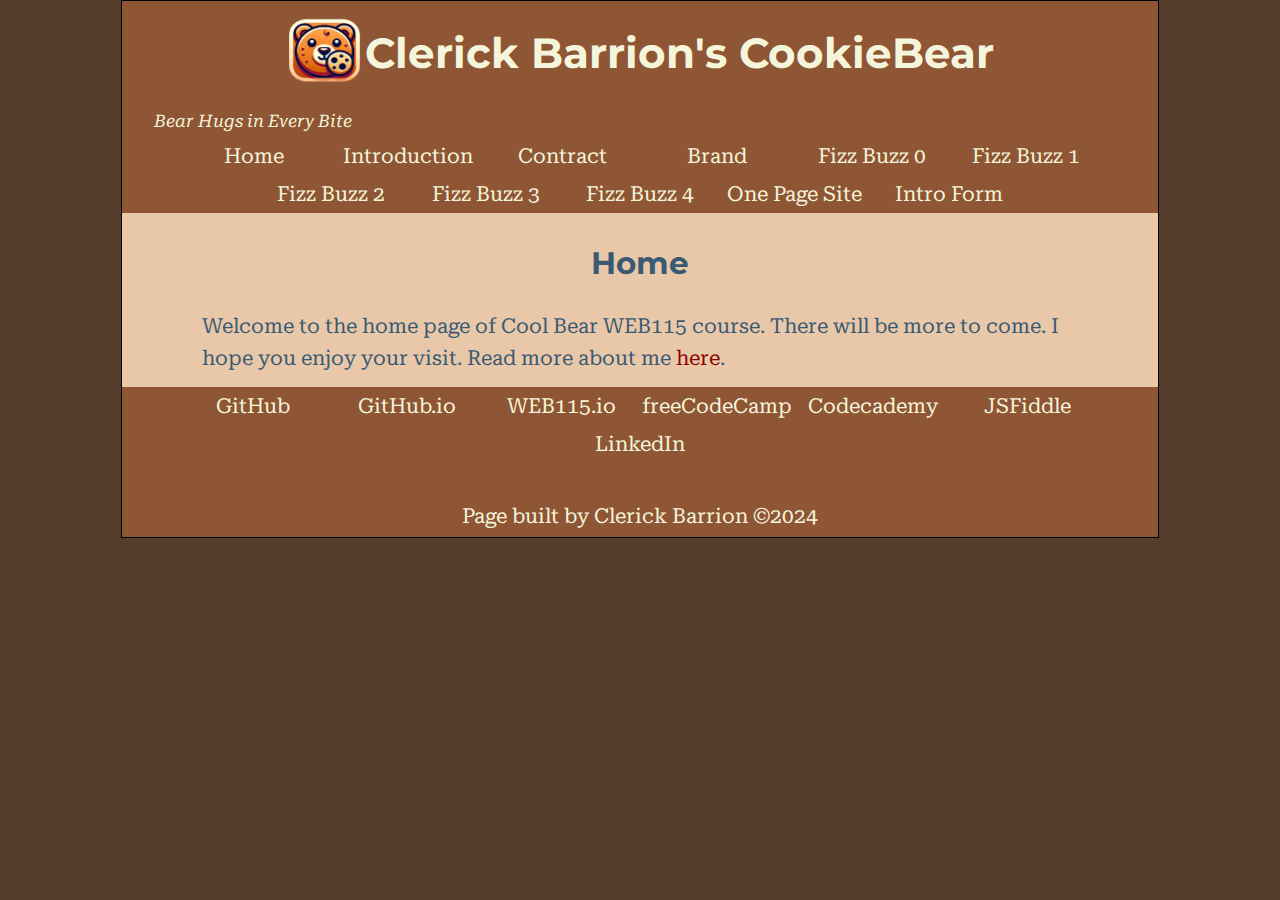
<file: index.html>
<!DOCTYPE html>
<html lang="en">
<head>
    <meta charset="UTF-8">
    <meta name="viewport" content="width=device-width, initial-scale=1.0">
    <title>Clerick Barrion's CookieBear | Home</title>
    <link rel="stylesheet" href="styles/styles.css">
    <link rel="icon" href="images/favicon.ico" type="image/x-icon">
    <script src="https://lint.page/kit/67ff88.js" crossorigin="anonymous"></script>
</head>
<body>
    <header></header>
    <main>
        <h2>Home</h2>
        <p>
            Welcome to the home page of Cool Bear WEB115 course.
            There will be more to come. 
            I hope you enjoy your visit.
            Read more about me <a href="introduction.html">here</a>.
        </p>
    </main>
    <footer></footer>
    <script src="scripts/headerfooter.js"></script>
</body>
</html>
</file>
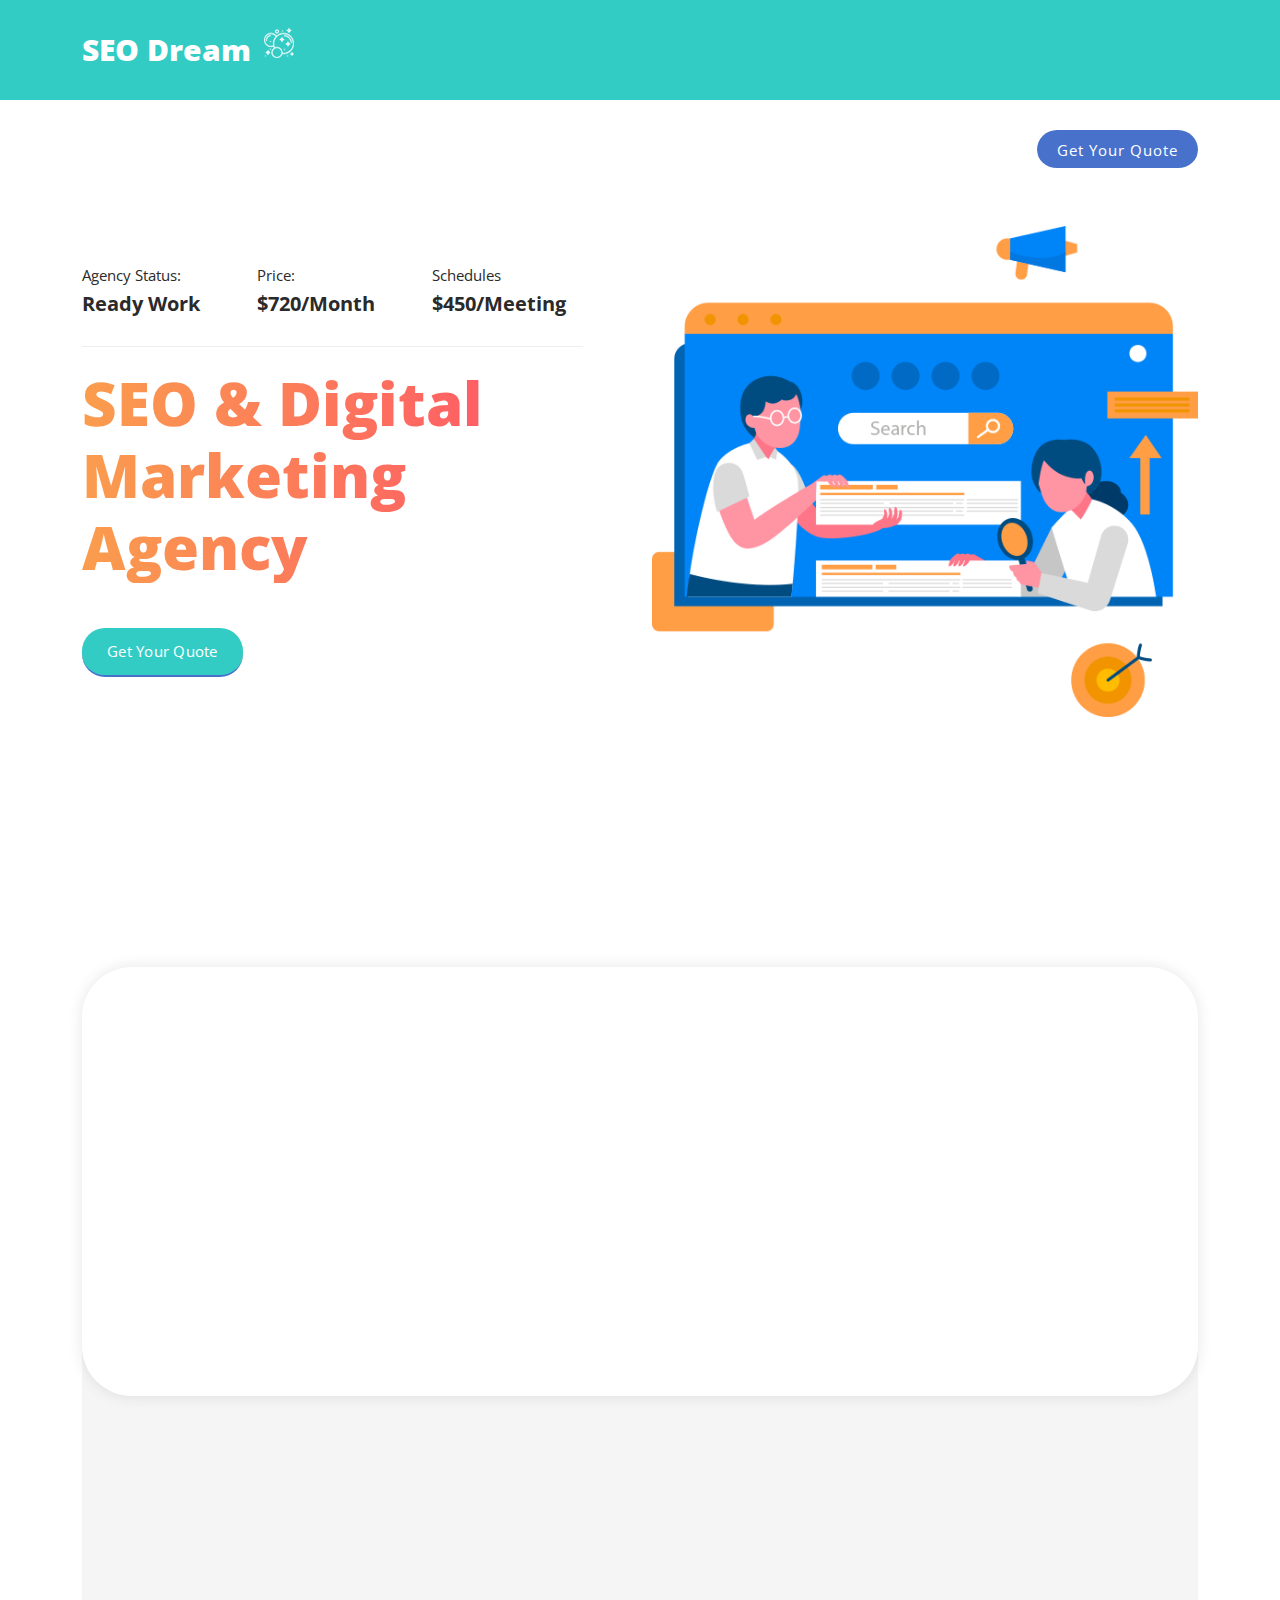
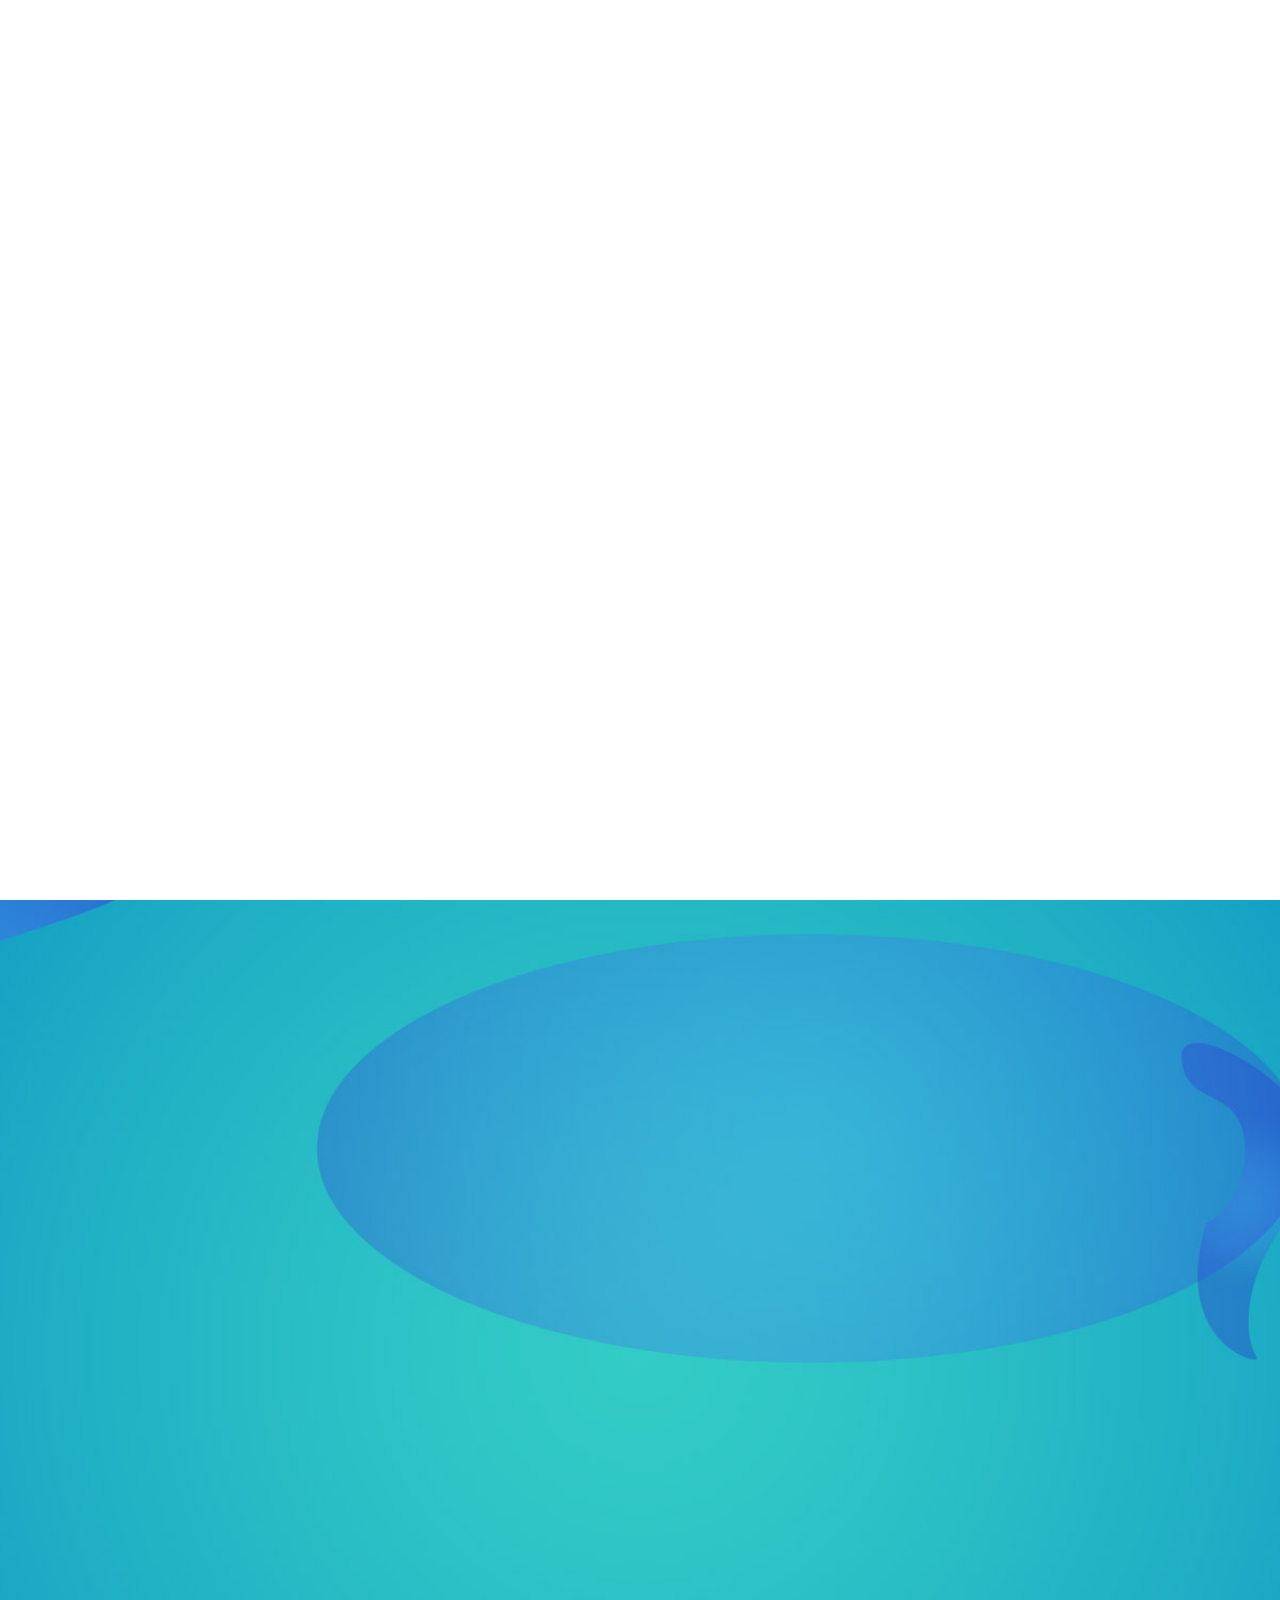
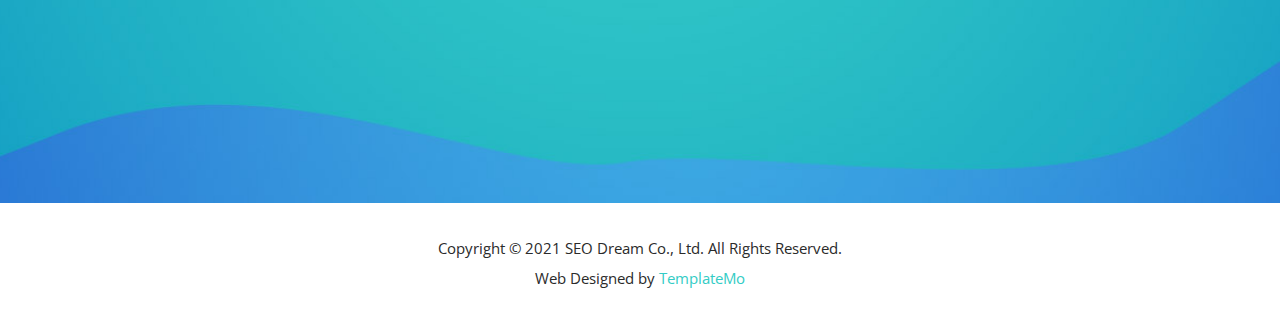
<file: onepagesite/index.html>
<!DOCTYPE html>
<html lang="en">

  <head>

    <meta charset="UTF-8">
    <meta name="viewport" content="width=device-width, initial-scale=1, shrink-to-fit=no">
    <meta name="description" content="">
    <meta name="author" content="">
    <link rel="preconnect" href="https://fonts.gstatic.com">
    <link href="https://fonts.googleapis.com/css2?family=Open+Sans:wght@300;400;600;700;800&display=swap" rel="stylesheet">

    <title>SEO Dream - Creative SEO HTML5 Template by TemplateMo</title>

    <!-- Bootstrap core CSS -->
    <link href="vendor/bootstrap/css/bootstrap.min.css" rel="stylesheet">


    <!-- Additional CSS Files -->
    <link rel="stylesheet" href="assets/css/fontawesome.css">
    <link rel="stylesheet" href="assets/css/templatemo-seo-dream.css">
    <link rel="stylesheet" href="assets/css/animated.css">
    <link rel="stylesheet" href="assets/css/owl.css">
<!--

TemplateMo 563 SEO Dream

https://templatemo.com/tm-563-seo-dream

-->

</head>

<body>

  <!-- ***** Preloader Start ***** -->
  <div id="js-preloader" class="js-preloader">
    <div class="preloader-inner">
      <span class="dot"></span>
      <div class="dots">
        <span></span>
        <span></span>
        <span></span>
      </div>
    </div>
  </div>
  <!-- ***** Preloader End ***** -->

  <!-- ***** Header Area Start ***** -->
  <header class="header-area header-sticky wow slideInDown" data-wow-duration="0.75s" data-wow-delay="0s">
    <div class="container">
      <div class="row">
        <div class="col-12">
          <nav class="main-nav">
            <!-- ***** Logo Start ***** -->
            <a href="index.html" class="logo">
              <h4>SEO Dream <img src="assets/images/logo-icon.png" alt=""></h4>
            </a>
            <!-- ***** Logo End ***** -->
            <!-- ***** Menu Start ***** -->
            <ul class="nav">
              <li class="scroll-to-section"><a href="#top" class="active">Home</a></li>
              <li class="scroll-to-section"><a href="#features">Features</a></li>
              <li class="scroll-to-section"><a href="#about">About Us</a></li>
              <li class="scroll-to-section"><a href="#services">Services</a></li>
              <li class="scroll-to-section"><a href="#portfolio">Portfolio</a></li>
              <li class="scroll-to-section"><a href="#contact">Contact Us</a></li> 
              <li class="scroll-to-section"><a href="../index.html">Back to original site</a></li> 
              <li class="scroll-to-section"><div class="main-blue-button"><a href="#contact">Get Your Quote</a></div></li> 
            </ul>        
            <a class='menu-trigger'>
                <span>Menu</span>
            </a>
            <!-- ***** Menu End ***** -->
          </nav>
        </div>
      </div>
    </div>
  </header>
  <!-- ***** Header Area End ***** -->

  <div class="main-banner wow fadeIn" id="top" data-wow-duration="1s" data-wow-delay="0.5s">
    <div class="container">
      <div class="row">
        <div class="col-lg-12">
          <div class="row">
            <div class="col-lg-6 align-self-center">
              <div class="left-content header-text wow fadeInLeft" data-wow-duration="1s" data-wow-delay="1s">
                <div class="row">
                  <div class="col-lg-4 col-sm-4">
                    <div class="info-stat">
                      <h6>Agency Status:</h6>
                      <h4>Ready Work</h4>
                    </div>
                  </div>
                  <div class="col-lg-4 col-sm-4">
                    <div class="info-stat">
                      <h6>Price:</h6>
                      <h4>$720/Month</h4>
                    </div>
                  </div>
                  <div class="col-lg-4 col-sm-4">
                    <div class="info-stat">
                      <h6>Schedules</h6>
                      <h4>$450/Meeting</h4>
                    </div>
                  </div>
                  <div class="col-lg-12">
                    <h2>SEO &amp; Digital Marketing Agency</h2>
                  </div>
                  <div class="col-lg-12">
                    <div class="main-green-button scroll-to-section">
                      <a href="#contact">Get Your Quote</a>
                    </div>
                  </div>
                </div>
              </div>
            </div>
            <div class="col-lg-6">
              <div class="right-image wow fadeInRight" data-wow-duration="1s" data-wow-delay="0.5s">
                <img src="assets/images/banner-right-image.png" alt="">
              </div>
            </div>
          </div>
        </div>
      </div>
    </div>
  </div>

  <div id="features" class="features section">
    <div class="container">
      <div class="row">
        <div class="col-lg-12">
          <div class="features-content">
            <div class="row">
              <div class="col-lg-3">
                <div class="features-item first-feature wow fadeInUp" data-wow-duration="1s" data-wow-delay="0s">
                  <div class="first-number number">
                    <h6>01</h6>
                  </div>
                  <div class="icon"></div>
                  <h4>Reach Out</h4>
                  <div class="line-dec"></div>
                  <p>This HTML5 template is based on Bootstrap 5 CSS. You are free to customize anything.</p>
                </div>
              </div>
              <div class="col-lg-3">
                <div class="features-item second-feature wow fadeInUp" data-wow-duration="1s" data-wow-delay="0.2s">
                  <div class="second-number number">
                    <h6>02</h6>
                  </div>
                  <div class="icon"></div>
                  <h4>Develop a Strategy</h4>
                  <div class="line-dec"></div>
                  <p>Lorem ipsum dolor sit ameter consectetur adipiscing li elit sed do eiusmod.</p>
                </div>
              </div>
              <div class="col-lg-3">
                <div class="features-item first-feature wow fadeInUp" data-wow-duration="1s" data-wow-delay="0.4s">
                  <div class="third-number number">
                    <h6>03</h6>
                  </div>
                  <div class="icon"></div>
                  <h4>Implementation</h4>
                  <div class="line-dec"></div>
                  <p>If this template is useful for your website, please consider to <a rel="nofollow" href="https://www.paypal.me/templatemo" target="_blank">support us</a> a little.</p>
                </div>
              </div>
              <div class="col-lg-3">
                <div class="features-item second-feature last-features-item wow fadeInUp" data-wow-duration="1s" data-wow-delay="0.6s">
                  <div class="fourth-number number">
                    <h6>04</h6>
                  </div>
                  <div class="icon"></div>
                  <h4>Analyze the result</h4>
                  <div class="line-dec"></div>
                  <p>Below circular progress bar animation supports those CSS values 10, 20, 30, till 100.</p>
                </div>
              </div>
            </div>
          </div>
        </div>
        <div class="col-lg-12">
          <div class="skills-content">
            <div class="row">
              <div class="col-lg-3">
                <div class="skill-item wow fadeIn" data-wow-duration="1s" data-wow-delay="0s">
                  <div class="progress" data-percentage="80">
                    <span class="progress-left">
                      <span class="progress-bar"></span>
                    </span>
                    <span class="progress-right">
                      <span class="progress-bar"></span>
                    </span>
                    <div class="progress-value">
                      <div>
                        80%<br>
                        <span>HTML/CSS/JS</span>
                      </div>
                    </div>
                  </div>
                </div>
              </div>
              <div class="col-lg-3">
                <div class="skill-item wow fadeIn" data-wow-duration="1s" data-wow-delay="0.2s">
                  <div class="progress" data-percentage="60">
                    <span class="progress-left">
                      <span class="progress-bar"></span>
                    </span>
                    <span class="progress-right">
                      <span class="progress-bar"></span>
                    </span>
                    <div class="progress-value">
                      <div>
                        60%<br>
                        <span>Wordpress</span>
                      </div>
                    </div>
                  </div>
                </div>
              </div>
              <div class="col-lg-3">
                <div class="skill-item wow fadeIn" data-wow-duration="1s" data-wow-delay="0.4s">
                  <div class="progress" data-percentage="90">
                    <span class="progress-left">
                      <span class="progress-bar"></span>
                    </span>
                    <span class="progress-right">
                      <span class="progress-bar"></span>
                    </span>
                    <div class="progress-value">
                      <div>
                        90%<br>
                        <span>Marketing</span>
                      </div>
                    </div>
                  </div>
                </div>
              </div>
              <div class="col-lg-3">
                <div class="skill-item last-skill-item wow fadeIn" data-wow-duration="1s" data-wow-delay="0.6s">
                  <div class="progress" data-percentage="70">
                    <span class="progress-left">
                      <span class="progress-bar"></span>
                    </span>
                    <span class="progress-right">
                      <span class="progress-bar"></span>
                    </span>
                    <div class="progress-value">
                      <div>
                        70%<br>
                        <span>Photoshop</span>
                      </div>
                    </div>
                  </div>
                </div>
              </div>
            </div>
          </div>
        </div>
      </div>
    </div>
  </div>

  <div id="about" class="about-us section">
    <div class="container">
      <div class="row">
        <div class="col-lg-6">
          <div class="left-image wow fadeInLeft" data-wow-duration="1s" data-wow-delay="0.5s">
            <img src="assets/images/about-left-image.png" alt="">
          </div>
        </div>
        <div class="col-lg-6 align-self-center wow fadeInRight" data-wow-duration="1s" data-wow-delay="0.5s">
          <div class="section-heading">
            <h6>About Us</h6>
            <h2>Top <em>marketing</em> agency &amp; consult your website <span>with us</span></h2>
          </div>
          <div class="row">
            <div class="col-lg-4 col-sm-4">
              <div class="about-item">
                <h4>750+</h4>
                <h6>projects finished</h6>
              </div>
            </div>
            <div class="col-lg-4 col-sm-4">
              <div class="about-item">
                <h4>340+</h4>
                <h6>happy clients</h6>
              </div>
            </div>
            <div class="col-lg-4 col-sm-4">
              <div class="about-item">
                <h4>128+</h4>
                <h6>awards</h6>
              </div>
            </div>
          </div>
          <p><a rel="nofollow" href="https://templatemo.com/tm-563-seo-dream" target="_parent">SEO Dream</a> is free digital marketing CSS template provided by TemplateMo website. You are allowed to use this template for your business websites. Please DO NOT redistribute this template ZIP file on any Free CSS collection websites. You may contact us for more information. Thank you.</p>
          <div class="main-green-button"><a href="#">Discover company</a></div>
        </div>
      </div>
    </div>
  </div>

  <div id="services" class="our-services section">
    <div class="container">
      <div class="row">
        <div class="col-lg-6 offset-lg-3">
          <div class="section-heading wow bounceIn" data-wow-duration="1s" data-wow-delay="0.2s">
            <h6>Our Services</h6>
            <h2>Discover What We Do &amp; <span>Offer</span> To Our <em>Clients</em></h2>
          </div>
        </div>
      </div>
    </div>
    <div class="container-fluid">
      <div class="row">
        <div class="col-lg-4">
          <div class="service-item wow bounceInUp" data-wow-duration="1s" data-wow-delay="0.3s">
            <div class="row">
              <div class="col-lg-4">
                <div class="icon">
                  <img src="assets/images/service-icon-01.png" alt="">
                </div>
              </div>
              <div class="col-lg-8">
                <div class="right-content">
                  <h4>Similar Websites</h4>
                  <p>Sed ut perspiciatis unde omnis iste natus error sit voluptatem accusantium dormque laudantium.</p>
                </div>
              </div>
            </div>
          </div>
        </div>
        <div class="col-lg-4">
          <div class="service-item wow bounceInUp" data-wow-duration="1s" data-wow-delay="0.4s">
            <div class="row">
              <div class="col-lg-4">
                <div class="icon">
                  <img src="assets/images/service-icon-02.png" alt="">
                </div>
              </div>
              <div class="col-lg-8">
                <div class="right-content">
                  <h4>Website Trends</h4>
                  <p>Sed ut perspiciatis unde omnis iste natus error sit voluptatem accusantium dormque laudantium.</p>
                </div>
              </div>
            </div>
          </div>
        </div>
        <div class="col-lg-4">
          <div class="service-item wow bounceInUp" data-wow-duration="1s" data-wow-delay="0.5s">
            <div class="row">
              <div class="col-lg-4">
                <div class="icon">
                  <img src="assets/images/service-icon-03.png" alt="">
                </div>
              </div>
              <div class="col-lg-8">
                <div class="right-content">
                  <h4>Traffic Analysis</h4>
                  <p>Sed ut perspiciatis unde omnis iste natus error sit voluptatem accusantium dormque laudantium.</p>
                </div>
              </div>
            </div>
          </div>
        </div>
        <div class="col-lg-4">
          <div class="service-item wow bounceInUp" data-wow-duration="1s" data-wow-delay="0.6s">
            <div class="row">
              <div class="col-lg-4">
                <div class="icon">
                  <img src="assets/images/service-icon-03.png" alt="">
                </div>
              </div>
              <div class="col-lg-8">
                <div class="right-content">
                  <h4>Optimizing Keywords</h4>
                  <p>Sed ut perspiciatis unde omnis iste natus error sit voluptatem accusantium dormque laudantium.</p>
                </div>
              </div>
            </div>
          </div>
        </div>
        <div class="col-lg-4">
          <div class="service-item wow bounceInUp" data-wow-duration="1s" data-wow-delay="0.7s">
            <div class="row">
              <div class="col-lg-4">
                <div class="icon">
                  <img src="assets/images/service-icon-01.png" alt="">
                </div>
              </div>
              <div class="col-lg-8">
                <div class="right-content">
                  <h4>Page Optimizations</h4>
                  <p>Sed ut perspiciatis unde omnis iste natus error sit voluptatem accusantium dormque laudantium.</p>
                </div>
              </div>
            </div>
          </div>
        </div>
        <div class="col-lg-4">
          <div class="service-item wow bounceInUp" data-wow-duration="1s" data-wow-delay="0.8s">
            <div class="row">
              <div class="col-lg-4">
                <div class="icon">
                  <img src="assets/images/service-icon-02.png" alt="">
                </div>
              </div>
              <div class="col-lg-8">
                <div class="right-content">
                  <h4>Deep URL Analysis</h4>
                  <p>Sed ut perspiciatis unde omnis iste natus error sit voluptatem accusantium dormque laudantium.</p>
                </div>
              </div>
            </div>
          </div>
        </div>
      </div>
    </div>
  </div>

  <div id="portfolio" class="our-portfolio section">
    <div class="container">
      <div class="row">
        <div class="col-lg-5">
          <div class="section-heading wow fadeInLeft" data-wow-duration="1s" data-wow-delay="0.3s">
            <h6>Our Portofolio</h6>
            <h2>Discover Our Recent <em>Projects</em> And <span>Showcases</span></h2>
          </div>
        </div>
      </div>
    </div>
    <div class="container-fluid wow fadeIn" data-wow-duration="1s" data-wow-delay="0.7s">
      <div class="row">
        <div class="col-lg-12">
          <div class="loop owl-carousel">
            <div class="item">
              <div class="portfolio-item">
                <div class="thumb">
                  <img src="assets/images/portfolio-01.jpg" alt="">
                  <div class="hover-content">
                    <div class="inner-content">
                      <a href="#"><h4>Awesome Project 101</h4></a>
                      <span>Marketing</span>
                    </div>
                  </div>
                </div>
              </div>
              <div class="portfolio-item">
                <div class="thumb">
                  <img src="assets/images/portfolio-04.jpg" alt="">
                  <div class="hover-content">
                    <div class="inner-content">
                      <a href="#"><h4>Awesome Project 102</h4></a>
                      <span>Branding</span>
                    </div>
                  </div>
                </div>
              </div>
            </div>
            <div class="item">
              <div class="portfolio-item">
                <div class="thumb">
                  <img src="assets/images/portfolio-02.jpg" alt="">
                  <div class="hover-content">
                    <div class="inner-content">
                      <a href="#"><h4>Awesome Project 103</h4></a>
                      <span>Consulting</span>
                    </div>
                  </div>
                </div>
              </div>
              <div class="portfolio-item">
                <div class="thumb">
                  <img src="assets/images/portfolio-05.jpg" alt="">
                  <div class="hover-content">
                    <div class="inner-content">
                      <a href="#"><h4>Awesome Project 104</h4></a>
                      <span>Artwork</span>
                    </div>
                  </div>
                </div>
              </div>
            </div>
            <div class="item">
              <div class="portfolio-item">
                <div class="thumb">
                  <img src="assets/images/portfolio-03.jpg" alt="">
                  <div class="hover-content">
                    <div class="inner-content">
                      <a href="#"><h4>Awesome Project 105</h4></a>
                      <span>Branding</span>
                    </div>
                  </div>
                </div>
              </div>
              <div class="portfolio-item">
                <div class="thumb">
                  <img src="assets/images/portfolio-06.jpg" alt="">
                  <div class="hover-content">
                    <div class="inner-content">
                      <a href="#"><h4>Awesome Project 106</h4></a>
                      <span>Artwork</span>
                    </div>
                  </div>
                </div>
              </div>
            </div>
            <div class="item">
              <div class="portfolio-item">
                <div class="thumb">
                  <img src="assets/images/portfolio-04.jpg" alt="">
                  <div class="hover-content">
                    <div class="inner-content">
                      <a href="#"><h4>Awesome Project 107</h4></a>
                      <span>Creative</span>
                    </div>
                  </div>
                </div>
              </div>
              <div class="portfolio-item">
                <div class="thumb">
                  <img src="assets/images/portfolio-01.jpg" alt="">
                  <div class="hover-content">
                    <div class="inner-content">
                      <a href="#"><h4>Awesome Project 108</h4></a>
                      <span>Consulting</span>
                    </div>
                  </div>
                </div>
              </div>
            </div>
          </div>
        </div>
      </div>
    </div>
  </div>

  <div id="contact" class="contact-us section">
    <div class="container">
      <div class="row">
        <div class="col-lg-12 wow fadeInUp" data-wow-duration="0.5s" data-wow-delay="0.25s">
          <form id="contact" action="" method="post">
            <div class="row">
              <div class="col-lg-6 offset-lg-3">
                <div class="section-heading">
                  <h6>Contact Us</h6>
                  <h2>Fill Out The Form Below To <span>Get</span> In <em>Touch</em> With Us</h2>
                </div>
              </div>
              <div class="col-lg-9">
                <div class="row">
                  <div class="col-lg-6">
                    <fieldset>
                      <input type="name" name="name" id="name" placeholder="Name" autocomplete="on" required>
                    </fieldset>
                  </div>
                  <div class="col-lg-6">
                    <fieldset>
                      <input type="surname" name="surname" id="surname" placeholder="Surname" autocomplete="on" required>
                    </fieldset>
                  </div>
                  <div class="col-lg-6">
                    <fieldset>
                      <input type="text" name="email" id="email" pattern="[^ @]*@[^ @]*" placeholder="Your Email" required="">
                    </fieldset>
                  </div>
                  <div class="col-lg-6">
                    <fieldset>
                      <input type="subject" name="subject" id="subject" placeholder="Subject" autocomplete="on">
                    </fieldset>
                  </div>
                  <div class="col-lg-12">
                    <fieldset>
                      <textarea name="message" type="text" class="form-control" id="message" placeholder="Message" required=""></textarea>  
                    </fieldset>
                  </div>
                  <div class="col-lg-12">
                    <fieldset>
                      <button type="submit" id="form-submit" class="main-button ">Send Message Now</button>
                    </fieldset>
                  </div>
                </div>
              </div>
              <div class="col-lg-3">
                <div class="contact-info">
                  <ul>
                    <li>
                      <div class="icon">
                        <img src="assets/images/contact-icon-01.png" alt="email icon">
                      </div>
                      <a href="#">info@company.com</a>
                    </li>
                    <li>
                      <div class="icon">
                        <img src="assets/images/contact-icon-02.png" alt="phone">
                      </div>
                      <a href="#">+001-002-0034</a>
                    </li>
                    <li>
                      <div class="icon">
                        <img src="assets/images/contact-icon-03.png" alt="location">
                      </div>
                      <a href="#">26th Street, Digital Villa</a>
                    </li>
                  </ul>
                </div>
              </div>
            </div>
          </form>
        </div>
      </div>
    </div>
  </div>

  <footer>
    <div class="container">
      <div class="row">
        <div class="col-lg-12">
          <p>Copyright © 2021 SEO Dream Co., Ltd. All Rights Reserved. 
          
          <br>Web Designed by <a rel="nofollow" href="https://templatemo.com" title="free CSS templates">TemplateMo</a></p>
        </div>
      </div>
    </div>
  </footer>

  <!-- Scripts -->
  <script src="vendor/jquery/jquery.min.js"></script>
  <script src="vendor/bootstrap/js/bootstrap.bundle.min.js"></script>
  <script src="assets/js/owl-carousel.js"></script>
  <script src="assets/js/animation.js"></script>
  <script src="assets/js/imagesloaded.js"></script>
  <script src="assets/js/custom.js"></script>

</body>
</html>
</file>
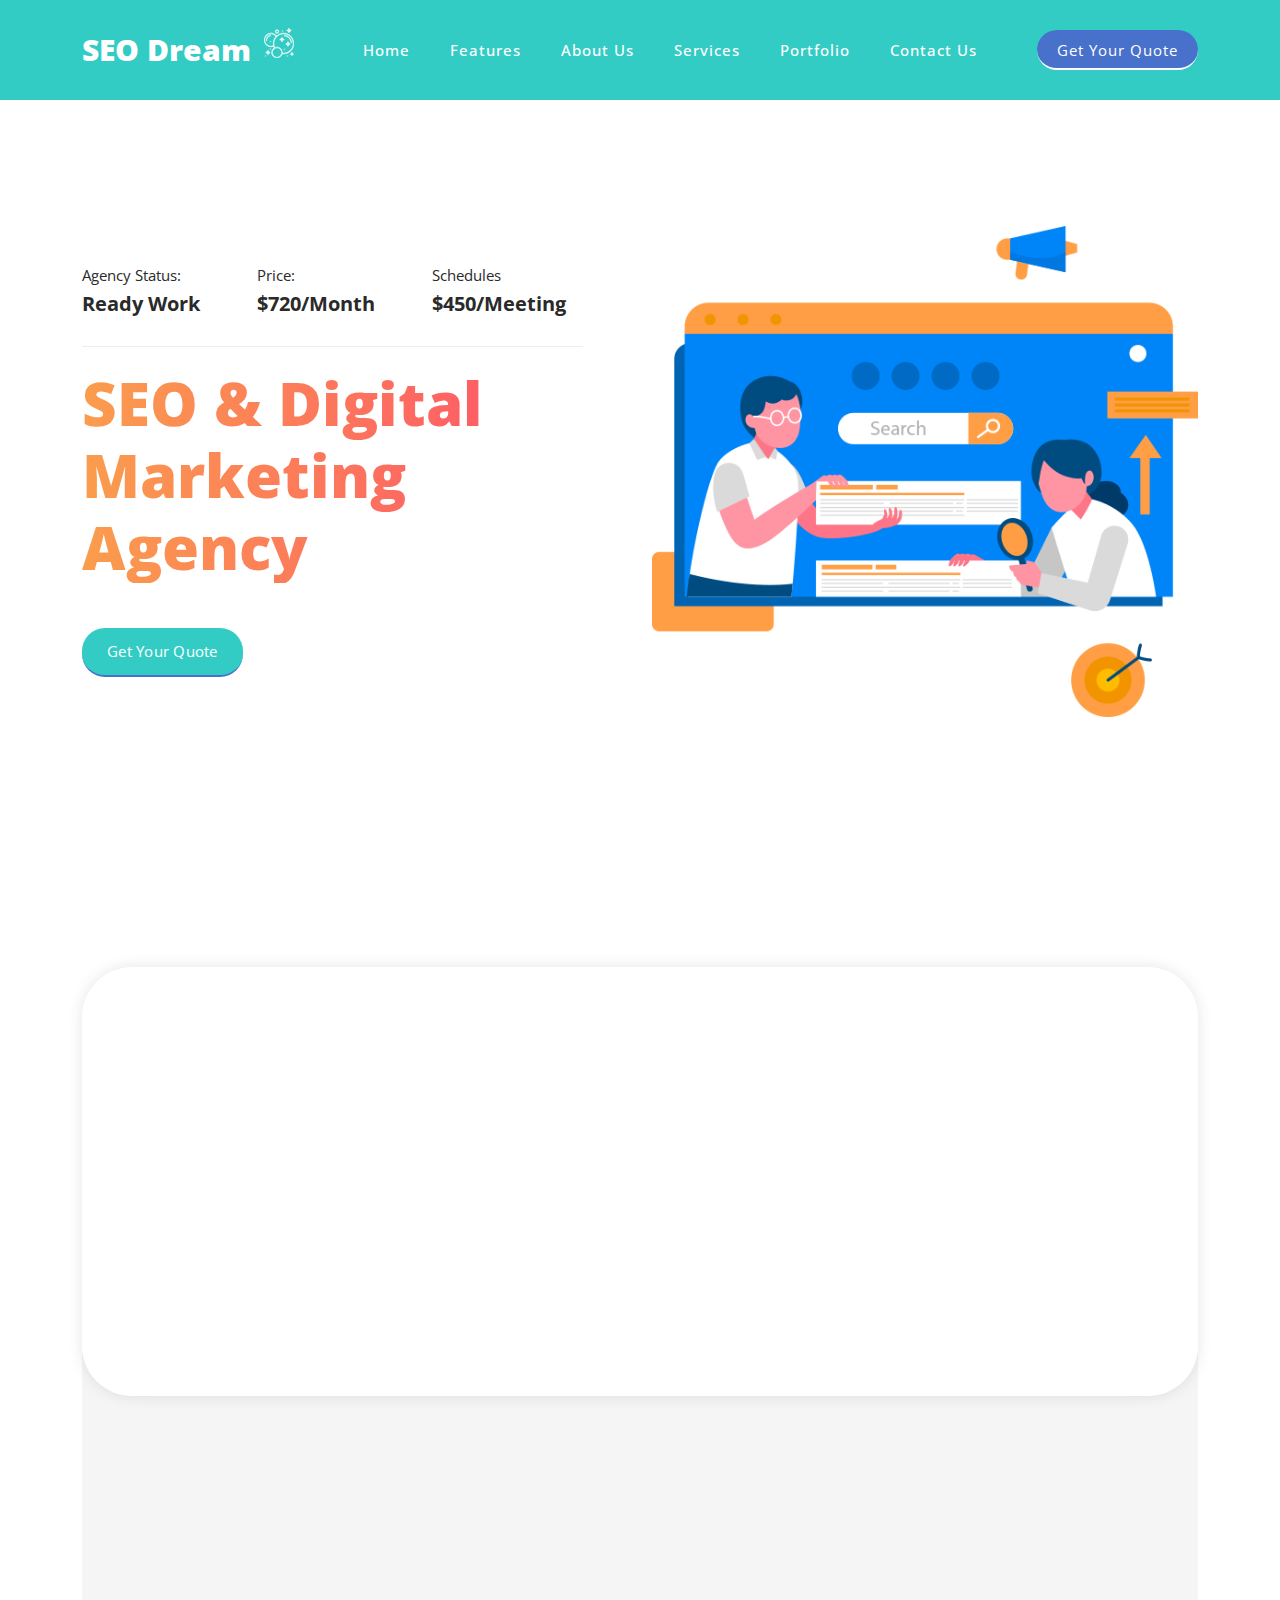
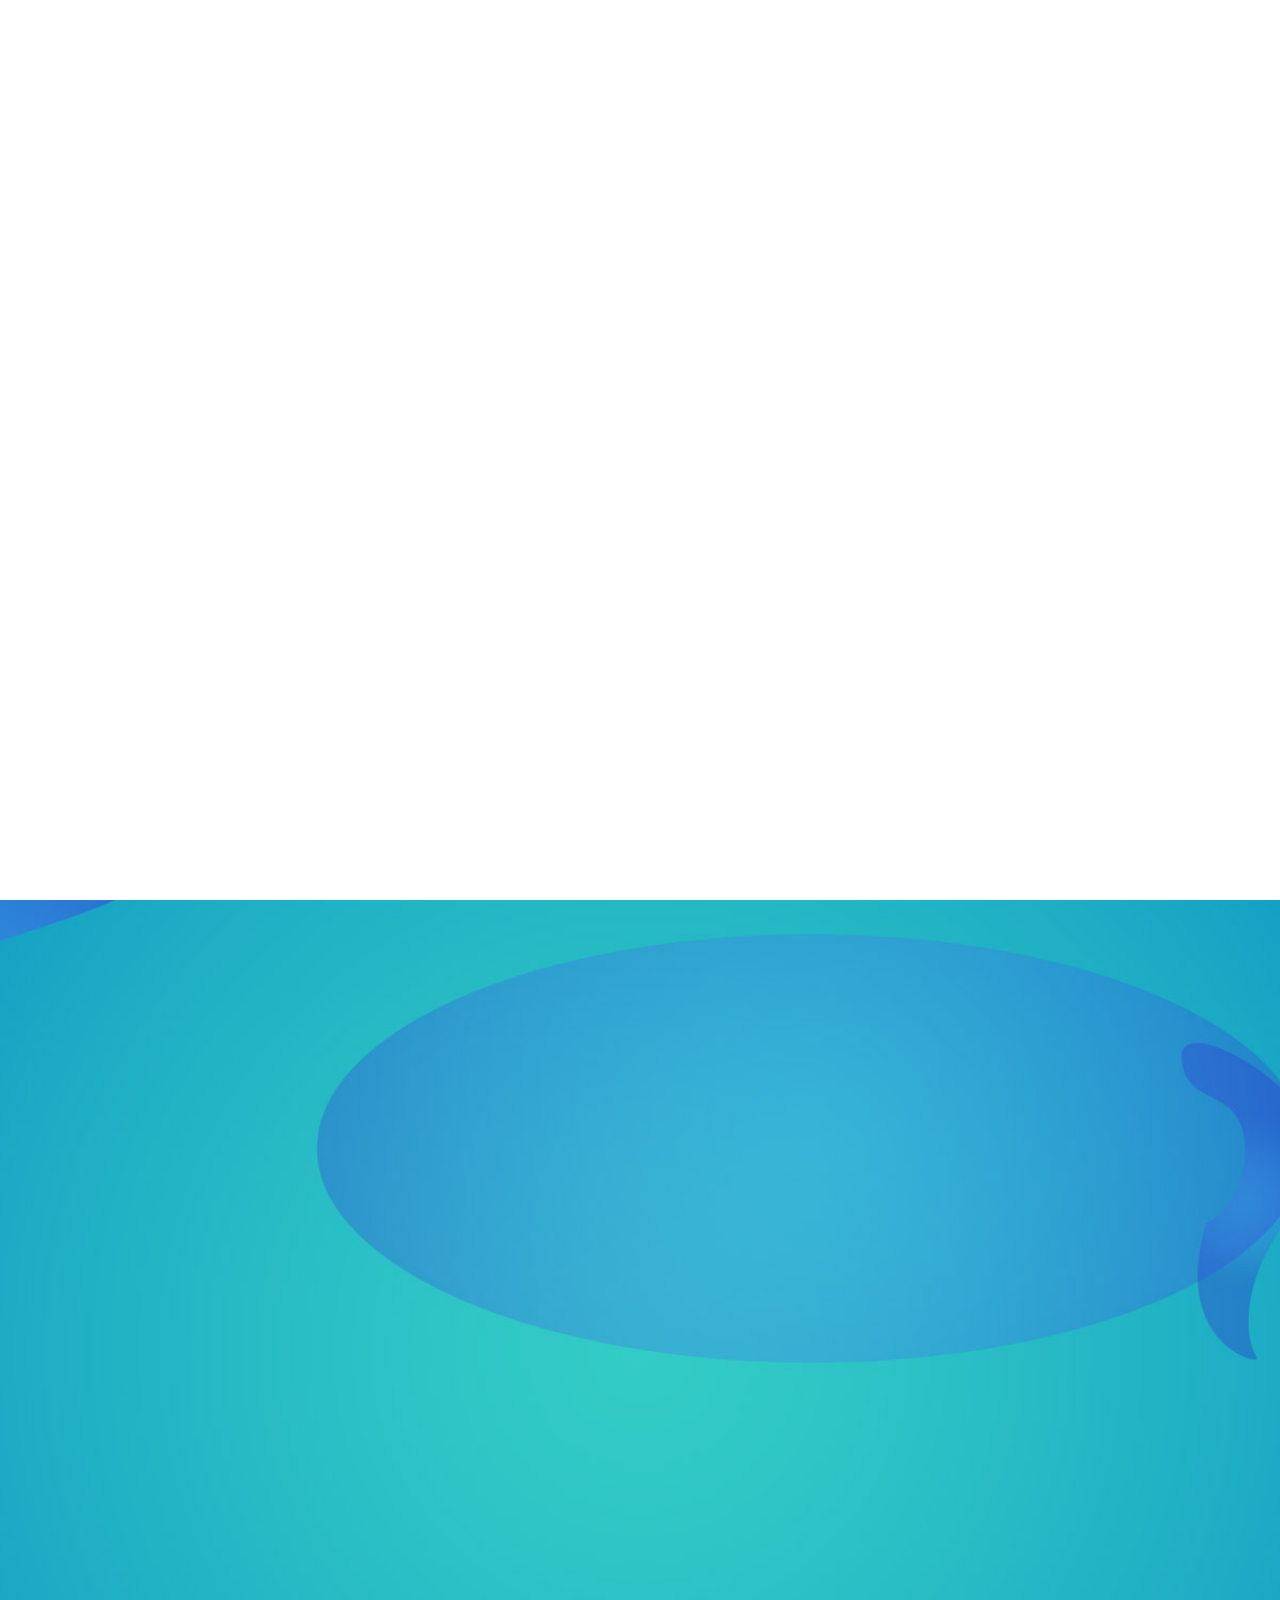
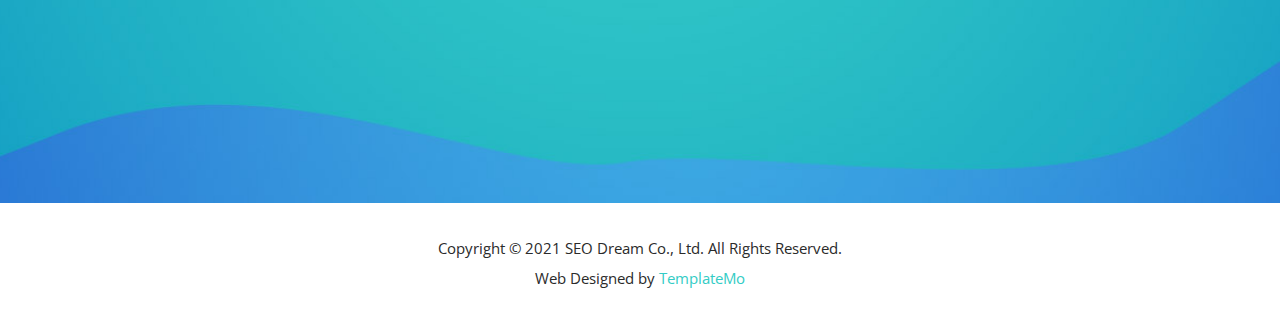
<file: onepagesite_original/index.html>
<!DOCTYPE html>
<html lang="en">

  <head>

    <meta charset="UTF-8">
    <meta name="viewport" content="width=device-width, initial-scale=1, shrink-to-fit=no">
    <meta name="description" content="">
    <meta name="author" content="">
    <link rel="preconnect" href="https://fonts.gstatic.com">
    <link href="https://fonts.googleapis.com/css2?family=Open+Sans:wght@300;400;600;700;800&display=swap" rel="stylesheet">

    <title>SEO Dream - Creative SEO HTML5 Template by TemplateMo</title>

    <!-- Bootstrap core CSS -->
    <link href="vendor/bootstrap/css/bootstrap.min.css" rel="stylesheet">


    <!-- Additional CSS Files -->
    <link rel="stylesheet" href="assets/css/fontawesome.css">
    <link rel="stylesheet" href="assets/css/templatemo-seo-dream.css">
    <link rel="stylesheet" href="assets/css/animated.css">
    <link rel="stylesheet" href="assets/css/owl.css">
<!--

TemplateMo 563 SEO Dream

https://templatemo.com/tm-563-seo-dream

-->

</head>

<body>

  <!-- ***** Preloader Start ***** -->
  <div id="js-preloader" class="js-preloader">
    <div class="preloader-inner">
      <span class="dot"></span>
      <div class="dots">
        <span></span>
        <span></span>
        <span></span>
      </div>
    </div>
  </div>
  <!-- ***** Preloader End ***** -->

  <!-- ***** Header Area Start ***** -->
  <header class="header-area header-sticky wow slideInDown" data-wow-duration="0.75s" data-wow-delay="0s">
    <div class="container">
      <div class="row">
        <div class="col-12">
          <nav class="main-nav">
            <!-- ***** Logo Start ***** -->
            <a href="index.html" class="logo">
              <h4>SEO Dream <img src="assets/images/logo-icon.png" alt=""></h4>
            </a>
            <!-- ***** Logo End ***** -->
            <!-- ***** Menu Start ***** -->
            <ul class="nav">
              <li class="scroll-to-section"><a href="#top" class="active">Home</a></li>
              <li class="scroll-to-section"><a href="#features">Features</a></li>
              <li class="scroll-to-section"><a href="#about">About Us</a></li>
              <li class="scroll-to-section"><a href="#services">Services</a></li>
              <li class="scroll-to-section"><a href="#portfolio">Portfolio</a></li>
              <li class="scroll-to-section"><a href="#contact">Contact Us</a></li> 
              <li class="scroll-to-section"><div class="main-blue-button"><a href="#contact">Get Your Quote</a></div></li> 
            </ul>        
            <a class='menu-trigger'>
                <span>Menu</span>
            </a>
            <!-- ***** Menu End ***** -->
          </nav>
        </div>
      </div>
    </div>
  </header>
  <!-- ***** Header Area End ***** -->

  <div class="main-banner wow fadeIn" id="top" data-wow-duration="1s" data-wow-delay="0.5s">
    <div class="container">
      <div class="row">
        <div class="col-lg-12">
          <div class="row">
            <div class="col-lg-6 align-self-center">
              <div class="left-content header-text wow fadeInLeft" data-wow-duration="1s" data-wow-delay="1s">
                <div class="row">
                  <div class="col-lg-4 col-sm-4">
                    <div class="info-stat">
                      <h6>Agency Status:</h6>
                      <h4>Ready Work</h4>
                    </div>
                  </div>
                  <div class="col-lg-4 col-sm-4">
                    <div class="info-stat">
                      <h6>Price:</h6>
                      <h4>$720/Month</h4>
                    </div>
                  </div>
                  <div class="col-lg-4 col-sm-4">
                    <div class="info-stat">
                      <h6>Schedules</h6>
                      <h4>$450/Meeting</h4>
                    </div>
                  </div>
                  <div class="col-lg-12">
                    <h2>SEO &amp; Digital Marketing Agency</h2>
                  </div>
                  <div class="col-lg-12">
                    <div class="main-green-button scroll-to-section">
                      <a href="#contact">Get Your Quote</a>
                    </div>
                  </div>
                </div>
              </div>
            </div>
            <div class="col-lg-6">
              <div class="right-image wow fadeInRight" data-wow-duration="1s" data-wow-delay="0.5s">
                <img src="assets/images/banner-right-image.png" alt="">
              </div>
            </div>
          </div>
        </div>
      </div>
    </div>
  </div>

  <div id="features" class="features section">
    <div class="container">
      <div class="row">
        <div class="col-lg-12">
          <div class="features-content">
            <div class="row">
              <div class="col-lg-3">
                <div class="features-item first-feature wow fadeInUp" data-wow-duration="1s" data-wow-delay="0s">
                  <div class="first-number number">
                    <h6>01</h6>
                  </div>
                  <div class="icon"></div>
                  <h4>Reach Out</h4>
                  <div class="line-dec"></div>
                  <p>This HTML5 template is based on Bootstrap 5 CSS. You are free to customize anything.</p>
                </div>
              </div>
              <div class="col-lg-3">
                <div class="features-item second-feature wow fadeInUp" data-wow-duration="1s" data-wow-delay="0.2s">
                  <div class="second-number number">
                    <h6>02</h6>
                  </div>
                  <div class="icon"></div>
                  <h4>Develop a Strategy</h4>
                  <div class="line-dec"></div>
                  <p>Lorem ipsum dolor sit ameter consectetur adipiscing li elit sed do eiusmod.</p>
                </div>
              </div>
              <div class="col-lg-3">
                <div class="features-item first-feature wow fadeInUp" data-wow-duration="1s" data-wow-delay="0.4s">
                  <div class="third-number number">
                    <h6>03</h6>
                  </div>
                  <div class="icon"></div>
                  <h4>Implementation</h4>
                  <div class="line-dec"></div>
                  <p>If this template is useful for your website, please consider to <a rel="nofollow" href="https://www.paypal.me/templatemo" target="_blank">support us</a> a little.</p>
                </div>
              </div>
              <div class="col-lg-3">
                <div class="features-item second-feature last-features-item wow fadeInUp" data-wow-duration="1s" data-wow-delay="0.6s">
                  <div class="fourth-number number">
                    <h6>04</h6>
                  </div>
                  <div class="icon"></div>
                  <h4>Analyze the result</h4>
                  <div class="line-dec"></div>
                  <p>Below circular progress bar animation supports those CSS values 10, 20, 30, till 100.</p>
                </div>
              </div>
            </div>
          </div>
        </div>
        <div class="col-lg-12">
          <div class="skills-content">
            <div class="row">
              <div class="col-lg-3">
                <div class="skill-item wow fadeIn" data-wow-duration="1s" data-wow-delay="0s">
                  <div class="progress" data-percentage="80">
                    <span class="progress-left">
                      <span class="progress-bar"></span>
                    </span>
                    <span class="progress-right">
                      <span class="progress-bar"></span>
                    </span>
                    <div class="progress-value">
                      <div>
                        80%<br>
                        <span>HTML/CSS/JS</span>
                      </div>
                    </div>
                  </div>
                </div>
              </div>
              <div class="col-lg-3">
                <div class="skill-item wow fadeIn" data-wow-duration="1s" data-wow-delay="0.2s">
                  <div class="progress" data-percentage="60">
                    <span class="progress-left">
                      <span class="progress-bar"></span>
                    </span>
                    <span class="progress-right">
                      <span class="progress-bar"></span>
                    </span>
                    <div class="progress-value">
                      <div>
                        60%<br>
                        <span>Wordpress</span>
                      </div>
                    </div>
                  </div>
                </div>
              </div>
              <div class="col-lg-3">
                <div class="skill-item wow fadeIn" data-wow-duration="1s" data-wow-delay="0.4s">
                  <div class="progress" data-percentage="90">
                    <span class="progress-left">
                      <span class="progress-bar"></span>
                    </span>
                    <span class="progress-right">
                      <span class="progress-bar"></span>
                    </span>
                    <div class="progress-value">
                      <div>
                        90%<br>
                        <span>Marketing</span>
                      </div>
                    </div>
                  </div>
                </div>
              </div>
              <div class="col-lg-3">
                <div class="skill-item last-skill-item wow fadeIn" data-wow-duration="1s" data-wow-delay="0.6s">
                  <div class="progress" data-percentage="70">
                    <span class="progress-left">
                      <span class="progress-bar"></span>
                    </span>
                    <span class="progress-right">
                      <span class="progress-bar"></span>
                    </span>
                    <div class="progress-value">
                      <div>
                        70%<br>
                        <span>Photoshop</span>
                      </div>
                    </div>
                  </div>
                </div>
              </div>
            </div>
          </div>
        </div>
      </div>
    </div>
  </div>

  <div id="about" class="about-us section">
    <div class="container">
      <div class="row">
        <div class="col-lg-6">
          <div class="left-image wow fadeInLeft" data-wow-duration="1s" data-wow-delay="0.5s">
            <img src="assets/images/about-left-image.png" alt="">
          </div>
        </div>
        <div class="col-lg-6 align-self-center wow fadeInRight" data-wow-duration="1s" data-wow-delay="0.5s">
          <div class="section-heading">
            <h6>About Us</h6>
            <h2>Top <em>marketing</em> agency &amp; consult your website <span>with us</span></h2>
          </div>
          <div class="row">
            <div class="col-lg-4 col-sm-4">
              <div class="about-item">
                <h4>750+</h4>
                <h6>projects finished</h6>
              </div>
            </div>
            <div class="col-lg-4 col-sm-4">
              <div class="about-item">
                <h4>340+</h4>
                <h6>happy clients</h6>
              </div>
            </div>
            <div class="col-lg-4 col-sm-4">
              <div class="about-item">
                <h4>128+</h4>
                <h6>awards</h6>
              </div>
            </div>
          </div>
          <p><a rel="nofollow" href="https://templatemo.com/tm-563-seo-dream" target="_parent">SEO Dream</a> is free digital marketing CSS template provided by TemplateMo website. You are allowed to use this template for your business websites. Please DO NOT redistribute this template ZIP file on any Free CSS collection websites. You may contact us for more information. Thank you.</p>
          <div class="main-green-button"><a href="#">Discover company</a></div>
        </div>
      </div>
    </div>
  </div>

  <div id="services" class="our-services section">
    <div class="container">
      <div class="row">
        <div class="col-lg-6 offset-lg-3">
          <div class="section-heading wow bounceIn" data-wow-duration="1s" data-wow-delay="0.2s">
            <h6>Our Services</h6>
            <h2>Discover What We Do &amp; <span>Offer</span> To Our <em>Clients</em></h2>
          </div>
        </div>
      </div>
    </div>
    <div class="container-fluid">
      <div class="row">
        <div class="col-lg-4">
          <div class="service-item wow bounceInUp" data-wow-duration="1s" data-wow-delay="0.3s">
            <div class="row">
              <div class="col-lg-4">
                <div class="icon">
                  <img src="assets/images/service-icon-01.png" alt="">
                </div>
              </div>
              <div class="col-lg-8">
                <div class="right-content">
                  <h4>Similar Websites</h4>
                  <p>Sed ut perspiciatis unde omnis iste natus error sit voluptatem accusantium dormque laudantium.</p>
                </div>
              </div>
            </div>
          </div>
        </div>
        <div class="col-lg-4">
          <div class="service-item wow bounceInUp" data-wow-duration="1s" data-wow-delay="0.4s">
            <div class="row">
              <div class="col-lg-4">
                <div class="icon">
                  <img src="assets/images/service-icon-02.png" alt="">
                </div>
              </div>
              <div class="col-lg-8">
                <div class="right-content">
                  <h4>Website Trends</h4>
                  <p>Sed ut perspiciatis unde omnis iste natus error sit voluptatem accusantium dormque laudantium.</p>
                </div>
              </div>
            </div>
          </div>
        </div>
        <div class="col-lg-4">
          <div class="service-item wow bounceInUp" data-wow-duration="1s" data-wow-delay="0.5s">
            <div class="row">
              <div class="col-lg-4">
                <div class="icon">
                  <img src="assets/images/service-icon-03.png" alt="">
                </div>
              </div>
              <div class="col-lg-8">
                <div class="right-content">
                  <h4>Traffic Analysis</h4>
                  <p>Sed ut perspiciatis unde omnis iste natus error sit voluptatem accusantium dormque laudantium.</p>
                </div>
              </div>
            </div>
          </div>
        </div>
        <div class="col-lg-4">
          <div class="service-item wow bounceInUp" data-wow-duration="1s" data-wow-delay="0.6s">
            <div class="row">
              <div class="col-lg-4">
                <div class="icon">
                  <img src="assets/images/service-icon-03.png" alt="">
                </div>
              </div>
              <div class="col-lg-8">
                <div class="right-content">
                  <h4>Optimizing Keywords</h4>
                  <p>Sed ut perspiciatis unde omnis iste natus error sit voluptatem accusantium dormque laudantium.</p>
                </div>
              </div>
            </div>
          </div>
        </div>
        <div class="col-lg-4">
          <div class="service-item wow bounceInUp" data-wow-duration="1s" data-wow-delay="0.7s">
            <div class="row">
              <div class="col-lg-4">
                <div class="icon">
                  <img src="assets/images/service-icon-01.png" alt="">
                </div>
              </div>
              <div class="col-lg-8">
                <div class="right-content">
                  <h4>Page Optimizations</h4>
                  <p>Sed ut perspiciatis unde omnis iste natus error sit voluptatem accusantium dormque laudantium.</p>
                </div>
              </div>
            </div>
          </div>
        </div>
        <div class="col-lg-4">
          <div class="service-item wow bounceInUp" data-wow-duration="1s" data-wow-delay="0.8s">
            <div class="row">
              <div class="col-lg-4">
                <div class="icon">
                  <img src="assets/images/service-icon-02.png" alt="">
                </div>
              </div>
              <div class="col-lg-8">
                <div class="right-content">
                  <h4>Deep URL Analysis</h4>
                  <p>Sed ut perspiciatis unde omnis iste natus error sit voluptatem accusantium dormque laudantium.</p>
                </div>
              </div>
            </div>
          </div>
        </div>
      </div>
    </div>
  </div>

  <div id="portfolio" class="our-portfolio section">
    <div class="container">
      <div class="row">
        <div class="col-lg-5">
          <div class="section-heading wow fadeInLeft" data-wow-duration="1s" data-wow-delay="0.3s">
            <h6>Our Portofolio</h6>
            <h2>Discover Our Recent <em>Projects</em> And <span>Showcases</span></h2>
          </div>
        </div>
      </div>
    </div>
    <div class="container-fluid wow fadeIn" data-wow-duration="1s" data-wow-delay="0.7s">
      <div class="row">
        <div class="col-lg-12">
          <div class="loop owl-carousel">
            <div class="item">
              <div class="portfolio-item">
                <div class="thumb">
                  <img src="assets/images/portfolio-01.jpg" alt="">
                  <div class="hover-content">
                    <div class="inner-content">
                      <a href="#"><h4>Awesome Project 101</h4></a>
                      <span>Marketing</span>
                    </div>
                  </div>
                </div>
              </div>
              <div class="portfolio-item">
                <div class="thumb">
                  <img src="assets/images/portfolio-04.jpg" alt="">
                  <div class="hover-content">
                    <div class="inner-content">
                      <a href="#"><h4>Awesome Project 102</h4></a>
                      <span>Branding</span>
                    </div>
                  </div>
                </div>
              </div>
            </div>
            <div class="item">
              <div class="portfolio-item">
                <div class="thumb">
                  <img src="assets/images/portfolio-02.jpg" alt="">
                  <div class="hover-content">
                    <div class="inner-content">
                      <a href="#"><h4>Awesome Project 103</h4></a>
                      <span>Consulting</span>
                    </div>
                  </div>
                </div>
              </div>
              <div class="portfolio-item">
                <div class="thumb">
                  <img src="assets/images/portfolio-05.jpg" alt="">
                  <div class="hover-content">
                    <div class="inner-content">
                      <a href="#"><h4>Awesome Project 104</h4></a>
                      <span>Artwork</span>
                    </div>
                  </div>
                </div>
              </div>
            </div>
            <div class="item">
              <div class="portfolio-item">
                <div class="thumb">
                  <img src="assets/images/portfolio-03.jpg" alt="">
                  <div class="hover-content">
                    <div class="inner-content">
                      <a href="#"><h4>Awesome Project 105</h4></a>
                      <span>Branding</span>
                    </div>
                  </div>
                </div>
              </div>
              <div class="portfolio-item">
                <div class="thumb">
                  <img src="assets/images/portfolio-06.jpg" alt="">
                  <div class="hover-content">
                    <div class="inner-content">
                      <a href="#"><h4>Awesome Project 106</h4></a>
                      <span>Artwork</span>
                    </div>
                  </div>
                </div>
              </div>
            </div>
            <div class="item">
              <div class="portfolio-item">
                <div class="thumb">
                  <img src="assets/images/portfolio-04.jpg" alt="">
                  <div class="hover-content">
                    <div class="inner-content">
                      <a href="#"><h4>Awesome Project 107</h4></a>
                      <span>Creative</span>
                    </div>
                  </div>
                </div>
              </div>
              <div class="portfolio-item">
                <div class="thumb">
                  <img src="assets/images/portfolio-01.jpg" alt="">
                  <div class="hover-content">
                    <div class="inner-content">
                      <a href="#"><h4>Awesome Project 108</h4></a>
                      <span>Consulting</span>
                    </div>
                  </div>
                </div>
              </div>
            </div>
          </div>
        </div>
      </div>
    </div>
  </div>

  <div id="contact" class="contact-us section">
    <div class="container">
      <div class="row">
        <div class="col-lg-12 wow fadeInUp" data-wow-duration="0.5s" data-wow-delay="0.25s">
          <form id="contact" action="" method="post">
            <div class="row">
              <div class="col-lg-6 offset-lg-3">
                <div class="section-heading">
                  <h6>Contact Us</h6>
                  <h2>Fill Out The Form Below To <span>Get</span> In <em>Touch</em> With Us</h2>
                </div>
              </div>
              <div class="col-lg-9">
                <div class="row">
                  <div class="col-lg-6">
                    <fieldset>
                      <input type="name" name="name" id="name" placeholder="Name" autocomplete="on" required>
                    </fieldset>
                  </div>
                  <div class="col-lg-6">
                    <fieldset>
                      <input type="surname" name="surname" id="surname" placeholder="Surname" autocomplete="on" required>
                    </fieldset>
                  </div>
                  <div class="col-lg-6">
                    <fieldset>
                      <input type="text" name="email" id="email" pattern="[^ @]*@[^ @]*" placeholder="Your Email" required="">
                    </fieldset>
                  </div>
                  <div class="col-lg-6">
                    <fieldset>
                      <input type="subject" name="subject" id="subject" placeholder="Subject" autocomplete="on">
                    </fieldset>
                  </div>
                  <div class="col-lg-12">
                    <fieldset>
                      <textarea name="message" type="text" class="form-control" id="message" placeholder="Message" required=""></textarea>  
                    </fieldset>
                  </div>
                  <div class="col-lg-12">
                    <fieldset>
                      <button type="submit" id="form-submit" class="main-button ">Send Message Now</button>
                    </fieldset>
                  </div>
                </div>
              </div>
              <div class="col-lg-3">
                <div class="contact-info">
                  <ul>
                    <li>
                      <div class="icon">
                        <img src="assets/images/contact-icon-01.png" alt="email icon">
                      </div>
                      <a href="#">info@company.com</a>
                    </li>
                    <li>
                      <div class="icon">
                        <img src="assets/images/contact-icon-02.png" alt="phone">
                      </div>
                      <a href="#">+001-002-0034</a>
                    </li>
                    <li>
                      <div class="icon">
                        <img src="assets/images/contact-icon-03.png" alt="location">
                      </div>
                      <a href="#">26th Street, Digital Villa</a>
                    </li>
                  </ul>
                </div>
              </div>
            </div>
          </form>
        </div>
      </div>
    </div>
  </div>

  <footer>
    <div class="container">
      <div class="row">
        <div class="col-lg-12">
          <p>Copyright © 2021 SEO Dream Co., Ltd. All Rights Reserved. 
          
          <br>Web Designed by <a rel="nofollow" href="https://templatemo.com" title="free CSS templates">TemplateMo</a></p>
        </div>
      </div>
    </div>
  </footer>

  <!-- Scripts -->
  <script src="vendor/jquery/jquery.min.js"></script>
  <script src="vendor/bootstrap/js/bootstrap.bundle.min.js"></script>
  <script src="assets/js/owl-carousel.js"></script>
  <script src="assets/js/animation.js"></script>
  <script src="assets/js/imagesloaded.js"></script>
  <script src="assets/js/custom.js"></script>

</body>
</html>
</file>
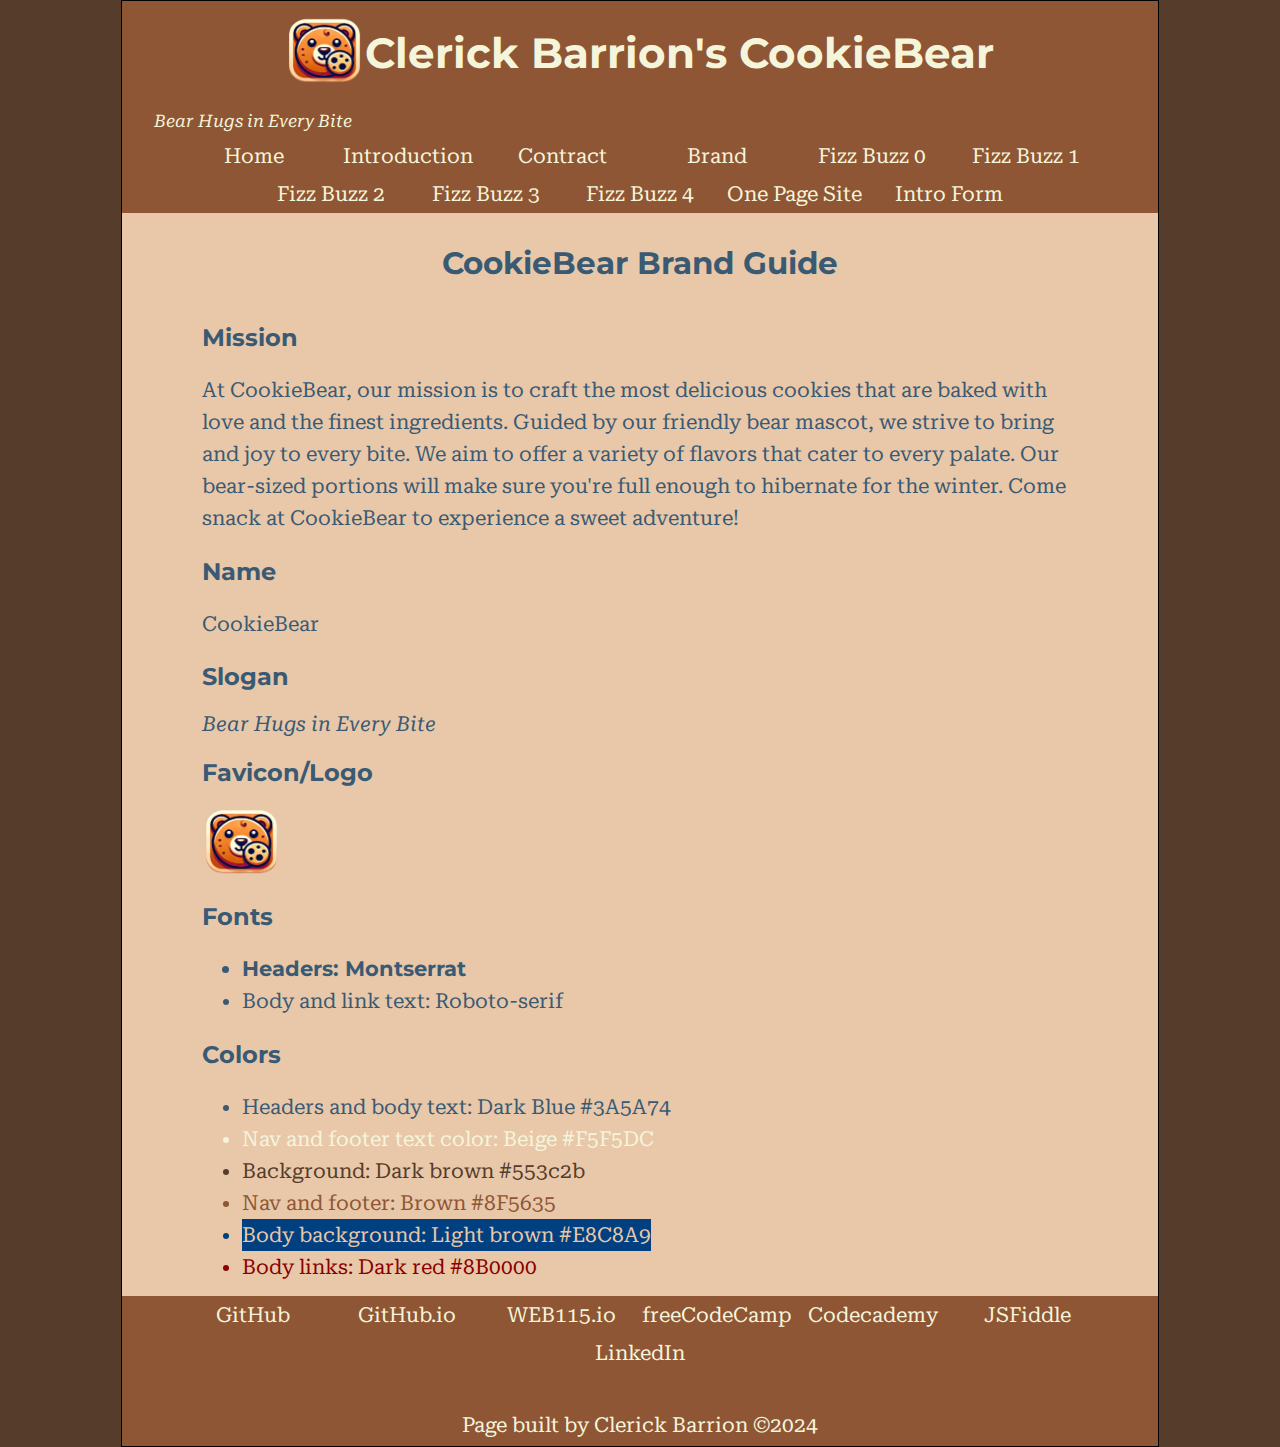
<file: brand.html>
<!DOCTYPE html>
<html lang="en">
<head>
    <meta charset="UTF-8">
    <meta name="viewport" content="width=device-width, initial-scale=1.0">
    <title>Clerick Barrion's CookieBear | Brand Guide</title>
    <link rel="stylesheet" href="styles/styles.css">
    <link rel="icon" href="images/favicon.ico" type="image/x-icon">
    <script src="https://lint.page/kit/67ff88.js" crossorigin="anonymous"></script>
</head>
<body>
    <header></header>
    <main>
        <h2>CookieBear Brand Guide</h2>

        <h3>Mission</h3>
        <p>
            At CookieBear, our mission is to craft the most delicious cookies that are 
            baked with love and the finest ingredients. Guided by our friendly bear mascot, 
            we strive to bring and joy to every bite. We aim to offer a variety of 
            flavors that cater to every palate. Our bear-sized portions will make sure you're full enough to hibernate for the winter. 
            Come snack at CookieBear to experience a sweet adventure!
        </p>

        <h3>Name</h3>
        <p>CookieBear</p>

        <h3>Slogan</h3>
        <i>Bear Hugs in Every Bite</i>

        <h3>Favicon/Logo</h3>
        <img id="favicon" src="images/logo.png" alt="CookieBear favicon">

        <h3>Fonts</h3>
        <ul>
            <li id="montserrat">Headers: Montserrat</li>
            <li>Body and link text: Roboto-serif</li>
        </ul>

        <h3>Colors</h3>
        <ul>
            <li>Headers and body text: Dark Blue #3A5A74</li>
            <li id="beige">Nav and footer text color: Beige #F5F5DC</li>
            <li id="dark-brown">Background: Dark brown #553c2b</li>
            <li id="brown">Nav and footer: Brown #8F5635</li>
            <li id="light-brown">Body background: Light brown #E8C8A9</li>
            <li id="dark-red">Body links: Dark red #8B0000</li>
        </ul>
    </main>
    <footer></footer>
    <script src="scripts/headerfooter.js"></script>
</body>
</html>
</file>
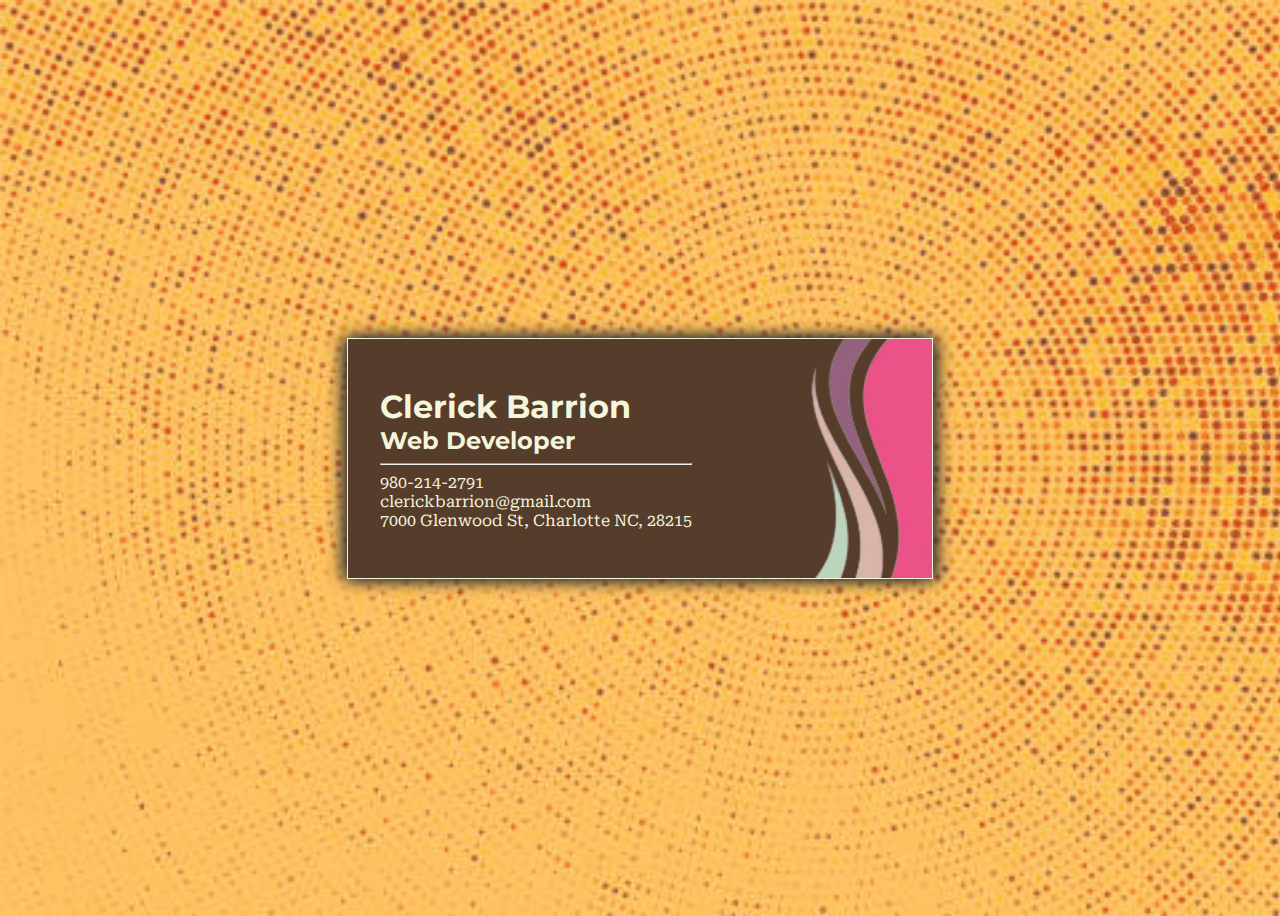
<file: clerickbarrion.html>
<!DOCTYPE html>
<html lang="en">
<head>
    <meta charset="UTF-8">
    <meta name="viewport" content="width=device-width, initial-scale=1.0">
    <title>Clerick Barrion's CookieBear | Business Card</title>
    <link rel="icon" href="images/favicon.ico" type="image/x-icon">
    <script src="https://lint.page/kit/67ff88.js" crossorigin="anonymous"></script>
    <style>
        @import url('https://fonts.googleapis.com/css2?family=Montserrat:ital,wght@0,100..900;1,100..900&display=swap');
        @import url('https://fonts.googleapis.com/css2?family=Roboto+Serif:ital,opsz,wght@0,8..144,100..900;1,8..144,100..900&display=swap');
        body {
            background: linear-gradient(135deg, #8B5A2B, #C89C74);
            background-image: url('images/background.jpg');
            background-size: cover;
            display:flex;
            justify-content: center;
            align-items: center;
            height: 100vh;
        }
        main {
            box-shadow: rgb(51, 51, 51) 5px 0px 15px,
            rgb(51, 51, 51) -5px 0px 15px;
            border: 1px solid beige;
            background-image: url('images/waves.png');
            background-size: contain;
            background-repeat: no-repeat;
            background-position: right;
            margin: auto;
            width: fit-content;
            padding: 3rem 15rem 3rem 2rem;
            background-color: #553c2b;
            font-family: Arial, sans-serif;
            color: beige;
        }
        h1, h2 {
            font-family: Montserrat, Arial, sans-serif;
            margin: 0;
        }
        p {
            font-family: 'Roboto Serif','Segoe UI', Tahoma, Geneva, Verdana, sans-serif;
            margin: 0;
        }
    </style>
</head>
<body>
    <main>
        <div>
            <h1>Clerick Barrion</h1>
            <h2>Web Developer</h2>
        </div>
        <hr>
        <p>980-214-2791</p>
        <p>clerickbarrion@gmail.com</p>
        <p>7000 Glenwood St, Charlotte NC, 28215</p>
    </main>
</body>
</html>
</file>
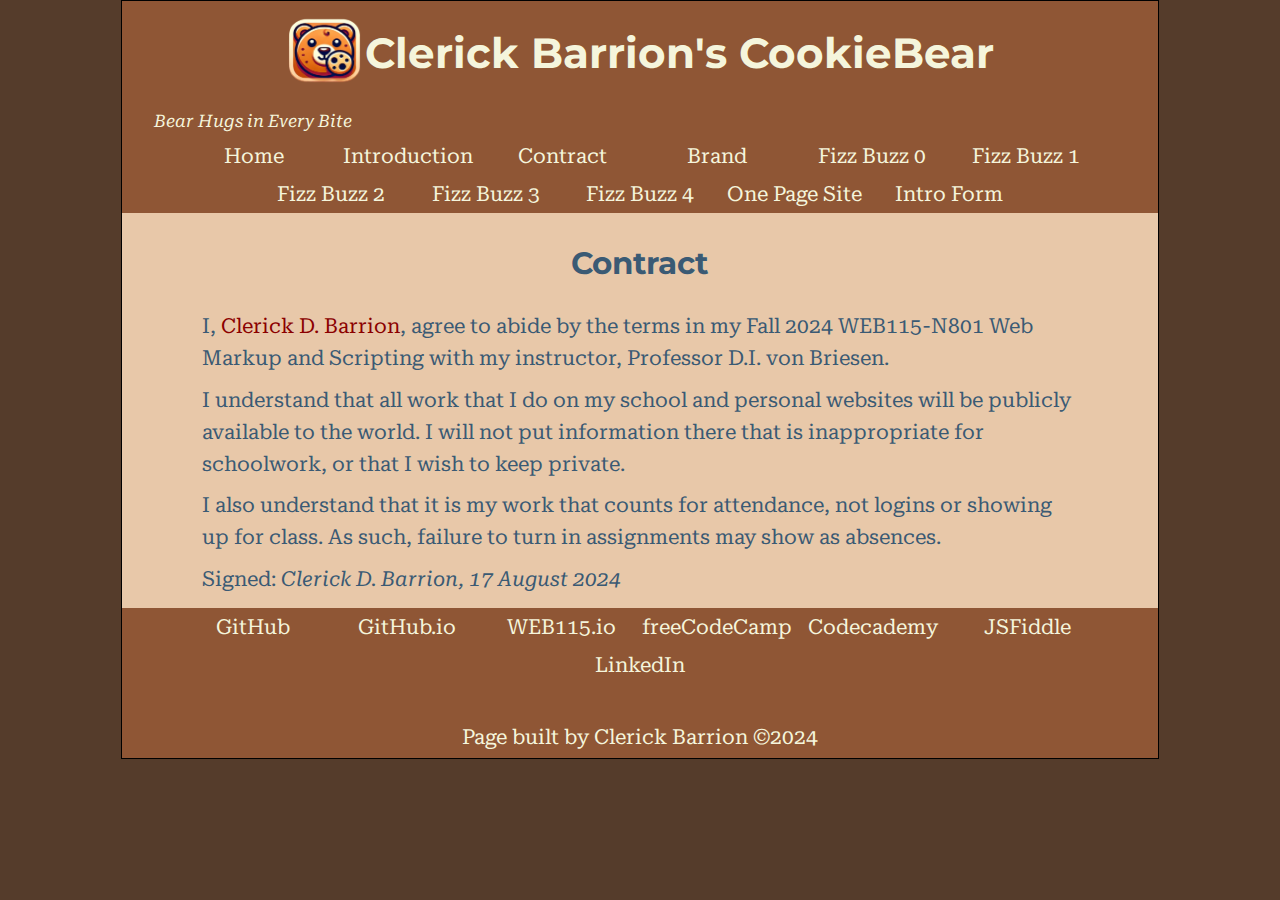
<file: contract.html>
<!DOCTYPE html>
<html lang="en">
<head>
    <meta charset="UTF-8">
    <meta name="viewport" content="width=device-width, initial-scale=1.0">
    <title>Clerick Barrion's CookieBear | Contract</title>
    <link rel="stylesheet" href="styles/styles.css">
    <link rel="icon" href="images/favicon.ico" type="image/x-icon">
    <script src="https://lint.page/kit/67ff88.js" crossorigin="anonymous"></script>
</head>
<body>
    <header></header>
    <main>
        <h2>Contract</h2>
        <p>I, <a href="introduction.html">Clerick D. Barrion</a>, agree to abide by the terms in my Fall 2024 WEB115-N801 Web Markup and Scripting with my instructor, Professor D.I. von Briesen.</p>
        <p>I understand that all work that I do on my school and personal websites will be publicly available to the world. I will not put information there that is inappropriate for schoolwork, or that I wish to keep private.</p>
        <p>I also understand that it is my work that counts for attendance, not logins or showing up for class. As such, failure to turn in assignments may show as absences.</p>
        <p>Signed: <em>Clerick D. Barrion, 17 August 2024</em></p>
    </main>
    <footer></footer>
    <script src="scripts/headerfooter.js"></script>
</body>
</html>
</file>
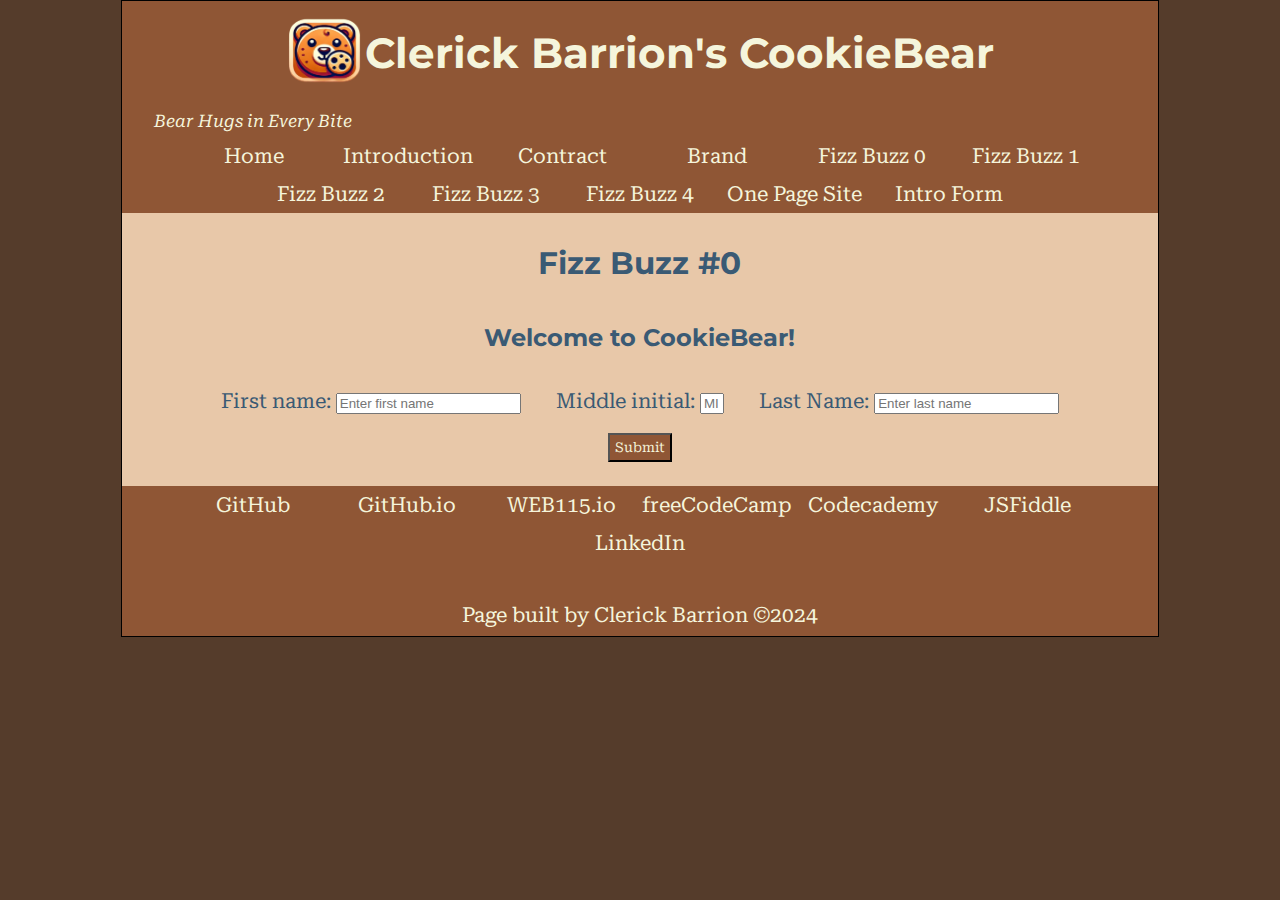
<file: fizzbuzz0.html>
<!DOCTYPE html>
<html lang="en">
<head>
    <meta charset="UTF-8">
    <meta name="viewport" content="width=device-width, initial-scale=1.0">
    <title>Clerick Barrion's CookieBear | Fizz Buzz</title>
    <link rel="stylesheet" href="styles/styles.css">
    <link rel="icon" href="images/favicon.ico" type="image/x-icon">
    <script src="https://lint.page/kit/67ff88.js" crossorigin="anonymous"></script>
</head>
<body>
    <header></header>
    <main>
        <h2>Fizz Buzz #0</h2>
        <h3 id="greeting">Welcome to CookieBear!</h3>
        <form id="fizzbuzz0">
            <section>
                <label for="fname">First name:</label>
                <input type="text" id="fname" placeholder="Enter first name" required>
            </section>
            <section>
                <label for="middle-initial">Middle initial:</label>
                <input type="text" id="middle-initial" maxlength="1" placeholder="MI">
            </section>
            <section>
                <label for="lname">Last Name:</label>
                <input type="text" id="lname" placeholder="Enter last name" required>
            </section>
        </form>
        <input type="submit" form="fizzbuzz0">
        <ol id="fizzbuzzoutput"></ol>
    </main>
    <footer></footer>
    <script src="scripts/headerfooter.js"></script>
    <script src="scripts/fizzbuzz0.js"></script>
</body>
</html>
</file>
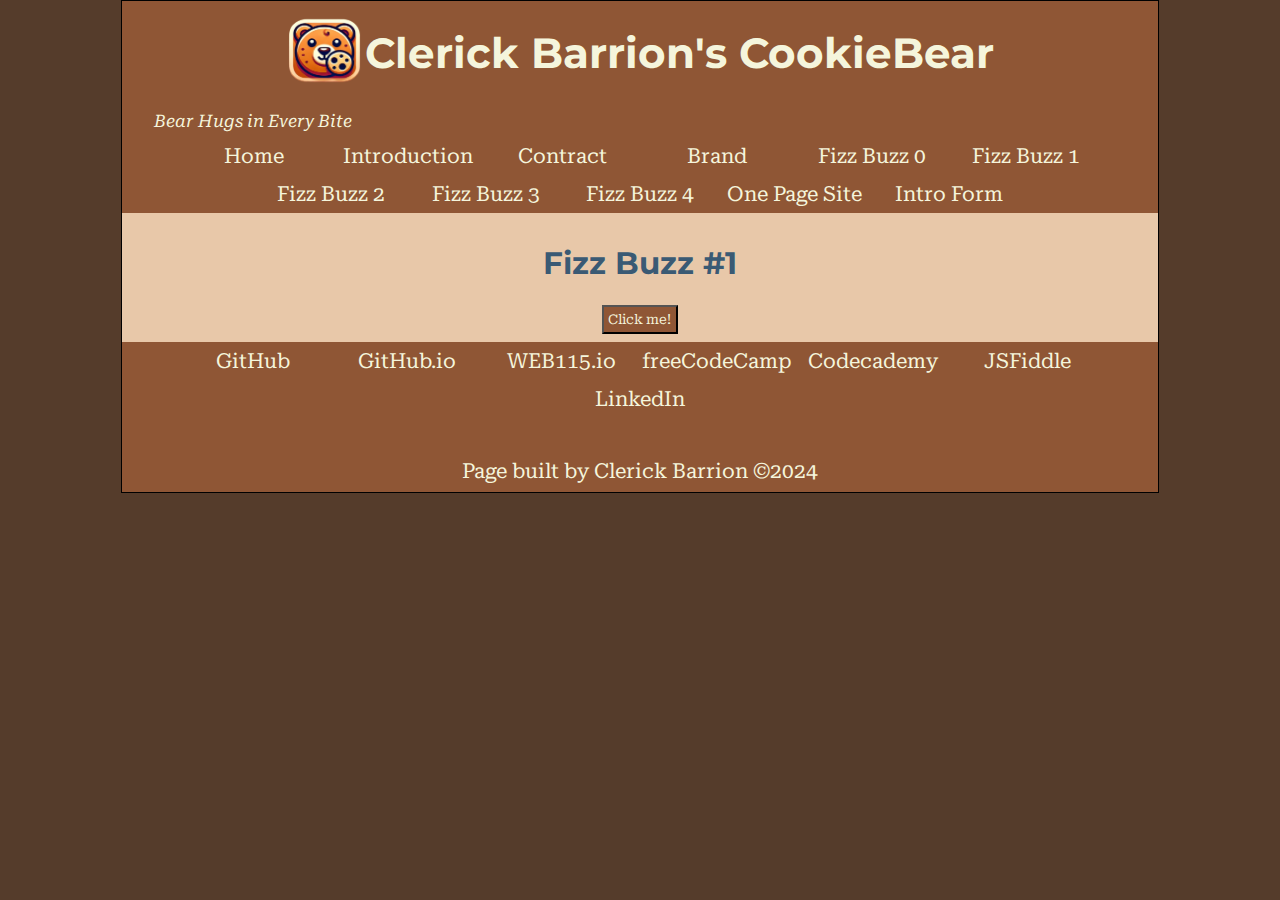
<file: fizzbuzz1.html>
<!DOCTYPE html>
<html lang="en">
<head>
    <meta charset="UTF-8">
    <meta name="viewport" content="width=device-width, initial-scale=1.0">
    <title>Clerick Barrion's CookieBear | Fizz Buzz 1</title>
    <link rel="stylesheet" href="styles/styles.css">
    <link rel="icon" href="images/favicon.ico" type="image/x-icon">
    <script src="https://lint.page/kit/67ff88.js" crossorigin="anonymous"></script>
</head>
<body>
    <header></header>
    <main>
        <h2>Fizz Buzz #1</h2>
        <button id="fizzbuzzbutton">Click me!</button>
        <ol id="fizzbuzzoutput"></ol>
    </main>
    <footer></footer>
    <script src="scripts/headerfooter.js"></script>
    <script src="scripts/fizzbuzz1.js"></script>
</body>
</html>
</file>
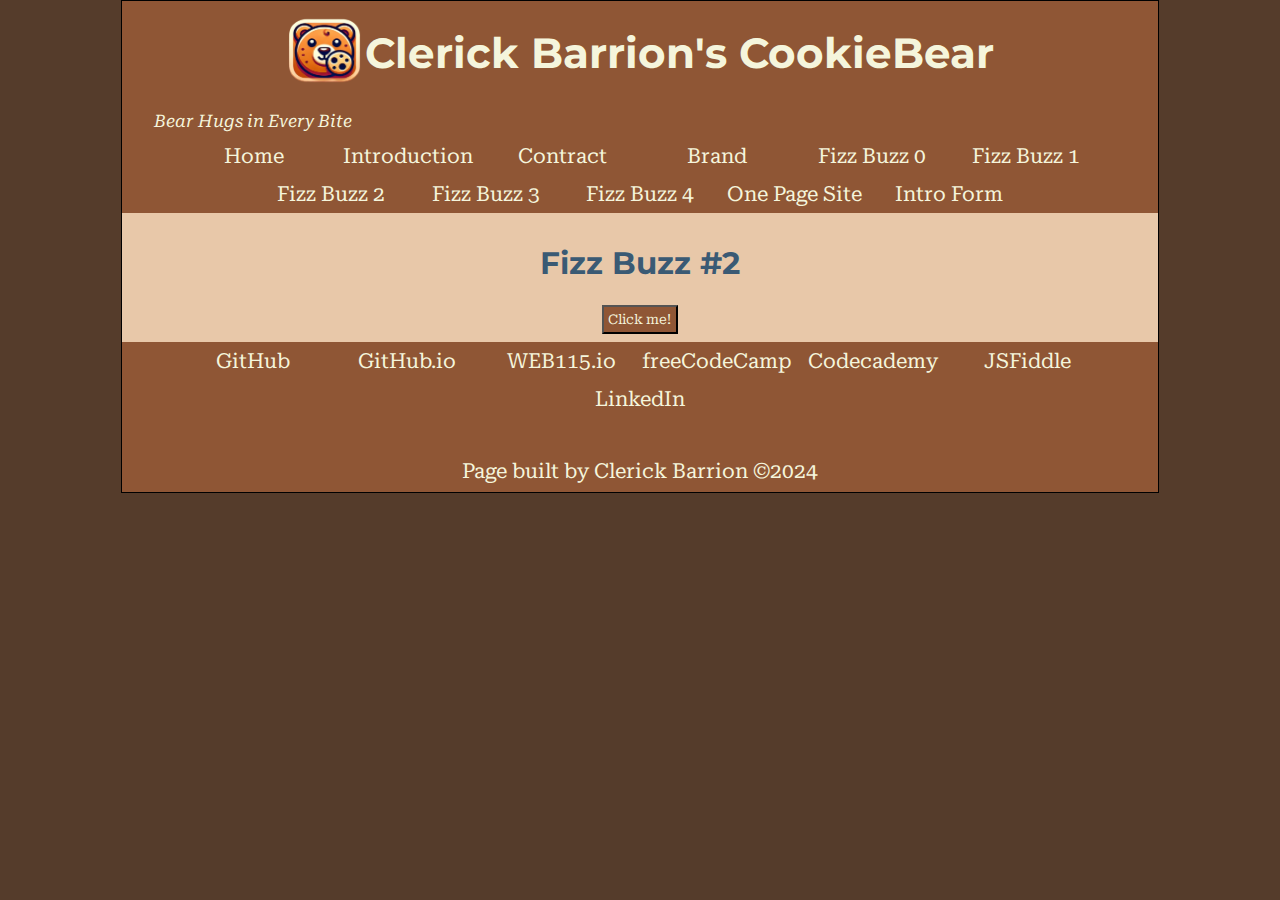
<file: fizzbuzz2.html>
<!DOCTYPE html>
<html lang="en">
<head>
    <meta charset="UTF-8">
    <meta name="viewport" content="width=device-width, initial-scale=1.0">
    <title>Clerick Barrion's CookieBear | Fizz Buzz 2</title>
    <link rel="stylesheet" href="styles/styles.css">
    <link rel="icon" href="images/favicon.ico" type="image/x-icon">
    <script src="https://lint.page/kit/67ff88.js" crossorigin="anonymous"></script>
</head>
<body>
    <header></header>
    <main>
        <h2>Fizz Buzz #2</h2>
        <button id="fizzbuzzbutton">Click me!</button>
        <ol id="fizzbuzzoutput"></ol>
    </main>
    <footer></footer>
    <script src="scripts/headerfooter.js"></script>
    <script src="scripts/fizzbuzz2.js"></script>
</body>
</html>
</file>
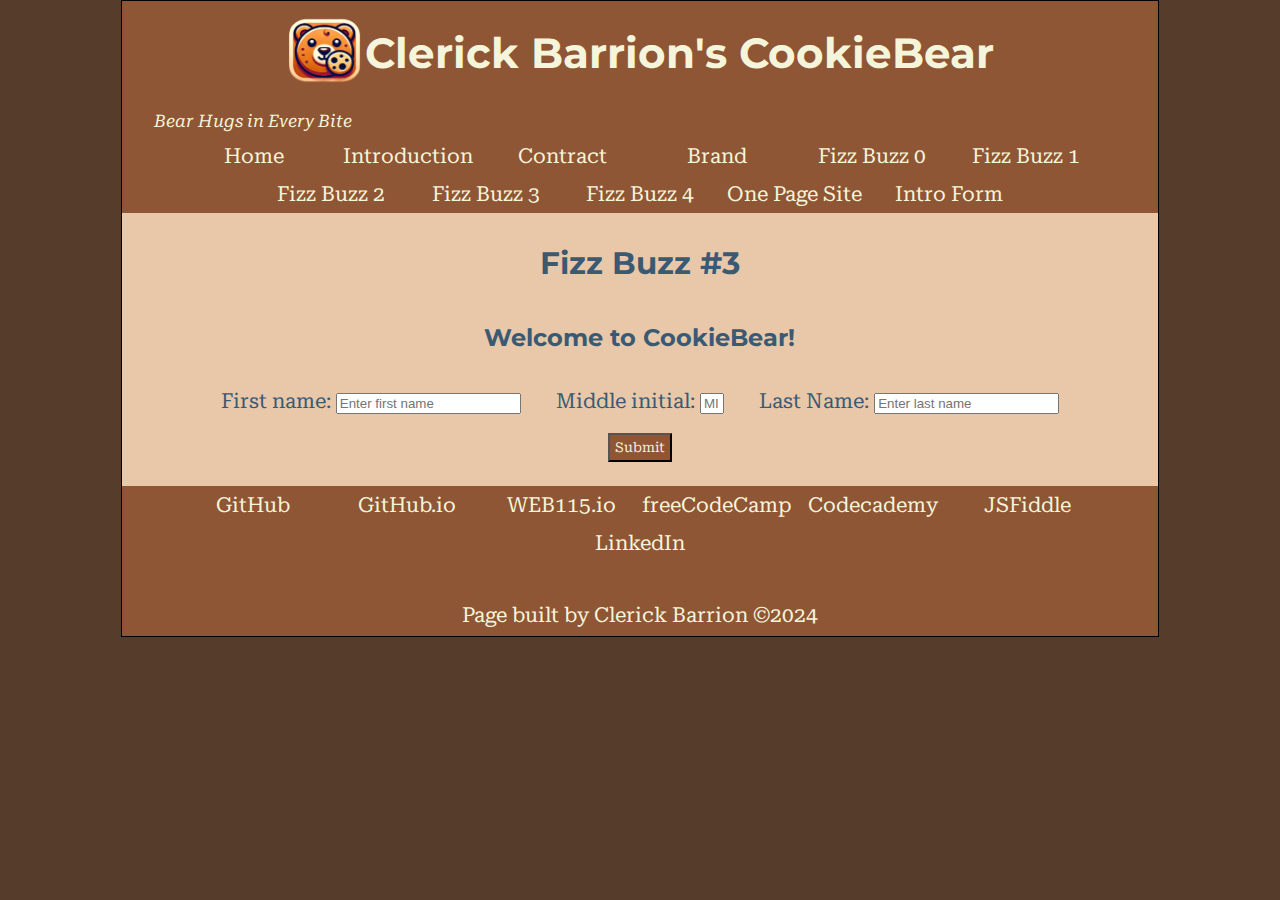
<file: fizzbuzz3.html>
<!DOCTYPE html>
<html lang="en">
<head>
    <meta charset="UTF-8">
    <meta name="viewport" content="width=device-width, initial-scale=1.0">
    <title>Clerick Barrion's CookieBear | Fizz Buzz 3</title>
    <link rel="stylesheet" href="styles/styles.css">
    <link rel="icon" href="images/favicon.ico" type="image/x-icon">
    <script src="https://lint.page/kit/67ff88.js" crossorigin="anonymous"></script>
</head>
<body>
    <header></header>
    <main>
        <h2>Fizz Buzz #3</h2>
        <h3 id="greeting">Welcome to CookieBear!</h3>
        <form id="fizzbuzz3">
            <section>
                <label for="fname">First name:</label>
                <input type="text" id="fname" placeholder="Enter first name" required>
            </section>
            <section>
                <label for="middle-initial">Middle initial:</label>
                <input type="text" id="middle-initial" maxlength="1" placeholder="MI">
            </section>
            <section>
                <label for="lname">Last Name:</label>
                <input type="text" id="lname" placeholder="Enter last name" required>
            </section>
        </form>
        <input type="submit" form="fizzbuzz3">
        <ol id="fizzbuzzoutput"></ol>
    </main>
    <footer></footer>
    <script src="scripts/headerfooter.js"></script>
    <script src="scripts/fizzbuzz3.js"></script>
</body>
</html>
</file>
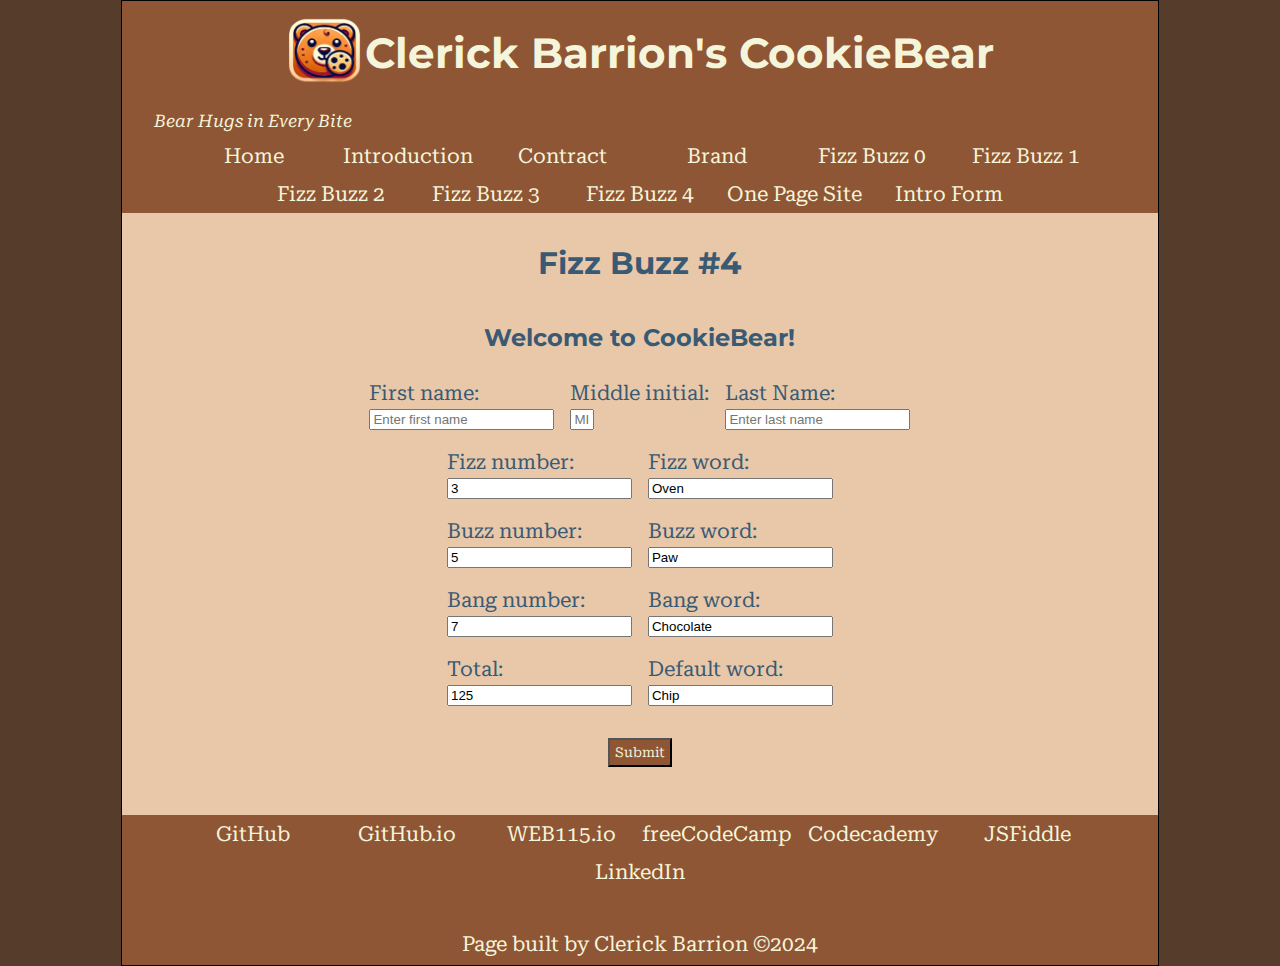
<file: fizzbuzz4.html>
<!DOCTYPE html>
<html lang="en">
<head>
    <meta charset="UTF-8">
    <meta name="viewport" content="width=device-width, initial-scale=1.0">
    <title>Clerick Barrion's CookieBear | Fizz Buzz 4</title>
    <link rel="stylesheet" href="styles/styles.css">
    <link rel="icon" href="images/favicon.ico" type="image/x-icon">
    <script src="https://lint.page/kit/67ff88.js" crossorigin="anonymous"></script>
</head>
<body>
    <header></header>
    <main>
        <h2>Fizz Buzz #4</h2>
        <h3 id="greeting">Welcome to CookieBear!</h3>
        <form id="form">
            <article>
                <section>
                    <label for="fname">First name:</label>
                    <input type="text" id="fname" placeholder="Enter first name" required>
                </section>
                <section>
                    <label for="middle-initial">Middle initial:</label>
                    <input type="text" id="middle-initial" maxlength="1" placeholder="MI">
                </section>
                <section>
                    <label for="lname">Last Name:</label>
                    <input type="text" id="lname" placeholder="Enter last name" required>
                </section>
            </article>
            <article>
                <section>
                    <label for="fizz-number">Fizz number:</label>
                    <input min="1" type="number" id="fizz-number" placeholder="Enter fizz number" value="3" required>
                </section>
                <section>
                    <label for="fizz">Fizz word:</label>
                    <input type="text" id="fizz-word" placeholder="Enter fizz word" value="Oven" required>
                </section>
            </article>
            <article>
                <section>
                    <label for="buzz-number">Buzz number:</label>
                    <input min="1" type="number" id="buzz-number" placeholder="Enter buzz-number" value="5" required>
                </section>
                <section>
                    <label for="buzz-word">Buzz word:</label>
                    <input type="text" id="buzz-word" placeholder="Enter buzz word" value="Paw" required>
                </section>
            </article>
            <article>
                <section>
                    <label for="bang-number">Bang number:</label>
                    <input min="1" type="number" id="bang-number" placeholder="Enter bang number" value="7" required>
                </section>
                <section>
                    <label for="bang">Bang word:</label>
                    <input type="text" id="bang-word" placeholder="Enter bang word" value="Chocolate" required>
                </section>
            </article>
            <article>
                <section>
                    <label for="total">Total:</label>
                    <input min="1" type="number" id="total" placeholder="Enter total" value="125" required>
                </section>
                <section>
                    <label for="default-word">Default word:</label>
                    <input type="text" id="default-word" placeholder="Enter default word" value="Chip" required>
                </section>
            </article>
            <article>
                <section>
                    <input type="submit" form="form">
                </section>
            </article>
        </form>
        <ol id="fizzbuzzoutput"></ol>
    </main>
    <footer></footer>
    <script src="scripts/headerfooter.js"></script>
    <script src="scripts/fizzbuzz4.js"></script>
</body>
</html>
</file>
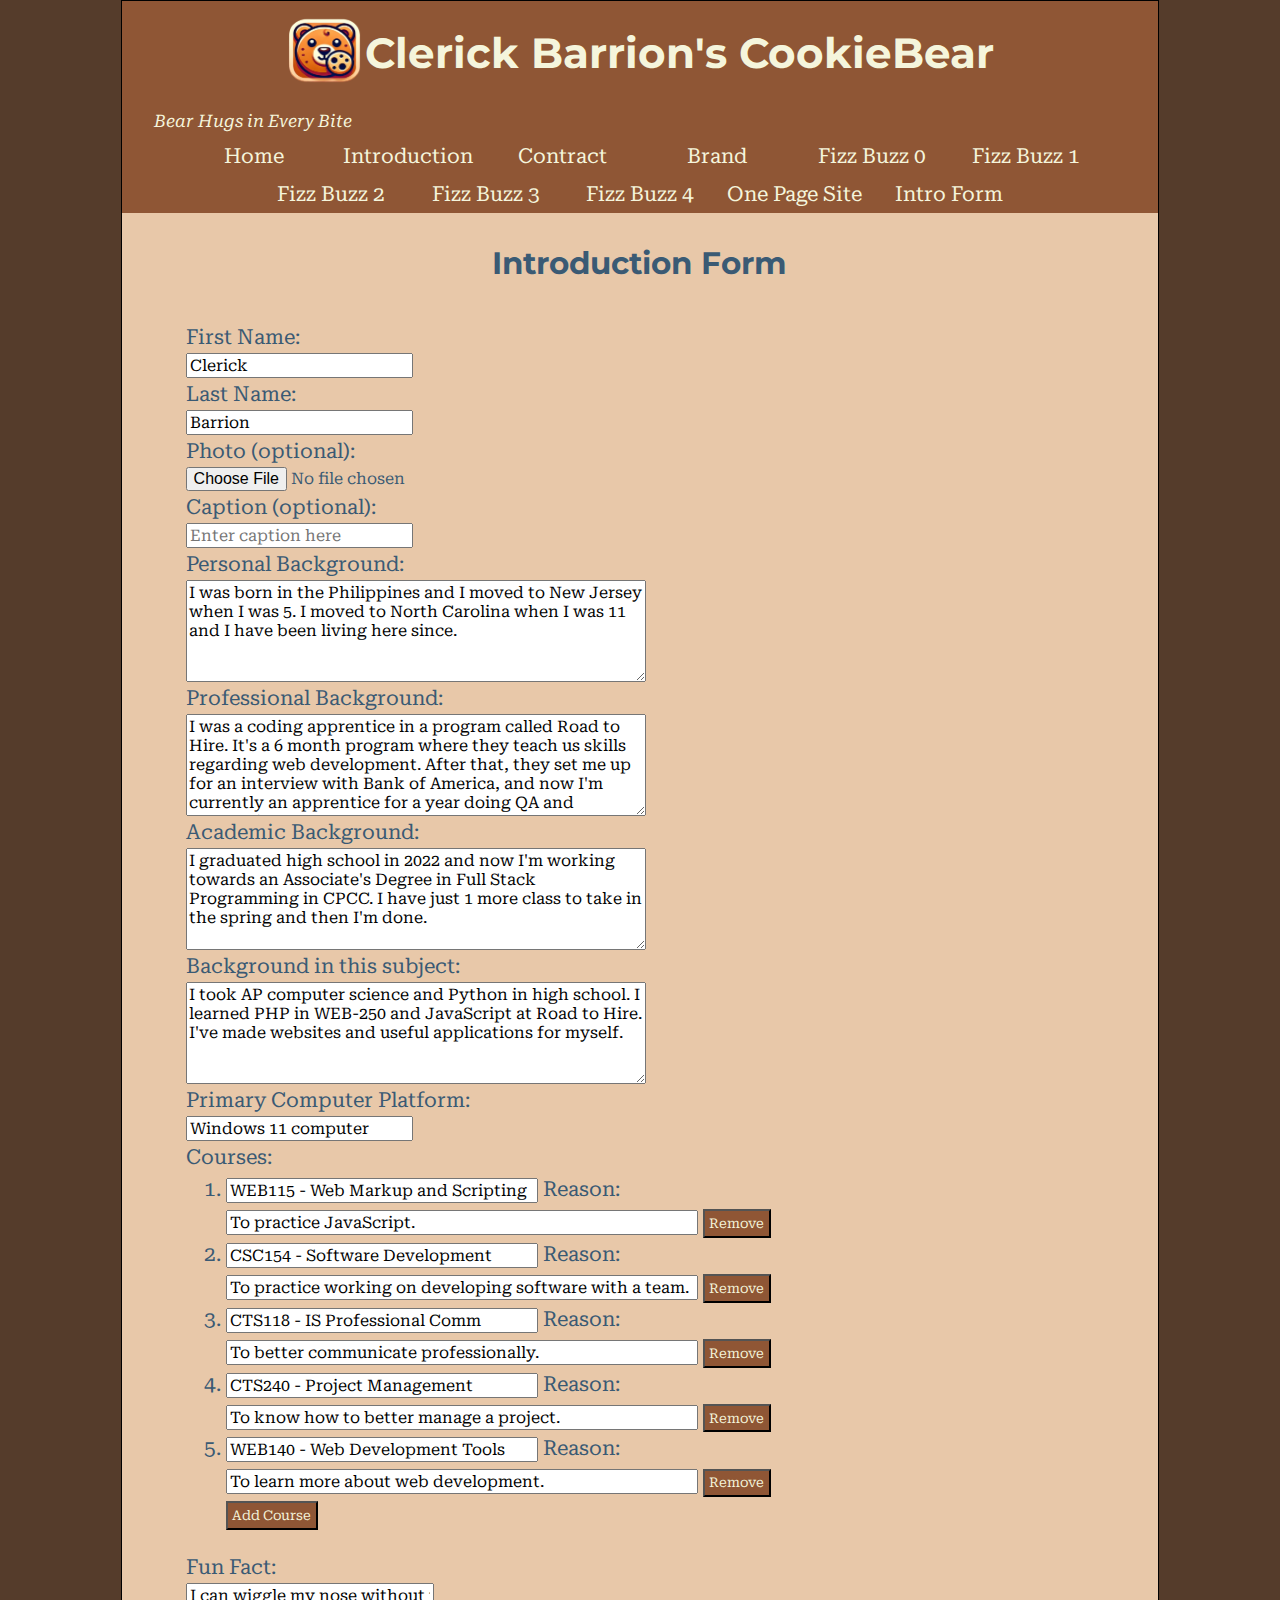
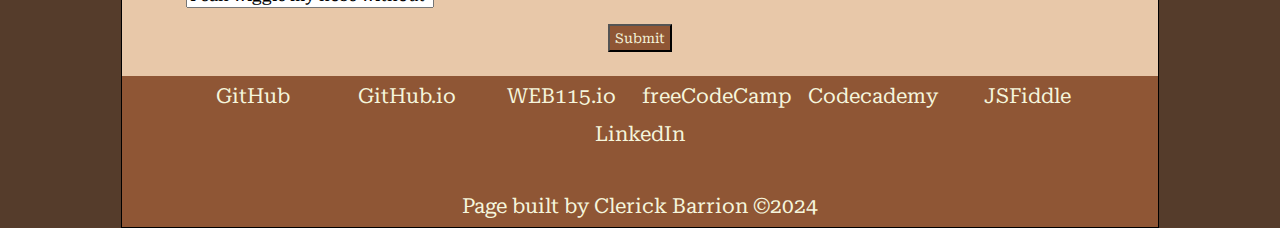
<file: intro_form.html>
<!DOCTYPE html>
<html lang="en">
<head>
    <meta charset="UTF-8">
    <meta name="viewport" content="width=device-width, initial-scale=1.0">
    <title>Clerick Barrion's CookieBear | Introduction Form</title>
    <link rel="stylesheet" href="styles/styles.css">
    <link rel="icon" href="images/favicon.ico" type="image/x-icon">
    <script src="https://lint.page/kit/67ff88.js" crossorigin="anonymous"></script>
</head>
<body>
    <header></header>
    <main>
        <h2>Introduction Form</h2>
        <form id="intro-form">
            <label for="fname">First Name:</label>
            <input type="text" id="fname" required value="Clerick">
            <label for="lname">Last Name:</label>
            <input type="text" id="lname" required value="Barrion">
            <label for="photo">Photo (optional):</label>
            <input type="file" id="photo" accept="image/*">
            <label for="caption">Caption (optional):</label>
            <input id="caption" placeholder="Enter caption here">
            <label for="personal">Personal Background:</label>
            <textarea id="personal" required>I was born in the Philippines and I moved to New Jersey when I was 5. I moved to North Carolina when I was 11 and I have been living here since.</textarea>
            <label for="professional">Professional Background:</label>
            <textarea id="professional" required>I was a coding apprentice in a program called Road to Hire. It's a 6 month program where they teach us skills regarding web development. After that, they set me up for an interview with Bank of America, and now I'm currently an apprentice for a year doing QA and automation.</textarea>
            <label for="Academic">Academic Background:</label>
            <textarea id="academic" required>I graduated high school in 2022 and now I'm working towards an Associate's Degree in Full Stack Programming in CPCC. I have just 1 more class to take in the spring and then I'm done.</textarea>
            <label for="subject">Background in this subject:</label>
            <textarea id="subject" required>I took AP computer science and Python in high school. I learned PHP in WEB-250 and JavaScript at Road to Hire. I've made websites and useful applications for myself.</textarea>
            <label for="platform">Primary Computer Platform:</label>
            <input id="platform" type="text" value="Windows 11 computer" required>
            <label>Courses:</label>
            <ol id="courses">
                <div id="course-container">
                    <li>
                        <input id="course1" class="course" type="text" value="WEB115 - Web Markup and Scripting" required>
                        <label for="reason1">Reason:</label>
                        <input type="text" id="reason1" class="reason" value="To practice JavaScript." required>
                        <button>Remove</button>
                    </li>
                    <li>
                        <input id="course2" class="course" type="text" value="CSC154 - Software Development" required>
                        <label for="reason2">Reason:</label>
                        <input type="text" id="reason2" class="reason" value="To practice working on developing software with a team." required>
                        <button>Remove</button>
                    </li>
                    <li>
                        <input id="course3" class="course" type="text" value="CTS118 - IS Professional Comm" required>
                        <label for="reason3">Reason:</label>
                        <input type="text" id="reason3" class="reason" value="To better communicate professionally." required>
                        <button>Remove</button>
                    </li>
                    <li>
                        <input id="course4" class="course" type="text" value="CTS240 - Project Management" required>
                        <label for="reason4">Reason:</label>
                        <input type="text" id="reason4" class="reason" value="To know how to better manage a project." required>
                        <button>Remove</button>
                    </li>
                    <li>
                        <input id="course5" type="text" class="course" value="WEB140 - Web Development Tools" required>
                        <label for="reason5">Reason:</label>
                        <input type="text" id="reason5" class="reason" value="To learn more about web development." required>
                        <button>Remove</button>
                    </li>
                </div>
                <button id="add-course">Add Course</button>
            </ol>
            <label for="funny">Fun Fact:</label>
            <input id="funny" type="text" value="I can wiggle my nose without touching it." required>
        </form>
        <input type="submit" form="intro-form">
        <div id="output"></div>
    </main>
    <footer></footer>
    <script src="scripts/headerfooter.js"></script>
    <script src="scripts/intro_form.js"></script>
</body>
</html>
</file>
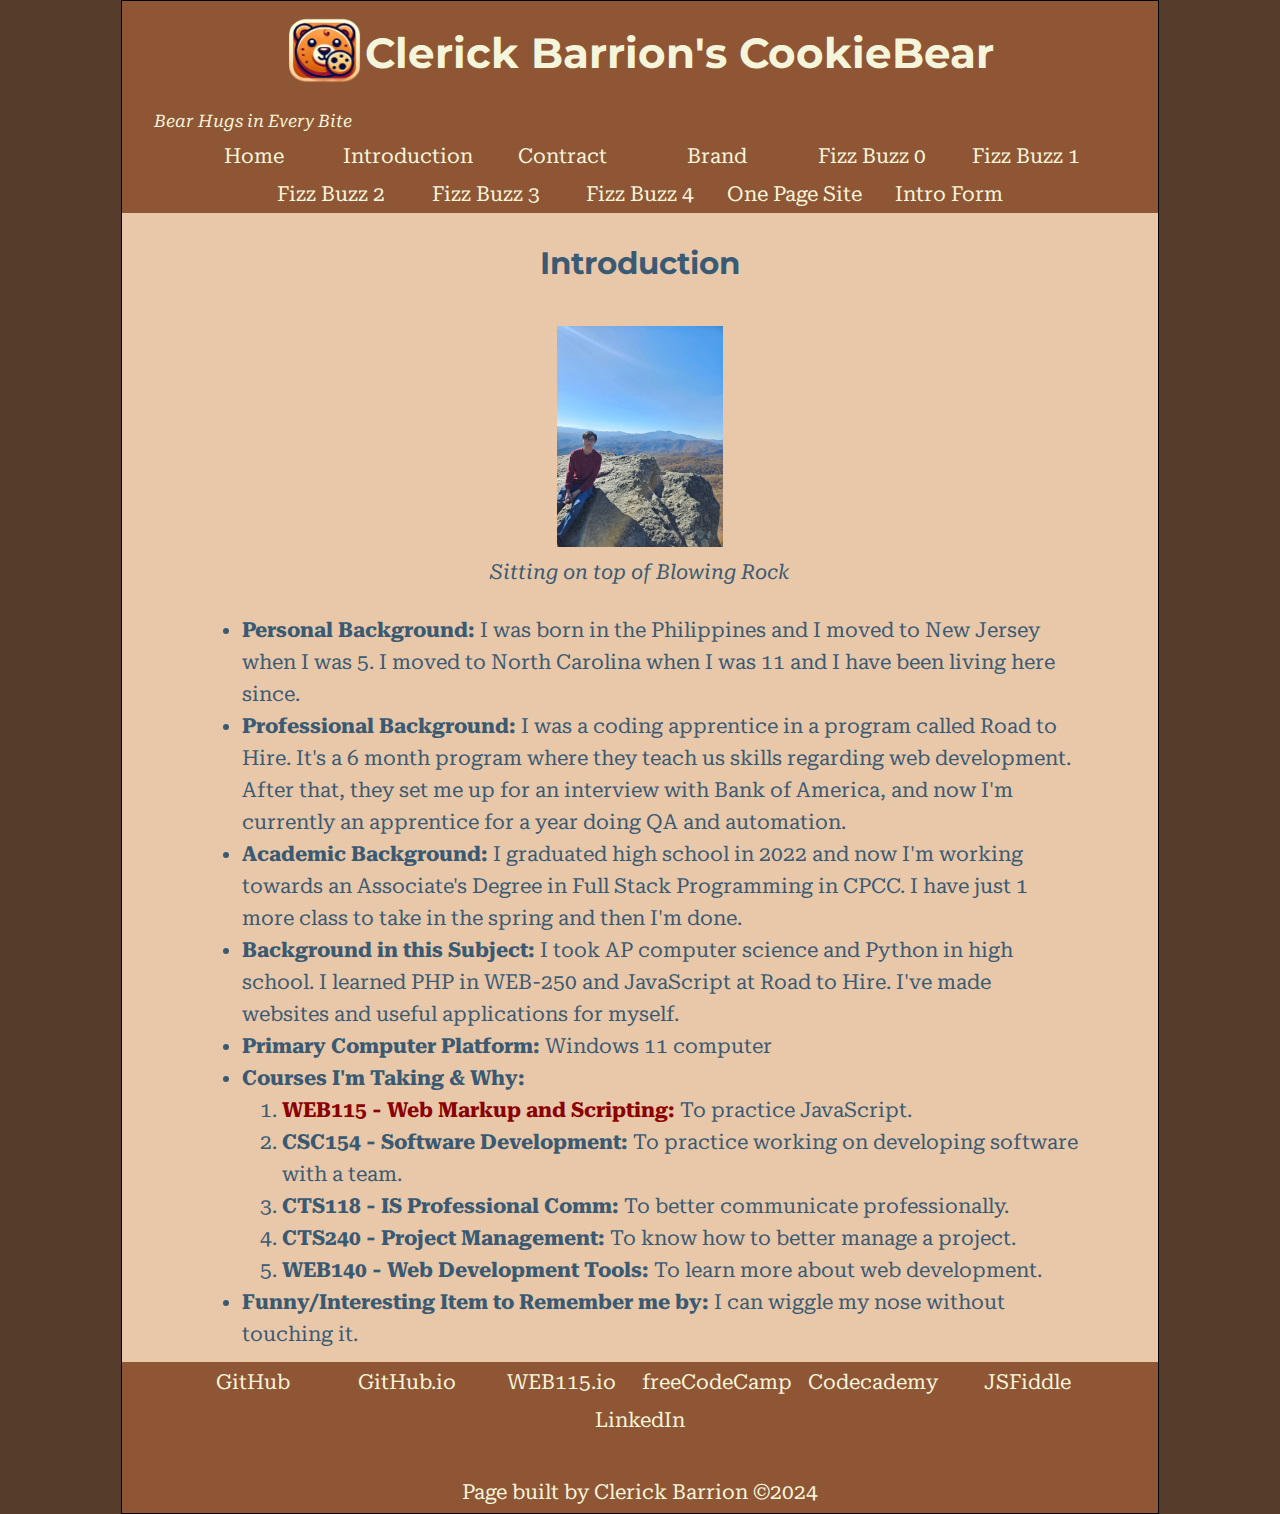
<file: introduction.html>
<!DOCTYPE html>
<html lang="en">
<head>
    <meta charset="UTF-8">
    <meta name="viewport" content="width=device-width, initial-scale=1.0">
    <title>Clerick Barrion's CookieBear | Introduction</title>
    <link rel="stylesheet" href="styles/styles.css">
    <link rel="icon" href="images/favicon.ico" type="image/x-icon">
    <script src="https://lint.page/kit/67ff88.js" crossorigin="anonymous"></script>
</head>
<body>
    <header></header>
    <main>
        <h2>Introduction</h2>
        <figure>
            <img src="images/clerickblowingrock.jpg" alt="me sitting on blowing rock">
            <figcaption>Sitting on top of Blowing Rock</figcaption>
        </figure>
        <ul>
            <li><strong>Personal Background: </strong>I was born in the Philippines and I moved to New Jersey when I was 5. I moved to North Carolina when I was 11 and I have been living here since.</li>
            <li><strong>Professional Background: </strong>I was a coding apprentice in a program called Road to Hire. It's a 6 month program where they teach us skills regarding web development. After that, they set me up for an interview with Bank of America, and now I'm currently an apprentice for a year doing QA and automation.</li>
            <li><strong>Academic Background: </strong>I graduated high school in 2022 and now I'm working towards an Associate's Degree in Full Stack Programming in CPCC. I have just 1 more class to take in the spring and then I'm done.</li>
            <li><strong>Background in this Subject: </strong>I took AP computer science and Python in high school. I learned PHP in WEB-250 and JavaScript at Road to Hire. I've made websites and useful applications for myself.</li>
            <li><strong>Primary Computer Platform: </strong>Windows 11 computer</li>
            <li>
                <strong>Courses I'm Taking &amp; Why:</strong>
                <ol>
                    <li><a href="contract.html"><strong>WEB115 - Web Markup and Scripting: </strong></a>To practice JavaScript.</li>
                    <li><strong>CSC154 - Software Development: </strong>To practice working on developing software with a team.</li>
                    <li><strong>CTS118 - IS Professional Comm: </strong>To better communicate professionally.</li>
                    <li><strong>CTS240 - Project Management: </strong>To know how to better manage a project.</li>
                    <li><strong>WEB140 - Web Development Tools: </strong>To learn more about web development.</li>
                </ol>
                
            </li>
            <li><strong>Funny/Interesting Item to Remember me by: </strong>I can wiggle my nose without touching it.</li>
        </ul>
    </main>
    <footer></footer>
    <script src="scripts/headerfooter.js"></script>
</body>
</html>
</file>
<file: styles/styles.css>
@import url('https://fonts.googleapis.com/css2?family=Montserrat:ital,wght@0,100..900;1,100..900&display=swap');
@import url('https://fonts.googleapis.com/css2?family=Roboto+Serif:ital,opsz,wght@0,8..144,100..900;1,8..144,100..900&display=swap');

html, body{
  height: 100%;
  width: 90%;
  margin: auto;
}

body {
  font-family: 'Roboto Serif','Segoe UI', Tahoma, Geneva, Verdana, sans-serif;
  color: #3A5A74;
  background-color: #553c2b;
  font-size: 1.3rem;
  text-align: center;
  display:flex;
  flex-direction: column;
  border: 1px solid black;
  height: fit-content;
  line-height: 2rem;
}

h1, h2 {
  font-family: Montserrat, Arial, sans-serif;
  text-align: center;
}

h3 {
  font-family: Montserrat, Arial, sans-serif;
  margin: 1rem;
  text-align: left;
}

small {
  display:block;
  width: fit-content;
  text-indent: 1rem;
}

main {
  display: flex;
  flex-direction: column;
  text-align: left;
  background-color: #E8C8A9;
  padding: 0.5rem 4rem;
}

main ul {
  margin: 0.3rem 1rem;
}

#form {
  display:flex;
  flex-wrap: wrap;
  justify-content: center;
  flex-direction: column;
  margin: auto auto 1rem auto;
}

#form article section {
  display: flex;
  flex-direction: column;
  margin: 0.5rem;
}

article {
  display: flex;
  justify-content: center;
}

header,footer {
  background-color: #8F5635;
  color: beige;
}

header div {
  display: flex;
  justify-content: center;
  align-items: center;
  padding: 0.5rem 4rem;
}

p {
  margin: 0.3rem 1rem;
}

footer ul, nav ul {
  padding: 0;
  margin: 0;
}

nav ul, footer ul {
  display:flex;
  justify-content: center;
  flex-wrap:wrap;
  width: 100%;
}

footer ul li, nav ul li {
  width:14.28571429%;
  min-width:fit-content;
  list-style-type: none;
  padding: 0.2rem;
  display: inline-block;
}

footer ul li a, nav ul li a {
  display: block;
  color: beige;
  /* border: solid beige; */
}

footer ul li a:first-child, nav ul li a:first-child {
  border-left: none;
  border-right: none;
}

a {
  text-decoration: none;
  color: #8B0000;
}

figure {
  text-align: center;
}

figure img {
  width: 20%;
  height: auto;
}

figcaption {
  font-style: italic;
}

#montserrat {
  font-family: Montserrat, Arial, sans-serif;
  font-weight: bold;
}

#dark-red{
  color: #8B0000;
}

#dark-brown{
  color: #553c2b
}

#brown{
  color: #8F5635;
}

#light-brown{
  width:fit-content;
  background-color: #004080;
  color: #E8C8A9;
}

#light-brown::marker{
  color: #004080;
}

#beige{
  color: beige;
}

#greeting {
  text-align: center;
}

form {
  margin-top: 1rem;
  width:100%;
  display: flex;
  justify-content: space-evenly;
}

input[type="submit"] {
  font-family: 'Roboto Serif','Segoe UI', Tahoma, Geneva, Verdana, sans-serif;
  background-color: #8F5635;
  color:beige;
  padding: 0.3rem;
  cursor: pointer;
  display: inline-block;
  width:fit-content;
  margin: 1rem auto
}

i {
  margin-left: 1rem;
}

button {
  font-family: 'Roboto Serif','Segoe UI', Tahoma, Geneva, Verdana, sans-serif;
  align-self: center;
  background-color: #8F5635;
  color: beige;
  padding: 0.3rem;
  cursor: pointer;
}

#favicon {
  width: 5rem;
  height: 5rem;
  margin-left: 1rem;
}

#logo {
  width: 5rem;
  height: 5rem;
}

#fizzbuzzoutput {
margin:auto;
} 

#middle-initial {
  width: 1rem;
}

#intro-form {
  display: flex;
  flex-direction: column;
}

#intro-form input {
  width: fit-content;
  font-family: 'Roboto Serif','Segoe UI', Tahoma, Geneva, Verdana, sans-serif;
  font-size: medium;
}

#intro-form textarea {
  width: 50%;
  height: 6rem;
  font-family: 'Roboto Serif','Segoe UI', Tahoma, Geneva, Verdana, sans-serif;
  font-size: medium;
}

#intro-form .course{
  width: 19rem;
}

#intro-form .reason {
  width: 29rem;
}

#courses {
  margin-top: 0;
}

#intro-form #funny {
  width: 15rem;
}
</file>
<file: onepagesite/assets/css/templatemo-seo-dream.css>
/*

TemplateMo 563 SEO Dream

https://templatemo.com/tm-563-seo-dream

/
/* ---------------------------------------------
Table of contents
------------------------------------------------
01. font & reset css
02. reset
03. global styles
04. header
05. banner
06. features
07. testimonials
08. contact
09. footer
10. preloader
11. search
12. portfolio

--------------------------------------------- */
/* 
---------------------------------------------
font & reset css
--------------------------------------------- 
*/
@import url('https://fonts.googleapis.com/css2?family=Open+Sans:wght@300;400;600;700;800&display=swap');
/* 
---------------------------------------------
reset
--------------------------------------------- 
*/
html, body, div, span, applet, object, iframe, h1, h2, h3, h4, h5, h6, p, blockquote, div
pre, a, abbr, acronym, address, big, cite, code, del, dfn, em, font, img, ins, kbd, q,
s, samp, small, strike, strong, sub, sup, tt, var, b, u, i, center, dl, dt, dd, ol, ul, li,
figure, header, nav, section, article, aside, footer, figcaption {
  margin: 0;
  padding: 0;
  border: 0;
  outline: 0;
}

/* clear fix */
.grid:after {
  content: '';
  display: block;
  clear: both;
}

/* ---- .grid-item ---- */

.grid-sizer,
.grid-item {
  width: 50%;
}

.grid-item {
  float: left;
}

.grid-item img {
  display: block;
  max-width: 100%;
}

.clearfix:after {
  content: ".";
  display: block;
  clear: both;
  visibility: hidden;
  line-height: 0;
  height: 0;
}

.clearfix {
  display: inline-block;
}

html[xmlns] .clearfix {
  display: block;
}

* html .clearfix {
  height: 1%;
}

ul, li {
  padding: 0;
  margin: 0;
  list-style: none;
}

header, nav, section, article, aside, footer, hgroup {
  display: block;
}

* {
  box-sizing: border-box;
}

html, body {
  font-family: 'Open Sans', sans-serif;
  font-weight: 400;
  background-color: #fff;
  -ms-text-size-adjust: 100%;
  -webkit-font-smoothing: antialiased;
  -moz-osx-font-smoothing: grayscale;
}

a {
  text-decoration: none !important;
}

h1, h2, h3, h4, h5, h6 {
  margin-top: 0px;
  margin-bottom: 0px;
}

ul {
  margin-bottom: 0px;
}

p {
  font-size: 15px;
  line-height: 30px;
  color: #2a2a2a;
}

img {
  width: 100%;
  overflow: hidden;
}

/* 
---------------------------------------------
global styles
--------------------------------------------- 
*/
html,
body {
  background: #fff;
  font-family: 'Open Sans', sans-serif;
}

::selection {
  background: #03a4ed;
  color: #fff;
}

::-moz-selection {
  background: #03a4ed;
  color: #fff;
}

@media (max-width: 991px) {
  html, body {
    overflow-x: hidden;
  }
  .mobile-top-fix {
    margin-top: 30px;
    margin-bottom: 0px;
  }
  .mobile-bottom-fix {
    margin-bottom: 30px;
  }
  .mobile-bottom-fix-big {
    margin-bottom: 60px;
  }
}

.page-section {
  margin-top: 120px;
}

.section-heading {
  margin-bottom: 60px;
}

.section-heading h6 {
  font-size: 15px;
  font-weight: 700;
  color: #33ccc5;
  text-transform: uppercase;
  margin-bottom: 15px;

}

.section-heading h2 {
  font-size: 30px;
  text-transform: capitalize;
  color: #2a2a2a;
  font-weight: 800;
  position: relative;
  z-index: 2;
  line-height: 45px;
}

.section-heading h2 em {
  font-style: normal;
  color: #33ccc5;
}

.section-heading h2 span {
  color: #088ec3;
}

.main-blue-button a {
  display: inline-block;
  background-color: #4771cb;
  font-size: 15px;
  font-weight: 400;
  color: #fff;
  text-transform: capitalize;
  padding: 12px 25px;
  border-radius: 23px;
  letter-spacing: 0.25px;
  border-bottom: 2px solid #fff!important;
  transition: all .3s;
}

.main-blue-button a:hover {
  background-color: #fff!important;
  color: #4771cb!important;
  border-bottom: 2px solid #4771cb!important;
}

.main-green-button a {
  display: inline-block;
  background-color: #33ccc5;
  font-size: 15px;
  font-weight: 400;
  color: #fff;
  text-transform: capitalize;
  padding: 12px 25px;
  border-radius: 23px;
  letter-spacing: 0.25px;
  border-bottom: 2px solid #4771cb!important;
  transition: all .3s;
}

.main-green-button a:hover {
  background-color: #4771cb!important;
  color: #fff!important;
  border-bottom: 2px solid #33ccc5!important;
}


/* 
---------------------------------------------
header
--------------------------------------------- 
*/

.background-header {
  background-color: #33ccc5!important;
  height: 80px!important;
  position: fixed!important;
  top: 0px;
  left: 0px;
  right: 0px;
  box-shadow: 0px 0px 10px rgba(0,0,0,0.15)!important;
}

.background-header .logo,
.background-header .main-nav .nav li a {
  color: #fff;
}

.background-header .main-nav .nav li:hover a {
  color: #33ccc5;
}

.background-header .nav li a.active {
  position: relative;
  color: #fff;
}

.background-header .nav li a.active:after {
  position: absolute;
  width: 20px;
  height: 2px;
  background-color: #4771cb;
  content: '';
  left: 50%;
  bottom: 0px;
  transform: translateX(-10px);
}

.header-area {
  background-color: #33ccc5;
  position: absolute;
  top: 0px;
  left: 0px;
  right: 0px;
  z-index: 100;
  height: 100px;
  -webkit-transition: all .5s ease 0s;
  -moz-transition: all .5s ease 0s;
  -o-transition: all .5s ease 0s;
  transition: all .5s ease 0s;
}

.header-area .main-nav {
  min-height: 80px;
  background: transparent;
}

.header-area .main-nav .logo {
  float: left;
  -webkit-transition: all 0.3s ease 0s;
  -moz-transition: all 0.3s ease 0s;
  -o-transition: all 0.3s ease 0s;
  transition: all 0.3s ease 0s;
}

.header-area .main-nav .logo h4 {
    font-size: 30px;
    font-weight: 800;
    text-transform: capitalize;
    color: #fff;
    line-height: 100px;
    float: left;
    -webkit-transition: all 0.3s ease 0s;
    -moz-transition: all 0.3s ease 0s;
    -o-transition: all 0.3s ease 0s;
    transition: all 0.3s ease 0s;
}

.header-area .main-nav .logo h4 img {
  max-width: 30px;
  margin-top: -20px;
  margin-left: 5px;
}

.background-header .main-nav .logo h4 {
  line-height: 80px;
}

.background-header .main-nav .nav {
  margin-top: 20px !important;
}

.header-area .main-nav .nav {
  float: right;
  margin-top: 30px;
  margin-right: 0px;
  background-color: transparent;
  -webkit-transition: all 0.3s ease 0s;
  -moz-transition: all 0.3s ease 0s;
  -o-transition: all 0.3s ease 0s;
  transition: all 0.3s ease 0s;
  position: relative;
  z-index: 999;
}

.header-area .main-nav .nav li {
  padding-left: 20px;
  padding-right: 20px;
}

.header-area .main-nav .nav li:last-child {
  padding-right: 0px;
  padding-left: 40px;
}

.header-area .main-nav .nav li:last-child a ,
.background-header .main-nav .nav li:last-child a {
  padding: 0px 20px;
  font-weight: 400;
}

.header-area .main-nav .nav li:last-child a:hover ,
.background-header .main-nav .nav li:last-child a:hover {
  color: #4771cb !important;
}

.header-area .main-nav .nav li a {
  display: block;
  font-weight: 500;
  font-size: 15px;
  color: #fff;
  text-transform: capitalize;
  -webkit-transition: all 0.3s ease 0s;
  -moz-transition: all 0.3s ease 0s;
  -o-transition: all 0.3s ease 0s;
  transition: all 0.3s ease 0s;
  height: 40px;
  line-height: 40px;
  border: transparent;
  letter-spacing: 1px;
}

.header-area .main-nav .nav li:hover a,
.header-area .main-nav .nav li a.active {
  color: #fff!important;
}

.background-header .main-nav .nav li:hover a,
.background-header .main-nav .nav li a.active {
  color: #fff!important;
  opacity: 1;
}

.header-area .main-nav .nav li.submenu {
  position: relative;
  padding-right: 30px;
}

.header-area .main-nav .nav li.submenu:after {
  font-family: FontAwesome;
  content: "\f107";
  font-size: 12px;
  color: #2a2a2a;
  position: absolute;
  right: 18px;
  top: 12px;
}

.background-header .main-nav .nav li.submenu:after {
  color: #2a2a2a;
}

.header-area .main-nav .nav li.submenu ul {
  position: absolute;
  width: 200px;
  box-shadow: 0 2px 28px 0 rgba(0, 0, 0, 0.06);
  overflow: hidden;
  top: 50px;
  opacity: 0;
  transform: translateY(+2em);
  visibility: hidden;
  z-index: -1;
  transition: all 0.3s ease-in-out 0s, visibility 0s linear 0.3s, z-index 0s linear 0.01s;
}

.header-area .main-nav .nav li.submenu ul li {
  margin-left: 0px;
  padding-left: 0px;
  padding-right: 0px;
}

.header-area .main-nav .nav li.submenu ul li a {
  opacity: 1;
  display: block;
  background: #f7f7f7;
  color: #2a2a2a!important;
  padding-left: 20px;
  height: 40px;
  line-height: 40px;
  -webkit-transition: all 0.3s ease 0s;
  -moz-transition: all 0.3s ease 0s;
  -o-transition: all 0.3s ease 0s;
  transition: all 0.3s ease 0s;
  position: relative;
  font-size: 13px;
  font-weight: 400;
  border-bottom: 1px solid #eee;
}

.header-area .main-nav .nav li.submenu ul li a:hover {
  background: #fff;
  color: #33ccc5!important;
  padding-left: 25px;
}

.header-area .main-nav .nav li.submenu ul li a:hover:before {
  width: 3px;
}

.header-area .main-nav .nav li.submenu:hover ul {
  visibility: visible;
  opacity: 1;
  z-index: 1;
  transform: translateY(0%);
  transition-delay: 0s, 0s, 0.3s;
}

.header-area .main-nav .menu-trigger {
  cursor: pointer;
  display: block;
  position: absolute;
  top: 33px;
  width: 32px;
  height: 40px;
  text-indent: -9999em;
  z-index: 99;
  right: 40px;
  display: none;
}

.background-header .main-nav .menu-trigger {
  top: 23px;
}

.header-area .main-nav .menu-trigger span,
.header-area .main-nav .menu-trigger span:before,
.header-area .main-nav .menu-trigger span:after {
  -moz-transition: all 0.4s;
  -o-transition: all 0.4s;
  -webkit-transition: all 0.4s;
  transition: all 0.4s;
  background-color: #fff;
  display: block;
  position: absolute;
  width: 30px;
  height: 2px;
  left: 0;
}

.background-header .main-nav .menu-trigger span,
.background-header .main-nav .menu-trigger span:before,
.background-header .main-nav .menu-trigger span:after {
  background-color: #fff;
}

.header-area .main-nav .menu-trigger span:before,
.header-area .main-nav .menu-trigger span:after {
  -moz-transition: all 0.4s;
  -o-transition: all 0.4s;
  -webkit-transition: all 0.4s;
  transition: all 0.4s;
  background-color: #fff;
  display: block;
  position: absolute;
  width: 30px;
  height: 2px;
  left: 0;
  width: 75%;
}

.background-header .main-nav .menu-trigger span:before,
.background-header .main-nav .menu-trigger span:after {
  background-color: #fff;
}

.header-area .main-nav .menu-trigger span:before,
.header-area .main-nav .menu-trigger span:after {
  content: "";
}

.header-area .main-nav .menu-trigger span {
  top: 16px;
}

.header-area .main-nav .menu-trigger span:before {
  -moz-transform-origin: 33% 100%;
  -ms-transform-origin: 33% 100%;
  -webkit-transform-origin: 33% 100%;
  transform-origin: 33% 100%;
  top: -10px;
  z-index: 10;
}

.header-area .main-nav .menu-trigger span:after {
  -moz-transform-origin: 33% 0;
  -ms-transform-origin: 33% 0;
  -webkit-transform-origin: 33% 0;
  transform-origin: 33% 0;
  top: 10px;
}

.header-area .main-nav .menu-trigger.active span,
.header-area .main-nav .menu-trigger.active span:before,
.header-area .main-nav .menu-trigger.active span:after {
  background-color: transparent;
  width: 100%;
}

.header-area .main-nav .menu-trigger.active span:before {
  -moz-transform: translateY(6px) translateX(1px) rotate(45deg);
  -ms-transform: translateY(6px) translateX(1px) rotate(45deg);
  -webkit-transform: translateY(6px) translateX(1px) rotate(45deg);
  transform: translateY(6px) translateX(1px) rotate(45deg);
  background-color: #fff;
}

.background-header .main-nav .menu-trigger.active span:before {
  background-color: #fff;
}

.header-area .main-nav .menu-trigger.active span:after {
  -moz-transform: translateY(-6px) translateX(1px) rotate(-45deg);
  -ms-transform: translateY(-6px) translateX(1px) rotate(-45deg);
  -webkit-transform: translateY(-6px) translateX(1px) rotate(-45deg);
  transform: translateY(-6px) translateX(1px) rotate(-45deg);
  background-color: #fff;
}

.background-header .main-nav .menu-trigger.active span:after {
  background-color: #fff;
}

.header-area.header-sticky {
  min-height: 80px;
}

.header-area .nav {
  margin-top: 30px;
}

.header-area.header-sticky .nav li a.active {
  color: #33ccc5;
}

@media (max-width: 1200px) {
  .header-area .main-nav .nav li {
    padding-left: 12px;
    padding-right: 12px;
  }
  .header-area .main-nav:before {
    display: none;
  }
}

@media (max-width: 992px) {
  .header-area .main-nav .nav li:last-child  ,
  .background-header .main-nav .nav li:last-child {
    display: none;
  }
  .header-area .main-nav .nav li:nth-child(6),
  .background-header .main-nav .nav li:nth-child(6) {
    padding-right: 0px;
  }
}

@media (max-width: 767px) {
  .background-header .main-nav .nav {
    margin-top: 80px !important;
  }
  .header-area .main-nav .logo {
    color: #1e1e1e;
  }
  .header-area.header-sticky .nav li a:hover,
  .header-area.header-sticky .nav li a.active {
    color: #33ccc5!important;
    opacity: 1;
  }
  .header-area.header-sticky .nav li.search-icon a {
    width: 100%;
  }
  .header-area {
    background-color: #33ccc5;
    padding: 0px 15px;
    height: 100px;
    box-shadow: none;
    text-align: center;
  }
  .header-area .container {
    padding: 0px;
  }
  .header-area .logo {
    margin-left: 30px;
  }
  .header-area .menu-trigger {
    display: block !important;
  }
  .header-area .main-nav {
    overflow: hidden;
  }
  .header-area .main-nav .nav {
    float: none;
    width: 100%;
    display: none;
    -webkit-transition: all 0s ease 0s;
    -moz-transition: all 0s ease 0s;
    -o-transition: all 0s ease 0s;
    transition: all 0s ease 0s;
    margin-left: 0px;
  }
  .background-header .nav {
    margin-top: 80px;
  }
  .header-area .main-nav .nav li:first-child {
    border-top: 1px solid #eee;
  }
  .header-area.header-sticky .nav {
    margin-top: 100px;
  }
  .header-area .main-nav .nav li {
    width: 100%;
    background: #fff;
    border-bottom: 1px solid #e7e7e7;
    padding-left: 0px !important;
    padding-right: 0px !important;
  }
  .header-area .main-nav .nav li a {
    height: 50px !important;
    line-height: 50px !important;
    padding: 0px !important;
    border: none !important;
    background: #f7f7f7 !important;
    color: #191a20 !important;
  }
  .header-area .main-nav .nav li a:hover {
    background: #eee !important;
    color: #33ccc5!important;
  }
  .header-area .main-nav .nav li.submenu ul {
    position: relative;
    visibility: inherit;
    opacity: 1;
    z-index: 1;
    transform: translateY(0%);
    transition-delay: 0s, 0s, 0.3s;
    top: 0px;
    width: 100%;
    box-shadow: none;
    height: 0px;
  }
  .header-area .main-nav .nav li.submenu ul li a {
    font-size: 12px;
    font-weight: 400;
  }
  .header-area .main-nav .nav li.submenu ul li a:hover:before {
    width: 0px;
  }
  .header-area .main-nav .nav li.submenu ul.active {
    height: auto !important;
  }
  .header-area .main-nav .nav li.submenu:after {
    color: #3B566E;
    right: 25px;
    font-size: 14px;
    top: 15px;
  }
  .header-area .main-nav .nav li.submenu:hover ul, .header-area .main-nav .nav li.submenu:focus ul {
    height: 0px;
  }
}

@media (min-width: 767px) {
  .header-area .main-nav .nav {
    display: flex !important;
  }
}

/* 
---------------------------------------------
preloader
--------------------------------------------- 
*/

.js-preloader {
    position: fixed;
    top: 0;
    left: 0;
    right: 0;
    bottom: 0;
    background-color: #fff;
    display: -webkit-box;
    display: flex;
    -webkit-box-align: center;
    align-items: center;
    -webkit-box-pack: center;
    justify-content: center;
    opacity: 1;
    visibility: visible;
    z-index: 9999;
    -webkit-transition: opacity 0.25s ease;
    transition: opacity 0.25s ease;
}

.js-preloader.loaded {
    opacity: 0;
    visibility: hidden;
    pointer-events: none;
}

@-webkit-keyframes dot {
    50% {
        -webkit-transform: translateX(96px);
        transform: translateX(96px);
    }
}

@keyframes dot {
    50% {
        -webkit-transform: translateX(96px);
        transform: translateX(96px);
    }
}

@-webkit-keyframes dots {
    50% {
        -webkit-transform: translateX(-31px);
        transform: translateX(-31px);
    }
}

@keyframes dots {
    50% {
        -webkit-transform: translateX(-31px);
        transform: translateX(-31px);
    }
}

.preloader-inner {
    position: relative;
    width: 142px;
    height: 40px;
    background: #fff;
}

.preloader-inner .dot {
    position: absolute;
    width: 16px;
    height: 16px;
    top: 12px;
    left: 15px;
    background: #33ccc5;
    border-radius: 50%;
    -webkit-transform: translateX(0);
    transform: translateX(0);
    -webkit-animation: dot 2.8s infinite;
    animation: dot 2.8s infinite;
}

.preloader-inner .dots {
    -webkit-transform: translateX(0);
    transform: translateX(0);
    margin-top: 12px;
    margin-left: 31px;
    -webkit-animation: dots 2.8s infinite;
    animation: dots 2.8s infinite;
}

.preloader-inner .dots span {
    display: block;
    float: left;
    width: 16px;
    height: 16px;
    margin-left: 16px;
    background: #33ccc5;
    border-radius: 50%;
}



/* 
---------------------------------------------
Banner Style
--------------------------------------------- 
*/

.main-banner {
  background-repeat: no-repeat;
  background-position: center center;
  background-size: cover;
  padding: 226px 0px 120px 0px;
  position: relative;
  overflow: hidden;
}

.main-banner:after {
  content: '';
  background-image: url(../images/banner-dec-left.png);
  background-repeat: no-repeat;
  position: absolute;
  left: 0;
  top: 100px;
  width: 212px;
  height: 653px;
  z-index: -1;
}

.main-banner:before {
  content: '';
  background-image: url(../images/banner-dec-right.png);
  background-repeat: no-repeat;
  position: absolute;
  right: 0;
  top: 100px;
  width: 1159px;
  height: 797px;
  z-index: -1;
}

.main-banner .left-content {
  margin-right: 45px;
}

.main-banner .left-content h6 {
  text-transform: capitalize;
  font-size: 15px;
  font-weight: 400;
  color: #2a2a2a;
  margin-bottom: 8px;
}

.main-banner .left-content h4 {
  z-index: 2;
  position: relative;
  font-weight: 700;
  font-size: 20px;
  color: #2a2a2a;
}

.main-banner .left-content h2 {
  border-top: 1px solid #eee;
  margin-top: 30px;
  padding-top: 20px;
  margin-bottom: 45px;
  font-size: 60px;
  font-weight: 800;
  color: #2a2a2a;
  line-height: 72px;
  background: #FA9D4D;
  background: -webkit-linear-gradient(to right, #FA9D4D 0%, #FF4F6B 100%);
  background: -moz-linear-gradient(to right, #FA9D4D 0%, #FF4F6B 100%);
  background: linear-gradient(to right, #FA9D4D 0%, #FF4F6B 100%);
  -webkit-background-clip: text;
  -webkit-text-fill-color: transparent;
}

.main-banner .right-image {
  text-align: right;
  position: relative;
  z-index: 2;
}

.main-banner .right-image img {
  max-width: 593px;
}



/* 
---------------------------------------------
Features Style
--------------------------------------------- 
*/

#features {
  padding-top: 130px;
}

.features .features-content {
  z-index: 2;
  position: relative;
  background-color: #fff;
  border-radius: 50px;
  box-shadow: 0px 0px 15px rgba(0,0,0,0.1);
}

.features-item {
  text-align: center;
  padding: 30px;
  border-radius: 50px;
  background: rgb(255,255,255);
  background: linear-gradient(105deg, rgba(255,255,255,1) 0%, rgba(255,255,255,1) 100%);
  transition: background-color .5s;
  -webkit-transition: background-color .5s;
  -o-transition: background-color .5s;
  -moz-transition: background-color .5s;
}

.features-item:hover {
  background: rgb(51,204,197);
  background: linear-gradient(105deg, rgba(51,204,197,1) 0%, rgba(8,141,195,1) 100%);
}

.features-item:hover h4 {
  color: #fff;
}

.features-item:hover p {
  color: #fff;
}

.features-item:hover .line-dec {
  background-color: rgba(255,255,255,0.3);
}

.first-feature:hover .icon {
  background-image: url(../images/features-icon-white-01.png);
}

.second-feature:hover .icon {
  background-image: url(../images/features-icon-white-02.png);
}

.features-item .number h6 {
  background-repeat: no-repeat;
  width: 110px;
  height: 69px;
  color: #fff;
  margin-left: auto;
  margin-right: auto;
  font-size: 30px;
  font-weight: 700;
  text-align: center;
  line-height: 69px;
  margin-top: -65px;
  margin-bottom: 30px;
}

.features-item .first-number h6 {
  background-image: url(../images/features-number-01.png);
}

.features-item .second-number h6 {
  background-image: url(../images/features-number-02.png);
}

.features-item .third-number h6 {
  background-image: url(../images/features-number-03.png);
}

.features-item .fourth-number h6 {
  background-image: url(../images/features-number-04.png);
}

.first-feature .icon {
  background-image: url(../images/features-icon-black-01.png);
}

.second-feature .icon {
  background-image: url(../images/features-icon-black-02.png);
}

.features-item .icon {
  width: 63px;
  height: 63px;
  margin: 0 auto;
  transition: all 0.5s;
}

.features-item h4 {
  margin-left: 15px;
  margin-right: 15px;
  margin-top: 30px;
  font-size: 20px;
  line-height: 30px;
  font-weight: 700;
  color: #2a2a2a;
  position: relative;
  transition: all 0.5s;
}

.features-item .line-dec {
  width: 100px;
  height: 2px;
  background-color: rgba(51,204,197,0.3);
  margin: 30px auto;
  transition: all 0.5s;
}

.features-item p {
  position: relative;
  margin-top: 0px;
  transition: all 0.5s;
}

.skills-content {
  position: relative;
  z-index: 1;
  margin-top: -50px;
  background-color: #f5f5f5;
  border-bottom-right-radius: 50px;
  border-bottom-left-radius: 50px;
  padding: 110px 0px 50px 0px;
}

.skill-item {
  text-align: center;
}

.progress {
  width: 150px;
  height: 150px;
  line-height: 150px;
  background: none;
  margin: 0 auto;
  box-shadow: none;
  position: relative;
}
.progress:after {
  content: "";
  width: 100%;
  height: 100%;
  border-radius: 50%;
  border: 5px solid #ddd;
  position: absolute;
  top: 0;
  left: 0;
}
.progress > span {
  width: 50%;
  height: 100%;
  overflow: hidden;
  position: absolute;
  top: 0;
  z-index: 1;
}
.progress .progress-left {
  left: 0;
}
.progress .progress-bar {
  width: 100%;
  height: 100%;
  background: none;
  border-width: 5px;
  border-style: solid;
  position: absolute;
  top: 0;
  border-color: #fd6a54;
}
.progress .progress-left .progress-bar {
  left: 100%;
  border-top-right-radius: 75px;
  border-bottom-right-radius: 75px;
  border-left: 0;
  -webkit-transform-origin: center left;
  transform-origin: center left;
}
.progress .progress-right {
  right: 0;
}
.progress .progress-right .progress-bar {
  left: -100%;
  border-top-left-radius: 75px;
  border-bottom-left-radius: 75px;
  border-right: 0;
  -webkit-transform-origin: center right;
  transform-origin: center right;
}
.progress .progress-value {
  text-align: center;
  color: #2a2a2a;
  display: flex;
  width: 100%;
  border-radius: 50%;
  font-size: 32px;
  text-align: center;
  line-height: 20px;
  align-items: center;
  justify-content: center;
  height: 100%;
  font-weight: 700;
}
.progress .progress-value div {
  margin-top: 10px;
}
.progress .progress-value span {
  font-size: 12px;
  text-transform: uppercase;
}

/* This for loop creates the  necessary css animation names 
Due to the split circle of progress-left and progress right, we must use the animations on each side. 
*/
.progress[data-percentage="10"] .progress-right .progress-bar {
  animation: loading-1 1.5s linear forwards;
}
.progress[data-percentage="10"] .progress-left .progress-bar {
  animation: 0;
}

.progress[data-percentage="20"] .progress-right .progress-bar {
  animation: loading-2 1.5s linear forwards;
}
.progress[data-percentage="20"] .progress-left .progress-bar {
  animation: 0;
}

.progress[data-percentage="30"] .progress-right .progress-bar {
  animation: loading-3 1.5s linear forwards;
}
.progress[data-percentage="30"] .progress-left .progress-bar {
  animation: 0;
}

.progress[data-percentage="40"] .progress-right .progress-bar {
  animation: loading-4 1.5s linear forwards;
}
.progress[data-percentage="40"] .progress-left .progress-bar {
  animation: 0;
}

.progress[data-percentage="50"] .progress-right .progress-bar {
  animation: loading-5 1.5s linear forwards;
}
.progress[data-percentage="50"] .progress-left .progress-bar {
  animation: 0;
}

.progress[data-percentage="60"] .progress-right .progress-bar {
  animation: loading-5 1.5s linear forwards;
}
.progress[data-percentage="60"] .progress-left .progress-bar {
  animation: loading-1 1.5s linear forwards 1.5s;
}

.progress[data-percentage="70"] .progress-right .progress-bar {
  animation: loading-5 1.5s linear forwards;
}
.progress[data-percentage="70"] .progress-left .progress-bar {
  animation: loading-2 1.5s linear forwards 1.5s;
}

.progress[data-percentage="80"] .progress-right .progress-bar {
  animation: loading-5 1.5s linear forwards;
}
.progress[data-percentage="80"] .progress-left .progress-bar {
  animation: loading-3 1.5s linear forwards 1.5s;
}

.progress[data-percentage="90"] .progress-right .progress-bar {
  animation: loading-5 1.5s linear forwards;
}
.progress[data-percentage="90"] .progress-left .progress-bar {
  animation: loading-4 1.5s linear forwards 1.5s;
}

.progress[data-percentage="100"] .progress-right .progress-bar {
  animation: loading-5 1.5s linear forwards;
}
.progress[data-percentage="100"] .progress-left .progress-bar {
  animation: loading-5 1.5s linear forwards 1.5s;
}

@keyframes loading-1 {
  0% {
    -webkit-transform: rotate(0deg);
    transform: rotate(0deg);
  }
  100% {
    -webkit-transform: rotate(36);
    transform: rotate(36deg);
  }
}
@keyframes loading-2 {
  0% {
    -webkit-transform: rotate(0deg);
    transform: rotate(0deg);
  }
  100% {
    -webkit-transform: rotate(72);
    transform: rotate(72deg);
  }
}
@keyframes loading-3 {
  0% {
    -webkit-transform: rotate(0deg);
    transform: rotate(0deg);
  }
  100% {
    -webkit-transform: rotate(108);
    transform: rotate(108deg);
  }
}
@keyframes loading-4 {
  0% {
    -webkit-transform: rotate(0deg);
    transform: rotate(0deg);
  }
  100% {
    -webkit-transform: rotate(144);
    transform: rotate(144deg);
  }
}
@keyframes loading-5 {
  0% {
    -webkit-transform: rotate(0deg);
    transform: rotate(0deg);
  }
  100% {
    -webkit-transform: rotate(180);
    transform: rotate(180deg);
  }
}
.progress {
  margin-bottom: 1em;
}


/* 
---------------------------------------------
About Us Style
--------------------------------------------- 
*/

#about {
  padding-top: 130px;
}

.about-us .section-heading {
  margin-bottom: 40px;
}

.about-us .left-image {
  margin-right: 45px;
}

.about-us .about-item h4 {
  font-size:38px;
  font-weight: 800;
  color:#088ec3;
}

.about-us .about-item h6 {
  font-size: 16px;
  margin-top: 5px;
  font-weight: 400;
  color: #2a2a2a;
  text-transform: capitalize;
}

.about-us p {
  margin: 40px 0px;
}

/* 
---------------------------------------------
Services Style
--------------------------------------------- 
*/

.our-services {
  padding-top: 120px;
}

.our-services .section-heading {
  text-align: center;
  margin-left: 75px;
  margin-right: 75px;
}

.our-services .container-fluid {
  padding: 0px 80px;
}

.service-item {
  padding: 60px 30px;
  border: 2px solid #f7f7f7;
  border-radius: 5px;
  transition: all .3s;
  margin-bottom: 30px;
}

.service-item:hover {
  background-color: #fff;
  border: 2px solid transparent;
  box-shadow: 0px 0px 10px rgba(0,0,0,0.1);
}

.service-item .icon {
  margin-top: 10px;
  width: 80px;
  height: 80px;
  display: inline-block;
  text-align: center;
  line-height: 80px;
  background-color: #f7f7f7;
  border-radius: 50%;
}

.service-item .icon img {
    width: 38px;
    height: 38px;
}

.service-item h4 {
  font-size: 22px;
  font-weight: 700;
  color: #2a2a2a;
  margin-bottom: 15px;
}


/* 
---------------------------------------------
Portfolio
--------------------------------------------- 
*/

.our-portfolio {
  padding-top: 100px;
  overflow: hidden;
}

.our-portfolio .container-fluid {
  padding-right: 0px;
  padding-left: 0px;
}

.portfolio-item {
  margin-bottom: 30px;
  border-radius: 50px;
}

.portfolio-item:hover .thumb .hover-content {
  opacity: 1;
  visibility: visible;
}

.portfolio-item .thumb {
  position: relative;
  border-radius: 50px;
}

.portfolio-item .thumb img {
  border-radius: 50px;
  overflow: hidden;
}

.portfolio-item .thumb .hover-content {
  border-radius: 50px;
  overflow: hidden;
  position: absolute;
  left: 0;
  top: 0;
  background: rgb(51,204,197);
  background: linear-gradient(105deg, rgba(51,204,197,1) 0%, rgba(8,141,195,1) 100%);
  width: 100%;
  height: 100%;
  opacity: 0;
  visibility: hidden;
  transition: all .5s;
}

.portfolio-item .thumb .hover-content .inner-content {
  position: absolute;
  left: 50%;
  top: 50%;
  transform: translate(-50%,-50%);
  text-align: center;
}

.portfolio-item .thumb .hover-content .inner-content h4 {
  font-size: 20px;
  font-weight: 700;
  color: #fff;
  margin-bottom: 10px;
}

.portfolio-item .thumb .hover-content .inner-content span {
  font-size: 15px;
  color: #fff;
}

.our-portfolio .owl-nav {
  display: inline-block!important;
  position: absolute;
  top: -117px;
  right: 15%;
  max-width: 1320px;
}

.our-portfolio .owl-nav .owl-next {
  margin-left: 10px;
}

.our-portfolio .owl-nav span {
  width: 46px;
  height: 46px;
  display: inline-block;
  text-align: center;
  line-height: 35px;
  font-size: 30px;
  border: 2px solid #eee;
  border-radius: 50%;
  color: #ddd;
  transition: all 0.5s;
}

.our-portfolio .owl-nav span:hover {
  color: #33ccc5;
  border-color: #33ccc5;
}



/* 
---------------------------------------------
contact
--------------------------------------------- 
*/

.contact-us {
  margin-top: 90px;
  padding: 120px 0px;
  background-image: url(../images/contact-bg.jpg);
  background-repeat: no-repeat;
  background-position: center center;
  background-size: cover;
}
.contact-us .section-heading {
  text-align: center;
  margin-left: 20px;
  margin-right: 20px;
}

.contact-us .contact-info {
  padding: 40px 30px;
  border: 2px solid #eee;
}

.contact-us .contact-info ul li {
  text-align: center;
  display: block;
  margin-bottom: 30px;
}

.contact-us .contact-info ul li a {
  font-size: 15px;
  color: #afafaf;
  transition: all .5s;
}

.contact-us .contact-info ul li:hover a {
  color: #2a2a2a;
}

.contact-us .contact-info ul li:last-child {
  margin-bottom: 0px;
}

.contact-us .contact-info ul li .icon {
  margin-bottom: 10px;
}

.contact-us .contact-info ul li .icon img {
  max-width: 32px;
}

form#contact {
  position: relative;
  background-color: #fff;
  padding: 60px 80px;
  border-radius: 50px;
  text-align: center;
}

form#contact input {
  width: 100%;
  height: 46px;
  border-radius: 5px;
  background-color: transparent;
  border: 2px solid #efefef;
  outline: none;
  font-size: 15px;
  font-weight: 300;
  color: #2a2a2a;
  padding: 0px 20px;
  margin-bottom: 20px;
}

form#contact input::placeholder {
  color: #aaa;
}

form#contact textarea {
  width: 100%;
  min-width: 100%;
  max-width: 100%;
  max-height: 180px;
  min-height: 140px;
  height: 140px;
  border-radius: 5px;
  background-color: transparent;
  border: 2px solid #efefef;
  outline: none;
  font-size: 15px;
  font-weight: 300;
  color: #2a2a2a;
  padding: 15px 20px;
  margin-bottom: 20px;
}

form#contact textarea::placeholder {
  color: #aaa;
}

form#contact button {
  display: inline-block;
  background-color: #33ccc5;
  font-size: 15px;
  font-weight: 400;
  color: #fff;
  margin-top: 20px;
  text-transform: capitalize;
  padding: 12px 25px;
  border-radius: 23px;
  letter-spacing: 0.25px;
  border-bottom: 2px solid #4771cb!important;
  transition: all .3s;
  outline: none;
  border: none;
}

form#contact button:hover {
  background-color: #4771cb!important;
  color: #fff!important;
  border-bottom: 2px solid #33ccc5!important;
}

/* 
---------------------------------------------
Footer Style
--------------------------------------------- 
*/

footer p {
  text-align: center;
  margin: 30px 0px;
}

footer p a {
  color: #33ccc5;
  transition: all .5s;
}

footer p a:hover {
  color: #4771cb;
}

/* 
---------------------------------------------
responsive
--------------------------------------------- 
*/

@media (max-width: 1200px) {
  .header-area .main-nav .logo h4 {
    font-size: 24px;
  }
  .header-area .main-nav .logo h4 img {
    max-width: 25px;
    margin-left: 0px;
  }
  .header-area .main-nav .nav li:last-child {
    padding-left: 20px;
  }
}

@media (max-width: 992px) {
  .header-area .main-nav .logo h4 {
    font-size: 20px;
  }
  .main-banner .left-content {
    margin-right: 0px;
  }
  .main-banner {
    text-align: center;
  }
  .main-banner:before {
    display: none;
  }
  .main-banner .right-image {
    margin: 30px auto 0px auto;
    text-align: center;
  }
  .features-item {
    margin-bottom: 45px;
  }
  .last-features-item,
  .last-skill-item {
    margin-bottom: 0px !important;
  }
  .skill-item {
    margin-bottom: 30px;
  }
  .service-item {
    text-align: center;
  }
  .service-item .icon {
    margin-top: 0px;
    margin-bottom: 30px;
  }
  .about-us .left-image {
    margin-right: 30px;
    margin-left: 30px;
    margin-bottom: 45px;
  }
  .our-portfolio .owl-nav {
    display: none !important;
  }
  .contact-info {
    margin-top: 60px;
  }
  form#contact {
    padding: 45px;
  }
}

@media (max-width: 767px) {
  .header-area .main-nav .logo h4 {
    font-size: 30px;
  }
  .header-area .main-nav .logo h4 img {
    max-width: 30px;
    margin-left: 5px;
  }
  .main-banner .info-stat {
    margin-bottom: 15px;
  }
  .service-item {
    text-align: center;
    padding: 30px;
  }
  .service-item .icon {
    float: none;
    margin-right: 0px;
    margin-bottom: 15px;
  }
  .service-item .right-content {
    display: inline-block;
  }
  .our-portfolio .section-heading,
  .about-us .section-heading,
  .about-us .about-item,
  .about-us p,
  .about-us .main-green-button {
    text-align: center;
  }
  .our-services .section-heading {
    margin-left: 15px;
    margin-right: 15px;
  }
  .about-us .about-item {
    margin-top: 15px;
  }
  form#contact {
    padding: 30px;
  }
}
</file>
<file: onepagesite_original/assets/css/templatemo-seo-dream.css>
/*

TemplateMo 563 SEO Dream

https://templatemo.com/tm-563-seo-dream

/
/* ---------------------------------------------
Table of contents
------------------------------------------------
01. font & reset css
02. reset
03. global styles
04. header
05. banner
06. features
07. testimonials
08. contact
09. footer
10. preloader
11. search
12. portfolio

--------------------------------------------- */
/* 
---------------------------------------------
font & reset css
--------------------------------------------- 
*/
@import url('https://fonts.googleapis.com/css2?family=Open+Sans:wght@300;400;600;700;800&display=swap');
/* 
---------------------------------------------
reset
--------------------------------------------- 
*/
html, body, div, span, applet, object, iframe, h1, h2, h3, h4, h5, h6, p, blockquote, div
pre, a, abbr, acronym, address, big, cite, code, del, dfn, em, font, img, ins, kbd, q,
s, samp, small, strike, strong, sub, sup, tt, var, b, u, i, center, dl, dt, dd, ol, ul, li,
figure, header, nav, section, article, aside, footer, figcaption {
  margin: 0;
  padding: 0;
  border: 0;
  outline: 0;
}

/* clear fix */
.grid:after {
  content: '';
  display: block;
  clear: both;
}

/* ---- .grid-item ---- */

.grid-sizer,
.grid-item {
  width: 50%;
}

.grid-item {
  float: left;
}

.grid-item img {
  display: block;
  max-width: 100%;
}

.clearfix:after {
  content: ".";
  display: block;
  clear: both;
  visibility: hidden;
  line-height: 0;
  height: 0;
}

.clearfix {
  display: inline-block;
}

html[xmlns] .clearfix {
  display: block;
}

* html .clearfix {
  height: 1%;
}

ul, li {
  padding: 0;
  margin: 0;
  list-style: none;
}

header, nav, section, article, aside, footer, hgroup {
  display: block;
}

* {
  box-sizing: border-box;
}

html, body {
  font-family: 'Open Sans', sans-serif;
  font-weight: 400;
  background-color: #fff;
  -ms-text-size-adjust: 100%;
  -webkit-font-smoothing: antialiased;
  -moz-osx-font-smoothing: grayscale;
}

a {
  text-decoration: none !important;
}

h1, h2, h3, h4, h5, h6 {
  margin-top: 0px;
  margin-bottom: 0px;
}

ul {
  margin-bottom: 0px;
}

p {
  font-size: 15px;
  line-height: 30px;
  color: #2a2a2a;
}

img {
  width: 100%;
  overflow: hidden;
}

/* 
---------------------------------------------
global styles
--------------------------------------------- 
*/
html,
body {
  background: #fff;
  font-family: 'Open Sans', sans-serif;
}

::selection {
  background: #03a4ed;
  color: #fff;
}

::-moz-selection {
  background: #03a4ed;
  color: #fff;
}

@media (max-width: 991px) {
  html, body {
    overflow-x: hidden;
  }
  .mobile-top-fix {
    margin-top: 30px;
    margin-bottom: 0px;
  }
  .mobile-bottom-fix {
    margin-bottom: 30px;
  }
  .mobile-bottom-fix-big {
    margin-bottom: 60px;
  }
}

.page-section {
  margin-top: 120px;
}

.section-heading {
  margin-bottom: 60px;
}

.section-heading h6 {
  font-size: 15px;
  font-weight: 700;
  color: #33ccc5;
  text-transform: uppercase;
  margin-bottom: 15px;

}

.section-heading h2 {
  font-size: 30px;
  text-transform: capitalize;
  color: #2a2a2a;
  font-weight: 800;
  position: relative;
  z-index: 2;
  line-height: 45px;
}

.section-heading h2 em {
  font-style: normal;
  color: #33ccc5;
}

.section-heading h2 span {
  color: #088ec3;
}

.main-blue-button a {
  display: inline-block;
  background-color: #4771cb;
  font-size: 15px;
  font-weight: 400;
  color: #fff;
  text-transform: capitalize;
  padding: 12px 25px;
  border-radius: 23px;
  letter-spacing: 0.25px;
  border-bottom: 2px solid #fff!important;
  transition: all .3s;
}

.main-blue-button a:hover {
  background-color: #fff!important;
  color: #4771cb!important;
  border-bottom: 2px solid #4771cb!important;
}

.main-green-button a {
  display: inline-block;
  background-color: #33ccc5;
  font-size: 15px;
  font-weight: 400;
  color: #fff;
  text-transform: capitalize;
  padding: 12px 25px;
  border-radius: 23px;
  letter-spacing: 0.25px;
  border-bottom: 2px solid #4771cb!important;
  transition: all .3s;
}

.main-green-button a:hover {
  background-color: #4771cb!important;
  color: #fff!important;
  border-bottom: 2px solid #33ccc5!important;
}


/* 
---------------------------------------------
header
--------------------------------------------- 
*/

.background-header {
  background-color: #33ccc5!important;
  height: 80px!important;
  position: fixed!important;
  top: 0px;
  left: 0px;
  right: 0px;
  box-shadow: 0px 0px 10px rgba(0,0,0,0.15)!important;
}

.background-header .logo,
.background-header .main-nav .nav li a {
  color: #fff;
}

.background-header .main-nav .nav li:hover a {
  color: #33ccc5;
}

.background-header .nav li a.active {
  position: relative;
  color: #fff;
}

.background-header .nav li a.active:after {
  position: absolute;
  width: 20px;
  height: 2px;
  background-color: #4771cb;
  content: '';
  left: 50%;
  bottom: 0px;
  transform: translateX(-10px);
}

.header-area {
  background-color: #33ccc5;
  position: absolute;
  top: 0px;
  left: 0px;
  right: 0px;
  z-index: 100;
  height: 100px;
  -webkit-transition: all .5s ease 0s;
  -moz-transition: all .5s ease 0s;
  -o-transition: all .5s ease 0s;
  transition: all .5s ease 0s;
}

.header-area .main-nav {
  min-height: 80px;
  background: transparent;
}

.header-area .main-nav .logo {
  float: left;
  -webkit-transition: all 0.3s ease 0s;
  -moz-transition: all 0.3s ease 0s;
  -o-transition: all 0.3s ease 0s;
  transition: all 0.3s ease 0s;
}

.header-area .main-nav .logo h4 {
    font-size: 30px;
    font-weight: 800;
    text-transform: capitalize;
    color: #fff;
    line-height: 100px;
    float: left;
    -webkit-transition: all 0.3s ease 0s;
    -moz-transition: all 0.3s ease 0s;
    -o-transition: all 0.3s ease 0s;
    transition: all 0.3s ease 0s;
}

.header-area .main-nav .logo h4 img {
  max-width: 30px;
  margin-top: -20px;
  margin-left: 5px;
}

.background-header .main-nav .logo h4 {
  line-height: 80px;
}

.background-header .main-nav .nav {
  margin-top: 20px !important;
}

.header-area .main-nav .nav {
  float: right;
  margin-top: 30px;
  margin-right: 0px;
  background-color: transparent;
  -webkit-transition: all 0.3s ease 0s;
  -moz-transition: all 0.3s ease 0s;
  -o-transition: all 0.3s ease 0s;
  transition: all 0.3s ease 0s;
  position: relative;
  z-index: 999;
}

.header-area .main-nav .nav li {
  padding-left: 20px;
  padding-right: 20px;
}

.header-area .main-nav .nav li:last-child {
  padding-right: 0px;
  padding-left: 40px;
}

.header-area .main-nav .nav li:last-child a ,
.background-header .main-nav .nav li:last-child a {
  padding: 0px 20px;
  font-weight: 400;
}

.header-area .main-nav .nav li:last-child a:hover ,
.background-header .main-nav .nav li:last-child a:hover {
  color: #4771cb !important;
}

.header-area .main-nav .nav li a {
  display: block;
  font-weight: 500;
  font-size: 15px;
  color: #fff;
  text-transform: capitalize;
  -webkit-transition: all 0.3s ease 0s;
  -moz-transition: all 0.3s ease 0s;
  -o-transition: all 0.3s ease 0s;
  transition: all 0.3s ease 0s;
  height: 40px;
  line-height: 40px;
  border: transparent;
  letter-spacing: 1px;
}

.header-area .main-nav .nav li:hover a,
.header-area .main-nav .nav li a.active {
  color: #fff!important;
}

.background-header .main-nav .nav li:hover a,
.background-header .main-nav .nav li a.active {
  color: #fff!important;
  opacity: 1;
}

.header-area .main-nav .nav li.submenu {
  position: relative;
  padding-right: 30px;
}

.header-area .main-nav .nav li.submenu:after {
  font-family: FontAwesome;
  content: "\f107";
  font-size: 12px;
  color: #2a2a2a;
  position: absolute;
  right: 18px;
  top: 12px;
}

.background-header .main-nav .nav li.submenu:after {
  color: #2a2a2a;
}

.header-area .main-nav .nav li.submenu ul {
  position: absolute;
  width: 200px;
  box-shadow: 0 2px 28px 0 rgba(0, 0, 0, 0.06);
  overflow: hidden;
  top: 50px;
  opacity: 0;
  transform: translateY(+2em);
  visibility: hidden;
  z-index: -1;
  transition: all 0.3s ease-in-out 0s, visibility 0s linear 0.3s, z-index 0s linear 0.01s;
}

.header-area .main-nav .nav li.submenu ul li {
  margin-left: 0px;
  padding-left: 0px;
  padding-right: 0px;
}

.header-area .main-nav .nav li.submenu ul li a {
  opacity: 1;
  display: block;
  background: #f7f7f7;
  color: #2a2a2a!important;
  padding-left: 20px;
  height: 40px;
  line-height: 40px;
  -webkit-transition: all 0.3s ease 0s;
  -moz-transition: all 0.3s ease 0s;
  -o-transition: all 0.3s ease 0s;
  transition: all 0.3s ease 0s;
  position: relative;
  font-size: 13px;
  font-weight: 400;
  border-bottom: 1px solid #eee;
}

.header-area .main-nav .nav li.submenu ul li a:hover {
  background: #fff;
  color: #33ccc5!important;
  padding-left: 25px;
}

.header-area .main-nav .nav li.submenu ul li a:hover:before {
  width: 3px;
}

.header-area .main-nav .nav li.submenu:hover ul {
  visibility: visible;
  opacity: 1;
  z-index: 1;
  transform: translateY(0%);
  transition-delay: 0s, 0s, 0.3s;
}

.header-area .main-nav .menu-trigger {
  cursor: pointer;
  display: block;
  position: absolute;
  top: 33px;
  width: 32px;
  height: 40px;
  text-indent: -9999em;
  z-index: 99;
  right: 40px;
  display: none;
}

.background-header .main-nav .menu-trigger {
  top: 23px;
}

.header-area .main-nav .menu-trigger span,
.header-area .main-nav .menu-trigger span:before,
.header-area .main-nav .menu-trigger span:after {
  -moz-transition: all 0.4s;
  -o-transition: all 0.4s;
  -webkit-transition: all 0.4s;
  transition: all 0.4s;
  background-color: #fff;
  display: block;
  position: absolute;
  width: 30px;
  height: 2px;
  left: 0;
}

.background-header .main-nav .menu-trigger span,
.background-header .main-nav .menu-trigger span:before,
.background-header .main-nav .menu-trigger span:after {
  background-color: #fff;
}

.header-area .main-nav .menu-trigger span:before,
.header-area .main-nav .menu-trigger span:after {
  -moz-transition: all 0.4s;
  -o-transition: all 0.4s;
  -webkit-transition: all 0.4s;
  transition: all 0.4s;
  background-color: #fff;
  display: block;
  position: absolute;
  width: 30px;
  height: 2px;
  left: 0;
  width: 75%;
}

.background-header .main-nav .menu-trigger span:before,
.background-header .main-nav .menu-trigger span:after {
  background-color: #fff;
}

.header-area .main-nav .menu-trigger span:before,
.header-area .main-nav .menu-trigger span:after {
  content: "";
}

.header-area .main-nav .menu-trigger span {
  top: 16px;
}

.header-area .main-nav .menu-trigger span:before {
  -moz-transform-origin: 33% 100%;
  -ms-transform-origin: 33% 100%;
  -webkit-transform-origin: 33% 100%;
  transform-origin: 33% 100%;
  top: -10px;
  z-index: 10;
}

.header-area .main-nav .menu-trigger span:after {
  -moz-transform-origin: 33% 0;
  -ms-transform-origin: 33% 0;
  -webkit-transform-origin: 33% 0;
  transform-origin: 33% 0;
  top: 10px;
}

.header-area .main-nav .menu-trigger.active span,
.header-area .main-nav .menu-trigger.active span:before,
.header-area .main-nav .menu-trigger.active span:after {
  background-color: transparent;
  width: 100%;
}

.header-area .main-nav .menu-trigger.active span:before {
  -moz-transform: translateY(6px) translateX(1px) rotate(45deg);
  -ms-transform: translateY(6px) translateX(1px) rotate(45deg);
  -webkit-transform: translateY(6px) translateX(1px) rotate(45deg);
  transform: translateY(6px) translateX(1px) rotate(45deg);
  background-color: #fff;
}

.background-header .main-nav .menu-trigger.active span:before {
  background-color: #fff;
}

.header-area .main-nav .menu-trigger.active span:after {
  -moz-transform: translateY(-6px) translateX(1px) rotate(-45deg);
  -ms-transform: translateY(-6px) translateX(1px) rotate(-45deg);
  -webkit-transform: translateY(-6px) translateX(1px) rotate(-45deg);
  transform: translateY(-6px) translateX(1px) rotate(-45deg);
  background-color: #fff;
}

.background-header .main-nav .menu-trigger.active span:after {
  background-color: #fff;
}

.header-area.header-sticky {
  min-height: 80px;
}

.header-area .nav {
  margin-top: 30px;
}

.header-area.header-sticky .nav li a.active {
  color: #33ccc5;
}

@media (max-width: 1200px) {
  .header-area .main-nav .nav li {
    padding-left: 12px;
    padding-right: 12px;
  }
  .header-area .main-nav:before {
    display: none;
  }
}

@media (max-width: 992px) {
  .header-area .main-nav .nav li:last-child  ,
  .background-header .main-nav .nav li:last-child {
    display: none;
  }
  .header-area .main-nav .nav li:nth-child(6),
  .background-header .main-nav .nav li:nth-child(6) {
    padding-right: 0px;
  }
}

@media (max-width: 767px) {
  .background-header .main-nav .nav {
    margin-top: 80px !important;
  }
  .header-area .main-nav .logo {
    color: #1e1e1e;
  }
  .header-area.header-sticky .nav li a:hover,
  .header-area.header-sticky .nav li a.active {
    color: #33ccc5!important;
    opacity: 1;
  }
  .header-area.header-sticky .nav li.search-icon a {
    width: 100%;
  }
  .header-area {
    background-color: #33ccc5;
    padding: 0px 15px;
    height: 100px;
    box-shadow: none;
    text-align: center;
  }
  .header-area .container {
    padding: 0px;
  }
  .header-area .logo {
    margin-left: 30px;
  }
  .header-area .menu-trigger {
    display: block !important;
  }
  .header-area .main-nav {
    overflow: hidden;
  }
  .header-area .main-nav .nav {
    float: none;
    width: 100%;
    display: none;
    -webkit-transition: all 0s ease 0s;
    -moz-transition: all 0s ease 0s;
    -o-transition: all 0s ease 0s;
    transition: all 0s ease 0s;
    margin-left: 0px;
  }
  .background-header .nav {
    margin-top: 80px;
  }
  .header-area .main-nav .nav li:first-child {
    border-top: 1px solid #eee;
  }
  .header-area.header-sticky .nav {
    margin-top: 100px;
  }
  .header-area .main-nav .nav li {
    width: 100%;
    background: #fff;
    border-bottom: 1px solid #e7e7e7;
    padding-left: 0px !important;
    padding-right: 0px !important;
  }
  .header-area .main-nav .nav li a {
    height: 50px !important;
    line-height: 50px !important;
    padding: 0px !important;
    border: none !important;
    background: #f7f7f7 !important;
    color: #191a20 !important;
  }
  .header-area .main-nav .nav li a:hover {
    background: #eee !important;
    color: #33ccc5!important;
  }
  .header-area .main-nav .nav li.submenu ul {
    position: relative;
    visibility: inherit;
    opacity: 1;
    z-index: 1;
    transform: translateY(0%);
    transition-delay: 0s, 0s, 0.3s;
    top: 0px;
    width: 100%;
    box-shadow: none;
    height: 0px;
  }
  .header-area .main-nav .nav li.submenu ul li a {
    font-size: 12px;
    font-weight: 400;
  }
  .header-area .main-nav .nav li.submenu ul li a:hover:before {
    width: 0px;
  }
  .header-area .main-nav .nav li.submenu ul.active {
    height: auto !important;
  }
  .header-area .main-nav .nav li.submenu:after {
    color: #3B566E;
    right: 25px;
    font-size: 14px;
    top: 15px;
  }
  .header-area .main-nav .nav li.submenu:hover ul, .header-area .main-nav .nav li.submenu:focus ul {
    height: 0px;
  }
}

@media (min-width: 767px) {
  .header-area .main-nav .nav {
    display: flex !important;
  }
}

/* 
---------------------------------------------
preloader
--------------------------------------------- 
*/

.js-preloader {
    position: fixed;
    top: 0;
    left: 0;
    right: 0;
    bottom: 0;
    background-color: #fff;
    display: -webkit-box;
    display: flex;
    -webkit-box-align: center;
    align-items: center;
    -webkit-box-pack: center;
    justify-content: center;
    opacity: 1;
    visibility: visible;
    z-index: 9999;
    -webkit-transition: opacity 0.25s ease;
    transition: opacity 0.25s ease;
}

.js-preloader.loaded {
    opacity: 0;
    visibility: hidden;
    pointer-events: none;
}

@-webkit-keyframes dot {
    50% {
        -webkit-transform: translateX(96px);
        transform: translateX(96px);
    }
}

@keyframes dot {
    50% {
        -webkit-transform: translateX(96px);
        transform: translateX(96px);
    }
}

@-webkit-keyframes dots {
    50% {
        -webkit-transform: translateX(-31px);
        transform: translateX(-31px);
    }
}

@keyframes dots {
    50% {
        -webkit-transform: translateX(-31px);
        transform: translateX(-31px);
    }
}

.preloader-inner {
    position: relative;
    width: 142px;
    height: 40px;
    background: #fff;
}

.preloader-inner .dot {
    position: absolute;
    width: 16px;
    height: 16px;
    top: 12px;
    left: 15px;
    background: #33ccc5;
    border-radius: 50%;
    -webkit-transform: translateX(0);
    transform: translateX(0);
    -webkit-animation: dot 2.8s infinite;
    animation: dot 2.8s infinite;
}

.preloader-inner .dots {
    -webkit-transform: translateX(0);
    transform: translateX(0);
    margin-top: 12px;
    margin-left: 31px;
    -webkit-animation: dots 2.8s infinite;
    animation: dots 2.8s infinite;
}

.preloader-inner .dots span {
    display: block;
    float: left;
    width: 16px;
    height: 16px;
    margin-left: 16px;
    background: #33ccc5;
    border-radius: 50%;
}



/* 
---------------------------------------------
Banner Style
--------------------------------------------- 
*/

.main-banner {
  background-repeat: no-repeat;
  background-position: center center;
  background-size: cover;
  padding: 226px 0px 120px 0px;
  position: relative;
  overflow: hidden;
}

.main-banner:after {
  content: '';
  background-image: url(../images/banner-dec-left.png);
  background-repeat: no-repeat;
  position: absolute;
  left: 0;
  top: 100px;
  width: 212px;
  height: 653px;
  z-index: -1;
}

.main-banner:before {
  content: '';
  background-image: url(../images/banner-dec-right.png);
  background-repeat: no-repeat;
  position: absolute;
  right: 0;
  top: 100px;
  width: 1159px;
  height: 797px;
  z-index: -1;
}

.main-banner .left-content {
  margin-right: 45px;
}

.main-banner .left-content h6 {
  text-transform: capitalize;
  font-size: 15px;
  font-weight: 400;
  color: #2a2a2a;
  margin-bottom: 8px;
}

.main-banner .left-content h4 {
  z-index: 2;
  position: relative;
  font-weight: 700;
  font-size: 20px;
  color: #2a2a2a;
}

.main-banner .left-content h2 {
  border-top: 1px solid #eee;
  margin-top: 30px;
  padding-top: 20px;
  margin-bottom: 45px;
  font-size: 60px;
  font-weight: 800;
  color: #2a2a2a;
  line-height: 72px;
  background: #FA9D4D;
  background: -webkit-linear-gradient(to right, #FA9D4D 0%, #FF4F6B 100%);
  background: -moz-linear-gradient(to right, #FA9D4D 0%, #FF4F6B 100%);
  background: linear-gradient(to right, #FA9D4D 0%, #FF4F6B 100%);
  -webkit-background-clip: text;
  -webkit-text-fill-color: transparent;
}

.main-banner .right-image {
  text-align: right;
  position: relative;
  z-index: 2;
}

.main-banner .right-image img {
  max-width: 593px;
}



/* 
---------------------------------------------
Features Style
--------------------------------------------- 
*/

#features {
  padding-top: 130px;
}

.features .features-content {
  z-index: 2;
  position: relative;
  background-color: #fff;
  border-radius: 50px;
  box-shadow: 0px 0px 15px rgba(0,0,0,0.1);
}

.features-item {
  text-align: center;
  padding: 30px;
  border-radius: 50px;
  background: rgb(255,255,255);
  background: linear-gradient(105deg, rgba(255,255,255,1) 0%, rgba(255,255,255,1) 100%);
  transition: background-color .5s;
  -webkit-transition: background-color .5s;
  -o-transition: background-color .5s;
  -moz-transition: background-color .5s;
}

.features-item:hover {
  background: rgb(51,204,197);
  background: linear-gradient(105deg, rgba(51,204,197,1) 0%, rgba(8,141,195,1) 100%);
}

.features-item:hover h4 {
  color: #fff;
}

.features-item:hover p {
  color: #fff;
}

.features-item:hover .line-dec {
  background-color: rgba(255,255,255,0.3);
}

.first-feature:hover .icon {
  background-image: url(../images/features-icon-white-01.png);
}

.second-feature:hover .icon {
  background-image: url(../images/features-icon-white-02.png);
}

.features-item .number h6 {
  background-repeat: no-repeat;
  width: 110px;
  height: 69px;
  color: #fff;
  margin-left: auto;
  margin-right: auto;
  font-size: 30px;
  font-weight: 700;
  text-align: center;
  line-height: 69px;
  margin-top: -65px;
  margin-bottom: 30px;
}

.features-item .first-number h6 {
  background-image: url(../images/features-number-01.png);
}

.features-item .second-number h6 {
  background-image: url(../images/features-number-02.png);
}

.features-item .third-number h6 {
  background-image: url(../images/features-number-03.png);
}

.features-item .fourth-number h6 {
  background-image: url(../images/features-number-04.png);
}

.first-feature .icon {
  background-image: url(../images/features-icon-black-01.png);
}

.second-feature .icon {
  background-image: url(../images/features-icon-black-02.png);
}

.features-item .icon {
  width: 63px;
  height: 63px;
  margin: 0 auto;
  transition: all 0.5s;
}

.features-item h4 {
  margin-left: 15px;
  margin-right: 15px;
  margin-top: 30px;
  font-size: 20px;
  line-height: 30px;
  font-weight: 700;
  color: #2a2a2a;
  position: relative;
  transition: all 0.5s;
}

.features-item .line-dec {
  width: 100px;
  height: 2px;
  background-color: rgba(51,204,197,0.3);
  margin: 30px auto;
  transition: all 0.5s;
}

.features-item p {
  position: relative;
  margin-top: 0px;
  transition: all 0.5s;
}

.skills-content {
  position: relative;
  z-index: 1;
  margin-top: -50px;
  background-color: #f5f5f5;
  border-bottom-right-radius: 50px;
  border-bottom-left-radius: 50px;
  padding: 110px 0px 50px 0px;
}

.skill-item {
  text-align: center;
}

.progress {
  width: 150px;
  height: 150px;
  line-height: 150px;
  background: none;
  margin: 0 auto;
  box-shadow: none;
  position: relative;
}
.progress:after {
  content: "";
  width: 100%;
  height: 100%;
  border-radius: 50%;
  border: 5px solid #ddd;
  position: absolute;
  top: 0;
  left: 0;
}
.progress > span {
  width: 50%;
  height: 100%;
  overflow: hidden;
  position: absolute;
  top: 0;
  z-index: 1;
}
.progress .progress-left {
  left: 0;
}
.progress .progress-bar {
  width: 100%;
  height: 100%;
  background: none;
  border-width: 5px;
  border-style: solid;
  position: absolute;
  top: 0;
  border-color: #fd6a54;
}
.progress .progress-left .progress-bar {
  left: 100%;
  border-top-right-radius: 75px;
  border-bottom-right-radius: 75px;
  border-left: 0;
  -webkit-transform-origin: center left;
  transform-origin: center left;
}
.progress .progress-right {
  right: 0;
}
.progress .progress-right .progress-bar {
  left: -100%;
  border-top-left-radius: 75px;
  border-bottom-left-radius: 75px;
  border-right: 0;
  -webkit-transform-origin: center right;
  transform-origin: center right;
}
.progress .progress-value {
  text-align: center;
  color: #2a2a2a;
  display: flex;
  width: 100%;
  border-radius: 50%;
  font-size: 32px;
  text-align: center;
  line-height: 20px;
  align-items: center;
  justify-content: center;
  height: 100%;
  font-weight: 700;
}
.progress .progress-value div {
  margin-top: 10px;
}
.progress .progress-value span {
  font-size: 12px;
  text-transform: uppercase;
}

/* This for loop creates the  necessary css animation names 
Due to the split circle of progress-left and progress right, we must use the animations on each side. 
*/
.progress[data-percentage="10"] .progress-right .progress-bar {
  animation: loading-1 1.5s linear forwards;
}
.progress[data-percentage="10"] .progress-left .progress-bar {
  animation: 0;
}

.progress[data-percentage="20"] .progress-right .progress-bar {
  animation: loading-2 1.5s linear forwards;
}
.progress[data-percentage="20"] .progress-left .progress-bar {
  animation: 0;
}

.progress[data-percentage="30"] .progress-right .progress-bar {
  animation: loading-3 1.5s linear forwards;
}
.progress[data-percentage="30"] .progress-left .progress-bar {
  animation: 0;
}

.progress[data-percentage="40"] .progress-right .progress-bar {
  animation: loading-4 1.5s linear forwards;
}
.progress[data-percentage="40"] .progress-left .progress-bar {
  animation: 0;
}

.progress[data-percentage="50"] .progress-right .progress-bar {
  animation: loading-5 1.5s linear forwards;
}
.progress[data-percentage="50"] .progress-left .progress-bar {
  animation: 0;
}

.progress[data-percentage="60"] .progress-right .progress-bar {
  animation: loading-5 1.5s linear forwards;
}
.progress[data-percentage="60"] .progress-left .progress-bar {
  animation: loading-1 1.5s linear forwards 1.5s;
}

.progress[data-percentage="70"] .progress-right .progress-bar {
  animation: loading-5 1.5s linear forwards;
}
.progress[data-percentage="70"] .progress-left .progress-bar {
  animation: loading-2 1.5s linear forwards 1.5s;
}

.progress[data-percentage="80"] .progress-right .progress-bar {
  animation: loading-5 1.5s linear forwards;
}
.progress[data-percentage="80"] .progress-left .progress-bar {
  animation: loading-3 1.5s linear forwards 1.5s;
}

.progress[data-percentage="90"] .progress-right .progress-bar {
  animation: loading-5 1.5s linear forwards;
}
.progress[data-percentage="90"] .progress-left .progress-bar {
  animation: loading-4 1.5s linear forwards 1.5s;
}

.progress[data-percentage="100"] .progress-right .progress-bar {
  animation: loading-5 1.5s linear forwards;
}
.progress[data-percentage="100"] .progress-left .progress-bar {
  animation: loading-5 1.5s linear forwards 1.5s;
}

@keyframes loading-1 {
  0% {
    -webkit-transform: rotate(0deg);
    transform: rotate(0deg);
  }
  100% {
    -webkit-transform: rotate(36);
    transform: rotate(36deg);
  }
}
@keyframes loading-2 {
  0% {
    -webkit-transform: rotate(0deg);
    transform: rotate(0deg);
  }
  100% {
    -webkit-transform: rotate(72);
    transform: rotate(72deg);
  }
}
@keyframes loading-3 {
  0% {
    -webkit-transform: rotate(0deg);
    transform: rotate(0deg);
  }
  100% {
    -webkit-transform: rotate(108);
    transform: rotate(108deg);
  }
}
@keyframes loading-4 {
  0% {
    -webkit-transform: rotate(0deg);
    transform: rotate(0deg);
  }
  100% {
    -webkit-transform: rotate(144);
    transform: rotate(144deg);
  }
}
@keyframes loading-5 {
  0% {
    -webkit-transform: rotate(0deg);
    transform: rotate(0deg);
  }
  100% {
    -webkit-transform: rotate(180);
    transform: rotate(180deg);
  }
}
.progress {
  margin-bottom: 1em;
}


/* 
---------------------------------------------
About Us Style
--------------------------------------------- 
*/

#about {
  padding-top: 130px;
}

.about-us .section-heading {
  margin-bottom: 40px;
}

.about-us .left-image {
  margin-right: 45px;
}

.about-us .about-item h4 {
  font-size:38px;
  font-weight: 800;
  color:#088ec3;
}

.about-us .about-item h6 {
  font-size: 16px;
  margin-top: 5px;
  font-weight: 400;
  color: #2a2a2a;
  text-transform: capitalize;
}

.about-us p {
  margin: 40px 0px;
}

/* 
---------------------------------------------
Services Style
--------------------------------------------- 
*/

.our-services {
  padding-top: 120px;
}

.our-services .section-heading {
  text-align: center;
  margin-left: 75px;
  margin-right: 75px;
}

.our-services .container-fluid {
  padding: 0px 80px;
}

.service-item {
  padding: 60px 30px;
  border: 2px solid #f7f7f7;
  border-radius: 5px;
  transition: all .3s;
  margin-bottom: 30px;
}

.service-item:hover {
  background-color: #fff;
  border: 2px solid transparent;
  box-shadow: 0px 0px 10px rgba(0,0,0,0.1);
}

.service-item .icon {
  margin-top: 10px;
  width: 80px;
  height: 80px;
  display: inline-block;
  text-align: center;
  line-height: 80px;
  background-color: #f7f7f7;
  border-radius: 50%;
}

.service-item .icon img {
    width: 38px;
    height: 38px;
}

.service-item h4 {
  font-size: 22px;
  font-weight: 700;
  color: #2a2a2a;
  margin-bottom: 15px;
}


/* 
---------------------------------------------
Portfolio
--------------------------------------------- 
*/

.our-portfolio {
  padding-top: 100px;
  overflow: hidden;
}

.our-portfolio .container-fluid {
  padding-right: 0px;
  padding-left: 0px;
}

.portfolio-item {
  margin-bottom: 30px;
  border-radius: 50px;
}

.portfolio-item:hover .thumb .hover-content {
  opacity: 1;
  visibility: visible;
}

.portfolio-item .thumb {
  position: relative;
  border-radius: 50px;
}

.portfolio-item .thumb img {
  border-radius: 50px;
  overflow: hidden;
}

.portfolio-item .thumb .hover-content {
  border-radius: 50px;
  overflow: hidden;
  position: absolute;
  left: 0;
  top: 0;
  background: rgb(51,204,197);
  background: linear-gradient(105deg, rgba(51,204,197,1) 0%, rgba(8,141,195,1) 100%);
  width: 100%;
  height: 100%;
  opacity: 0;
  visibility: hidden;
  transition: all .5s;
}

.portfolio-item .thumb .hover-content .inner-content {
  position: absolute;
  left: 50%;
  top: 50%;
  transform: translate(-50%,-50%);
  text-align: center;
}

.portfolio-item .thumb .hover-content .inner-content h4 {
  font-size: 20px;
  font-weight: 700;
  color: #fff;
  margin-bottom: 10px;
}

.portfolio-item .thumb .hover-content .inner-content span {
  font-size: 15px;
  color: #fff;
}

.our-portfolio .owl-nav {
  display: inline-block!important;
  position: absolute;
  top: -117px;
  right: 15%;
  max-width: 1320px;
}

.our-portfolio .owl-nav .owl-next {
  margin-left: 10px;
}

.our-portfolio .owl-nav span {
  width: 46px;
  height: 46px;
  display: inline-block;
  text-align: center;
  line-height: 35px;
  font-size: 30px;
  border: 2px solid #eee;
  border-radius: 50%;
  color: #ddd;
  transition: all 0.5s;
}

.our-portfolio .owl-nav span:hover {
  color: #33ccc5;
  border-color: #33ccc5;
}



/* 
---------------------------------------------
contact
--------------------------------------------- 
*/

.contact-us {
  margin-top: 90px;
  padding: 120px 0px;
  background-image: url(../images/contact-bg.jpg);
  background-repeat: no-repeat;
  background-position: center center;
  background-size: cover;
}
.contact-us .section-heading {
  text-align: center;
  margin-left: 20px;
  margin-right: 20px;
}

.contact-us .contact-info {
  padding: 40px 30px;
  border: 2px solid #eee;
}

.contact-us .contact-info ul li {
  text-align: center;
  display: block;
  margin-bottom: 30px;
}

.contact-us .contact-info ul li a {
  font-size: 15px;
  color: #afafaf;
  transition: all .5s;
}

.contact-us .contact-info ul li:hover a {
  color: #2a2a2a;
}

.contact-us .contact-info ul li:last-child {
  margin-bottom: 0px;
}

.contact-us .contact-info ul li .icon {
  margin-bottom: 10px;
}

.contact-us .contact-info ul li .icon img {
  max-width: 32px;
}

form#contact {
  position: relative;
  background-color: #fff;
  padding: 60px 80px;
  border-radius: 50px;
  text-align: center;
}

form#contact input {
  width: 100%;
  height: 46px;
  border-radius: 5px;
  background-color: transparent;
  border: 2px solid #efefef;
  outline: none;
  font-size: 15px;
  font-weight: 300;
  color: #2a2a2a;
  padding: 0px 20px;
  margin-bottom: 20px;
}

form#contact input::placeholder {
  color: #aaa;
}

form#contact textarea {
  width: 100%;
  min-width: 100%;
  max-width: 100%;
  max-height: 180px;
  min-height: 140px;
  height: 140px;
  border-radius: 5px;
  background-color: transparent;
  border: 2px solid #efefef;
  outline: none;
  font-size: 15px;
  font-weight: 300;
  color: #2a2a2a;
  padding: 15px 20px;
  margin-bottom: 20px;
}

form#contact textarea::placeholder {
  color: #aaa;
}

form#contact button {
  display: inline-block;
  background-color: #33ccc5;
  font-size: 15px;
  font-weight: 400;
  color: #fff;
  margin-top: 20px;
  text-transform: capitalize;
  padding: 12px 25px;
  border-radius: 23px;
  letter-spacing: 0.25px;
  border-bottom: 2px solid #4771cb!important;
  transition: all .3s;
  outline: none;
  border: none;
}

form#contact button:hover {
  background-color: #4771cb!important;
  color: #fff!important;
  border-bottom: 2px solid #33ccc5!important;
}

/* 
---------------------------------------------
Footer Style
--------------------------------------------- 
*/

footer p {
  text-align: center;
  margin: 30px 0px;
}

footer p a {
  color: #33ccc5;
  transition: all .5s;
}

footer p a:hover {
  color: #4771cb;
}

/* 
---------------------------------------------
responsive
--------------------------------------------- 
*/

@media (max-width: 1200px) {
  .header-area .main-nav .logo h4 {
    font-size: 24px;
  }
  .header-area .main-nav .logo h4 img {
    max-width: 25px;
    margin-left: 0px;
  }
  .header-area .main-nav .nav li:last-child {
    padding-left: 20px;
  }
}

@media (max-width: 992px) {
  .header-area .main-nav .logo h4 {
    font-size: 20px;
  }
  .main-banner .left-content {
    margin-right: 0px;
  }
  .main-banner {
    text-align: center;
  }
  .main-banner:before {
    display: none;
  }
  .main-banner .right-image {
    margin: 30px auto 0px auto;
    text-align: center;
  }
  .features-item {
    margin-bottom: 45px;
  }
  .last-features-item,
  .last-skill-item {
    margin-bottom: 0px !important;
  }
  .skill-item {
    margin-bottom: 30px;
  }
  .service-item {
    text-align: center;
  }
  .service-item .icon {
    margin-top: 0px;
    margin-bottom: 30px;
  }
  .about-us .left-image {
    margin-right: 30px;
    margin-left: 30px;
    margin-bottom: 45px;
  }
  .our-portfolio .owl-nav {
    display: none !important;
  }
  .contact-info {
    margin-top: 60px;
  }
  form#contact {
    padding: 45px;
  }
}

@media (max-width: 767px) {
  .header-area .main-nav .logo h4 {
    font-size: 30px;
  }
  .header-area .main-nav .logo h4 img {
    max-width: 30px;
    margin-left: 5px;
  }
  .main-banner .info-stat {
    margin-bottom: 15px;
  }
  .service-item {
    text-align: center;
    padding: 30px;
  }
  .service-item .icon {
    float: none;
    margin-right: 0px;
    margin-bottom: 15px;
  }
  .service-item .right-content {
    display: inline-block;
  }
  .our-portfolio .section-heading,
  .about-us .section-heading,
  .about-us .about-item,
  .about-us p,
  .about-us .main-green-button {
    text-align: center;
  }
  .our-services .section-heading {
    margin-left: 15px;
    margin-right: 15px;
  }
  .about-us .about-item {
    margin-top: 15px;
  }
  form#contact {
    padding: 30px;
  }
}
</file>
